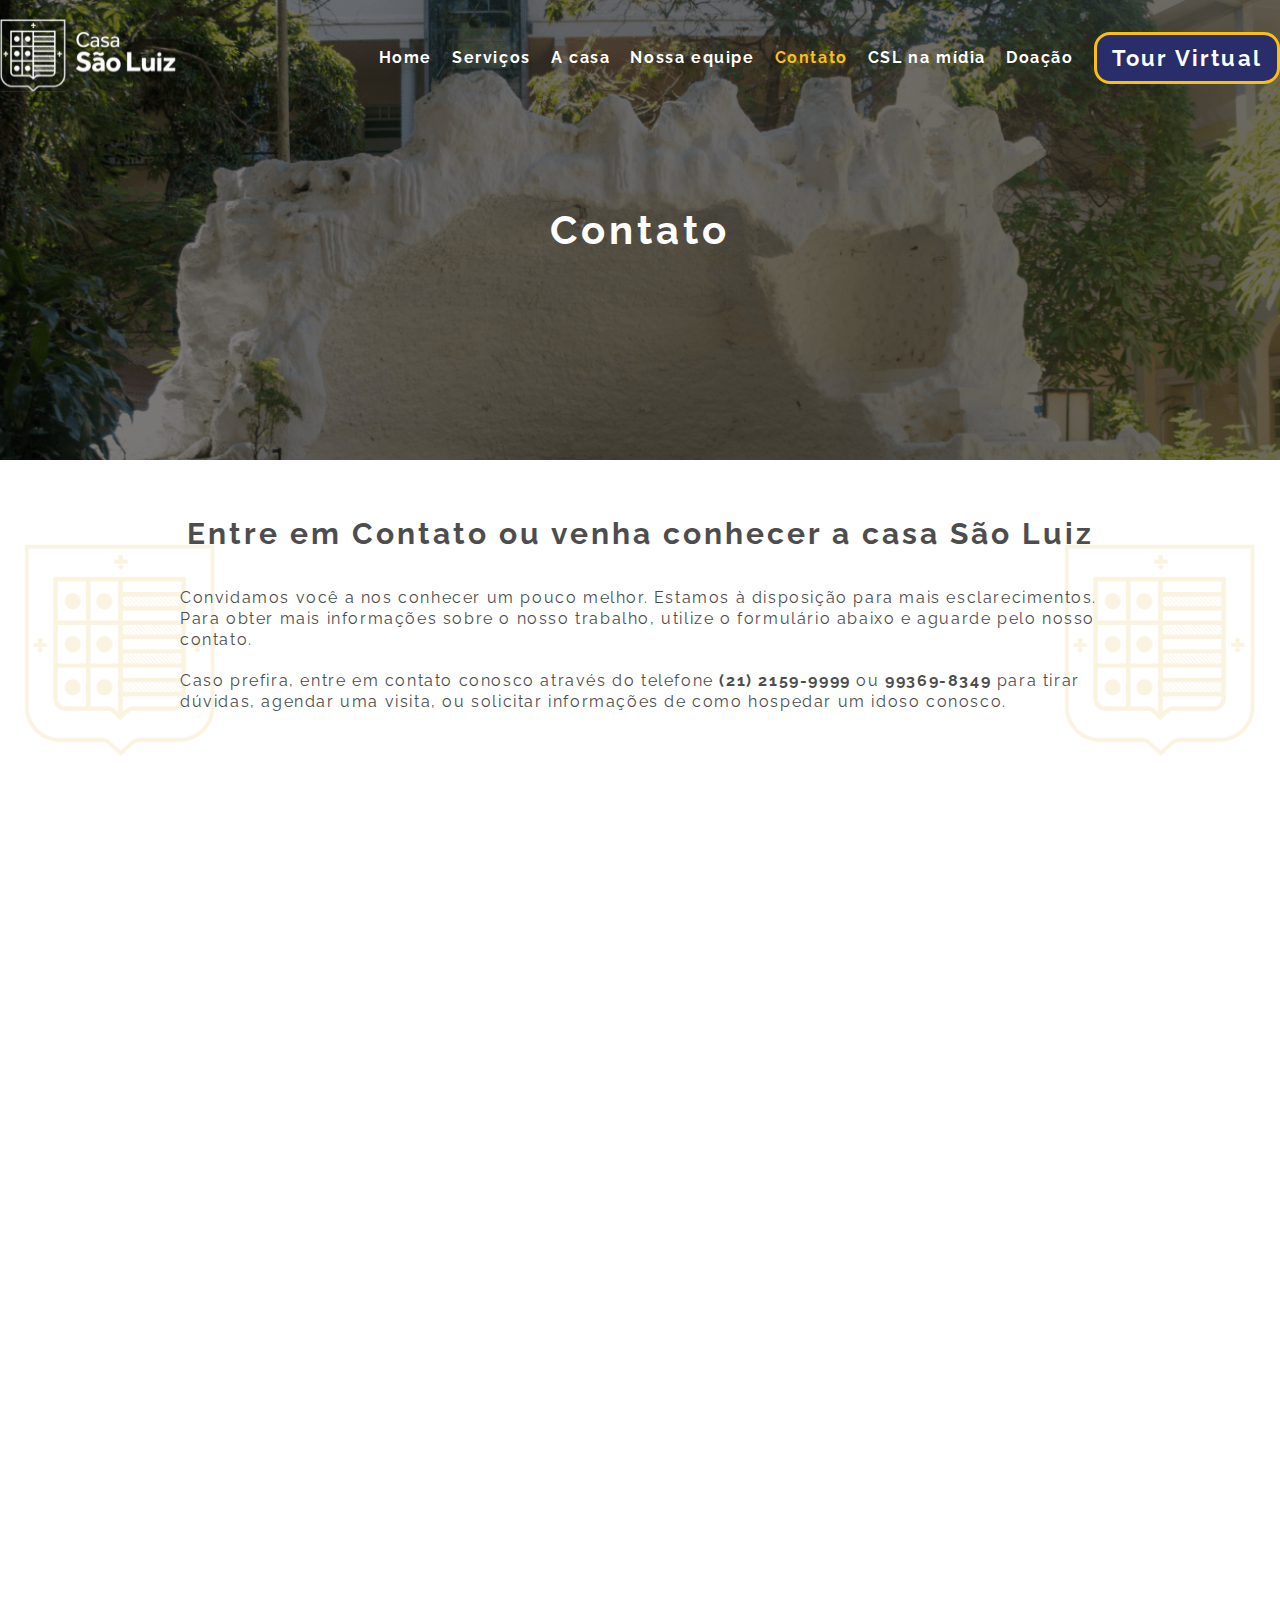
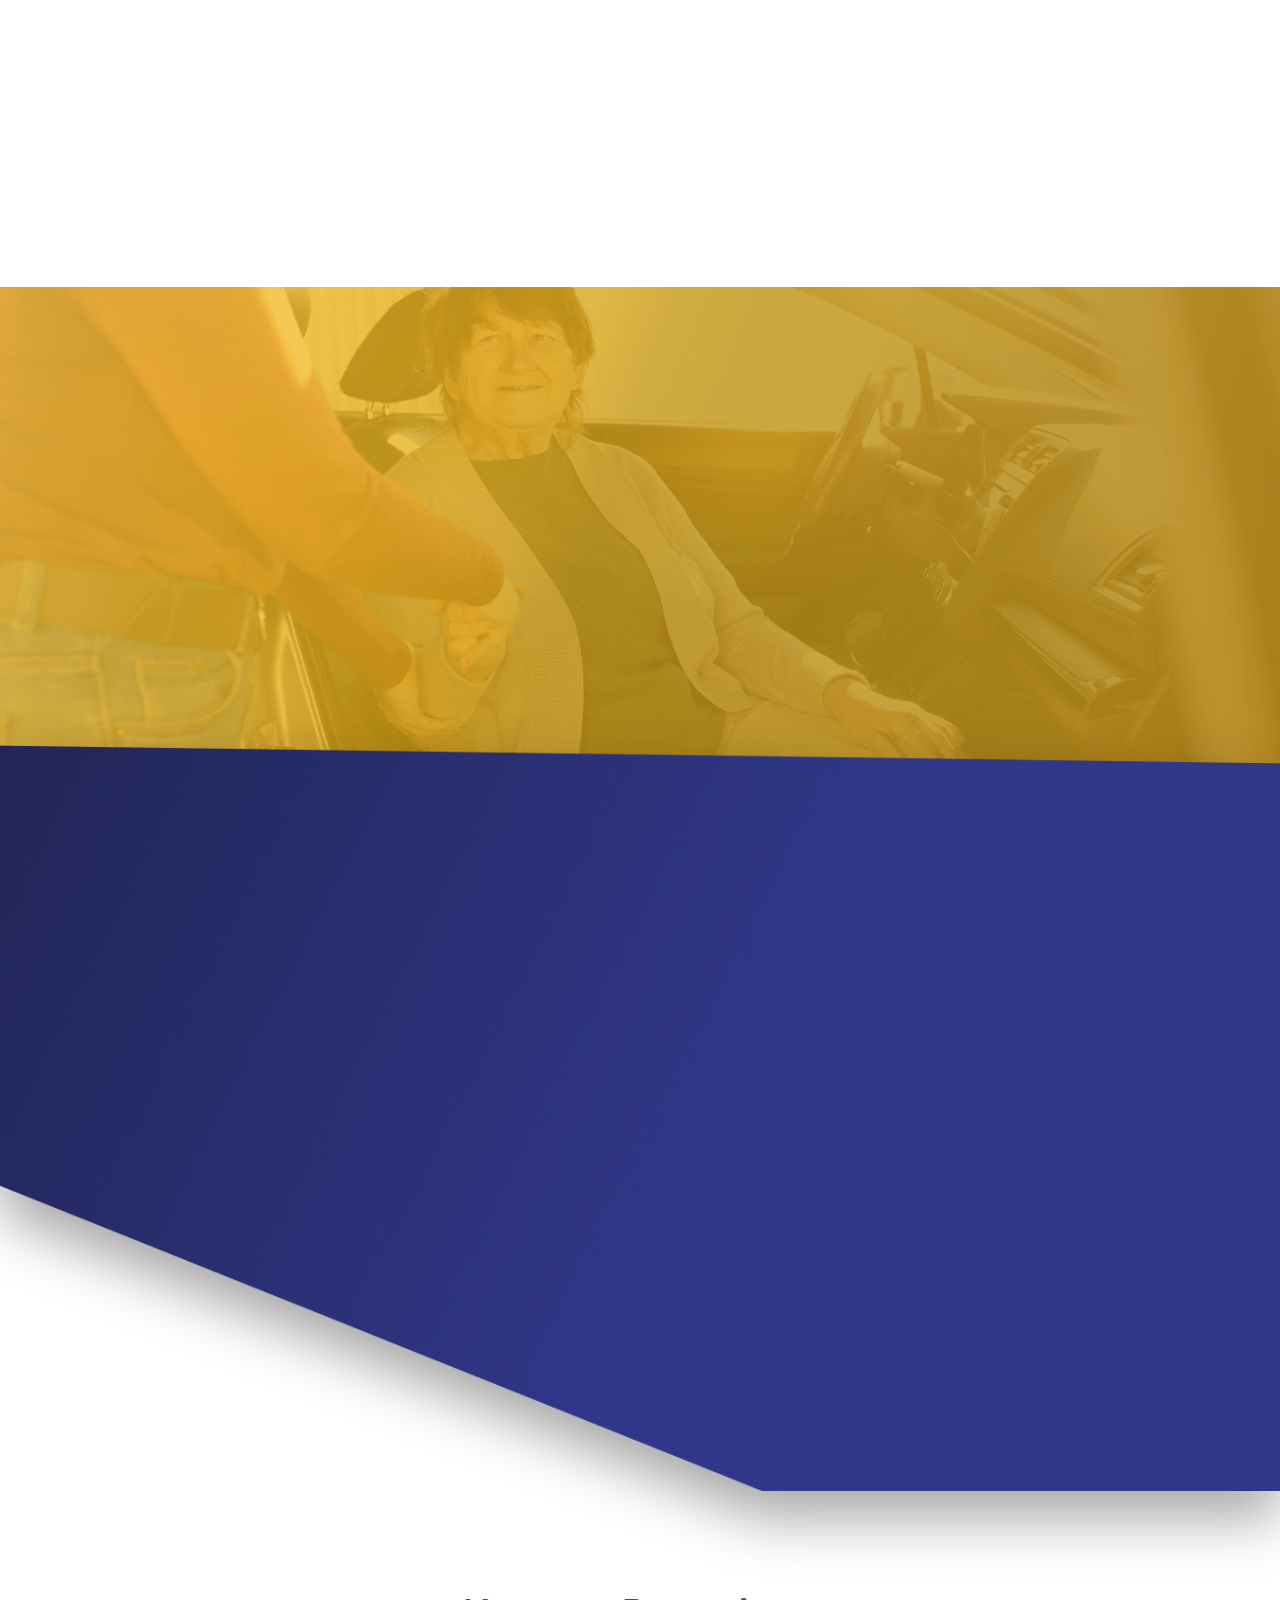
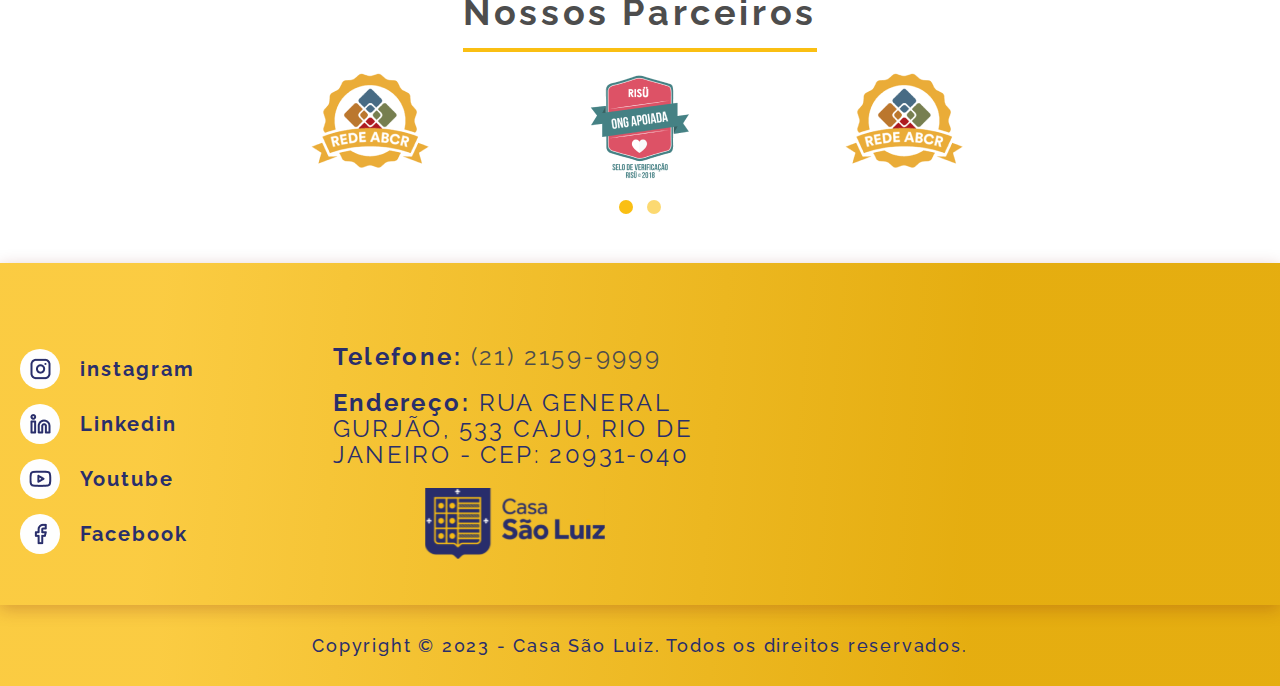
<file: contato.html>
<!DOCTYPE html>
<html lang="pt-br">

<head>
    <meta charset="UTF-8">
    <meta http-equiv="X-UA-Compatible" content="IE=edge">
    <meta name="viewport" content="width=device-width, initial-scale=1">
    <meta name="description"
        content="A Casa de repouso São Luiz é uma Instituição para Idosos sem fins lucrativos. Acolhemos idosos com carinho e respeito há 130 anos.">
    <meta property="og:locale" content="pt_BR">
    <meta property="og:type" content="website">
    <meta property="og:title" content="Serviços - Casa São Luiz">
    <meta property="og:description"
        content="A Casa de repouso São Luiz é uma Instituição para Idosos sem fins lucrativos. Acolhemos idosos com carinho e respeito há 130 anos.">
    <meta property="og:site_name" content="Casa São Luiz">
    <meta property="article:publisher" content="https://www.facebook.com/casasluiz">
    <meta property="article:modified_time" content="2022-12-30T17:38:30+00:00">
    <meta property="og:image"
        content="https://casasaoluiz.org.br/wp-content/uploads/2021/04/CSL_DSC_1509-2_-1024x683.jpg">
    <meta name="twitter:card" content="summary_large_image">
    <meta name="twitter:label1" content="Est. tempo de leitura">
    <meta name="twitter:data1" content="1 minuto">
    <link rel="icon" sizes="32x32"
        href="https://cdn-hhoal.nitrocdn.com/YfvoYztIBISLGSLaoXtynJzKBxOsfIvE/assets/images/optimized/rev-8e15d08/casasaoluiz.org.br/wp-content/uploads/2021/05/e43bed149fd777dd4f799c64f51aa067.cropped-favicon-1.png">
    <link rel="icon" sizes="192x192"
        href="https://cdn-hhoal.nitrocdn.com/YfvoYztIBISLGSLaoXtynJzKBxOsfIvE/assets/images/optimized/rev-8e15d08/casasaoluiz.org.br/wp-content/uploads/2021/05/98d83c15ada9cad750ed7e3f1832c7be.cropped-favicon-1.png">
    <link rel="apple-touch-icon"
        href="https://cdn-hhoal.nitrocdn.com/YfvoYztIBISLGSLaoXtynJzKBxOsfIvE/assets/images/optimized/rev-8e15d08/casasaoluiz.org.br/wp-content/uploads/2021/05/f9b56d14bc8db55ab7fe6b8661c7eecb.cropped-favicon-1.png">
    <title>Contato - Casa São Luiz</title>
    <link rel="stylesheet" href="css/contato.css">
    <link rel="stylesheet" href="css/owl.carousel.min.css" />
    <link rel="stylesheet" href="css/owl.theme.default.min.css" />


</head>

<body>

    <header>
        <div class="container_header">
            <div class="container_header_int">
                <div class="area_container_header">
                    <a href="index.html">
                        <div class="logo">
                            <img src="img/logo_white.svg" alt="Casa São Luiz">
                        </div>
                    </a>

                    <nav>
                        <ul>
                            <li><a href="index.html">Home</a></li>
                            <li><a href="servicos.html">Serviços</a></li>
                            <li><a href="casa.html">A casa</a></li>
                            <li><a href="equipe.html">Nossa equipe</a></li>
                            <li><a href="contato.html" class="active_menu">Contato</a></li>
                            <li><a href="csl_midia.html">CSL na mídia</a></li>
                            <li><a href="doacao.html">Doação</a></li>
                            <li class="btn_tour"><a href="https://casasaoluiz.org.br/tour" target="_blank">Tour Virtual</a></li>
                        </ul>
                    </nav>
                    <div class="menu_mobile_open">
                        <div></div>
                        <div></div>
                        <div></div>
                    </div>

                    <div class="menu_mobile_close">
                        <div class="line_1"></div>
                        <div class="line_2"></div>
                    </div>

                    <div class="menu_mobile">
                        <nav>
                            <ul>
                                <li><a href="index.html">Home</a></li>
                                <li><a href="servicos.html">Serviços</a></li>
                                <li><a href="casa.html">A casa</a></li>
                                <li><a href="equipe.html">Nossa equipe</a></li>
                                <li><a href="contato.html">Contato</a></li>
                                <li><a href="csl_midia.html">CSL na mídia</a></li>
                                <li><a href="doacao.html">Doação</a></li>
                                <li class="btn_tour"><a href="https://casasaoluiz.org.br/tour" target="_blank">Tour Virtual</a></li>
                            </ul>
                        </nav>
                    </div>

                </div>
            </div>
        </div>
    </header>


    <div class="container_bg_contato">

        <div class="area_bg_contato">
            <div class="tile_bg_contato">
                <h2>Contato</h2>
            </div>
        </div>

    </div>


    <div class="container_contato">
        <div class="bg_logo_1">
            <img src="img/bg.png" alt="">
        </div>
        <div class="container_contato_int">
            <div class="area_contato">

                <div class="title_contato">
                    <h2>
                        Entre em Contato ou venha conhecer a casa São Luiz
                    </h2>
                </div>

                <div class="sub_title_contato">
                    <p>
                        Convidamos você a nos conhecer um pouco melhor. Estamos à disposição para mais esclarecimentos.
                        Para obter mais informações sobre o nosso trabalho, utilize o formulário abaixo e aguarde pelo
                        nosso contato.<br><br>

                        Caso prefira, entre em contato conosco através do telefone <b><a href="tel:+552121599999">(21) 2159-9999</a></b> ou
                        <b>99369-8349</b> para
                        tirar dúvidas, agendar uma visita, ou solicitar informações de como hospedar um idoso conosco.
                    </p>
                </div>

            </div>
        </div>
        <div class="bg_logo_2">
            <img src="img/bg.png" alt="">
        </div>
    </div>


    <div class="container_lista">

        <div class="container_lista_int">
            <div class="title_telefone" data-animation="down" data-delay-1>
                <img src="img_contato/telefone.svg" alt="">
                <h2>Lista telefônica</h2>
            </div>
            <div class="area_lista">
                <div class="lista" data-animation="down" data-delay-2 data-animation-top>
                    <div class="info_lista">
                        <h2>Para agendar visita, tirar dúvidas e solicitar informações de como hospedar um idoso
                            conosco:</h2>
                    </div>
                    <div class="info_numbers">
                        <h2> <a href="tel:+552121599999">(21) 2159-9999</a> ou 99369-8349 </h2>
                    </div>
                    <div class="border_right"></div>
                </div>
                <div class="lista" data-animation="down" data-delay-3 data-animation-top>
                    <div class="info_lista">
                        <h2>Para falar com o setor de Comunicação e Marketing:</h2>
                    </div>
                    <div class="info_numbers">
                        <h2><a href="tel:+5521994814316">(21) 99481-4316</a> ou comunicacao@casasaoluiz.org.br</h2>
                    </div>
                    <div class="border_right"></div>
                </div>
                <div class="lista" data-animation="down" data-delay-4 data-animation-top>
                    <div class="info_lista">
                        <h2>Para falar com a Assessoria de Imprensa- LV Comunicação (Liane Varsano e Juliana Aquino):
                        </h2>
                    </div>
                    <div class="info_numbers">
                        <h2>ascom@casasaoluiz.org.br</h2>
                    </div>
                    <div class="border_right"></div>
                </div>
            </div>
        </div>

    </div>


    <div class="container_localizacao">

        <div class="container_localizacao_int">
            <div class="title_localizacao" data-animation="down">
                <img src="img_contato/localizacao.svg" alt="">
                <h2>
                    Localização
                </h2>
            </div>
            <div class="area_localizacao">
                <iframe data-animation="left"
                    src="https://www.google.com/maps/embed?pb=!1m18!1m12!1m3!1d3675.9587299520335!2d-43.21753844830483!3d-22.877982892524635!2m3!1f0!2f0!3f0!3m2!1i1024!2i768!4f13.1!3m3!1m2!1s0x997ed5b7a075b9%3A0x6ddc06ecf5441983!2sR.%20Gen.%20Gurj%C3%A3o%2C%20533%20-%20Caju%2C%20Rio%20de%20Janeiro%20-%20RJ%2C%2020931-040!5e0!3m2!1spt-BR!2sbr!4v1678509764818!5m2!1spt-BR!2sbr"
                    width="600" height="400" style="border:0;" allowfullscreen="" loading="lazy"
                    referrerpolicy="no-referrer-when-downgrade">
                </iframe>
                <div class="area_endereco" data-animation="right">
                    <div class="info_endereco">
                        <h2><b>Rua:</b> GENERAL GURJÃO</h2>
                    </div>
                    <div class="info_endereco">
                        <h2><b>Número:</b> 533 CAJU, RIO DE JANEIRO</h2>
                    </div>
                    <div class="info_endereco">
                        <h2><b>CEP:</b> 20931-040</h2>
                    </div>
                </div>
            </div>
        </div>

    </div>

    <div class="container_agenda">
        <div class="container_agenda_int">
            <div class="area_agenda">
                <div class="title_agenda" data-animation="down" data-delay-1>
                    <h2>Agende sua visita<br>
                        nós buscamos você!</h2>
                </div>
                <div class="sub_title_agenda" data-animation="down" data-delay-2>
                    <p>
                        (mediante disponibilidade da agenda)
                    </p>
                </div>
            </div>
        </div>
    </div>

    <div class="container_formulario">

        <div class="container_formulario_int">
            <div class="area_formulario">

                <div class="area_text_formulario" data-animation="left" data-delay-1>
                    <img src="img_servicos/icon_formulario.png" alt="">
                    <div class="title_contato_formulario">
                        <h2>
                            Entre em contato conosco
                        </h2>
                    </div>
                </div>

                <div class="formulario" data-animation="right" data-delay-2>
                    <div class="title_formulario">
                        <h2>
                            Escolha o tema do assunto
                        </h2>
                    </div>
                    <form action="#" method="POST">

                        <div class="area_radio">
                            <!--<div class="area_radio_int">
                                <input type="radio" id="doacao" name="tema" value="Fazer uma Doação" required>
                                <label for="doacao">Fazer uma Doação</label>
                            </div>-->
                            <div class="area_radio_int">
                                <input type="radio" id="agendar" name="tema" value="Agendar uma visita" required>
                                <label for="agendar">Agendar uma visita</label>
                            </div>
                            <div class="area_radio_int">
                                <input type="radio" id="conosco" name="tema" value="Trabalhe Conosco" required>
                                <label for="conosco">Trabalhe Conosco</label>
                            </div>

                        </div>

                        <div class="area_inputs">
                            <input type="text" name="nome" placeholder="Seu nome *" required>
                            <input type="text" name="email" placeholder="Seu E-mail *" required>
                            <div class="area_arquivo">
                                <label for="arquivo">Anexar currículo</label>
                                <input type="file" name="arquivo" id="arquivo">
                            </div>
                        
                            <textarea name="mensagem" id="descricao" placeholder="Escreva uma Mensagem *" required></textarea>
                        </div>
                        
                        <div class="area_envio">
                            <input type="submit" class="enviar" value="Enviar">
                        </div>


                    </form>


                </div>



            </div>
        </div>

    </div>

    <div class="container_parceiros">
        <div class="container_parceiros_int">
            <div class="area_parceiros">
                <div class="title_parceiros">
                    <h2>Nossos Parceiros</h2>
                    <div class="border_2"></div>
                </div>

                <div class="owl-carousel owl-theme">

                    <div class="item">
                        <img src="img/rede_abcr.png" alt="Rede abcr">
                    </div>

                    <div class="item">
                        <img src="img/selo_ong.png" alt="Ong apoiada">
                    </div>

                    <div class="item">
                        <img src="img/rede_abcr.png" alt="Rede abcr">
                    </div>

                    <div class="item">
                        <img src="img/selo_ong.png" alt="Ong apoiada">
                    </div>

                    <div class="item">
                        <img src="img/rede_abcr.png" alt="Rede abcr">
                    </div>

                    <div class="item">
                        <img src="img/selo_ong.png" alt="Ong apoiada">
                    </div>


                </div>
            </div>
        </div>
    </div>

    <!--Footer-->
    <footer>

        <div class="container_footer">
            <div class="container_footer_int">

                <div class="area_footer">

                    <div class="footer_col_1">
                        <a href="https://www.instagram.com/casasaoluizrj/" target="_blank">
                            <div class="footer_col_1_int">
                                <div class="footer_social">
                                    <img src="img/instagram.png" alt="">
                                </div>
                                <div class="footer_social_text">
                                    <p>instagram</p>
                                </div>
                            </div>
                        </a>
                        <a href="https://www.linkedin.com/company/casa-s%C3%A3o-luiz-rj/posts/?feedView=all&viewAsMember=true"
                            target="_blank">
                            <div class="footer_col_1_int">
                                <div class="footer_social">
                                    <img src="img/linkedin.png" alt="">
                                </div>
                                <div class="footer_social_text">
                                    <p>Linkedin</p>
                                </div>
                            </div>
                        </a>

                        <a href="https://www.youtube.com/channel/UCD1l0PDqXfM-GAcoWGagxQA" target="_blank">
                            <div class="footer_col_1_int">
                                <div class="footer_social">
                                    <img src="img/youtube.png" alt="">
                                </div>
                                <div class="footer_social_text">
                                    <p>Youtube</p>
                                </div>
                            </div>
                        </a>


                        <a href="https://www.facebook.com/casasaoluizrj" target="_blank">
                            <div class="footer_col_1_int">
                                <div class="footer_social">
                                    <img src="img/facebook.png" alt="">
                                </div>
                                <div class="footer_social_text">
                                    <p>Facebook</p>
                                </div>
                            </div>
                        </a>

                    </div>


                    <div class="endereco_col_2">
                        <div class="telefone">
                            <h2><b>Telefone:</b> <a href="tel:+552121599999">(21) 2159-9999</a></h2>
                        </div>
                        <div class="endereco">
                            <h2><b>Endereço:</b> RUA GENERAL GURJÃO, 533 CAJU, RIO DE JANEIRO - CEP: 20931-040</h2>
                        </div>
                        <div class="logo_footer">
                            <img src="img/logo.svg" alt="">
                        </div>

                    </div>


                    <iframe
                        src="https://www.google.com/maps/embed?pb=!1m18!1m12!1m3!1d3675.9587299520335!2d-43.21753844830483!3d-22.877982892524635!2m3!1f0!2f0!3f0!3m2!1i1024!2i768!4f13.1!3m3!1m2!1s0x997ed5b7a075b9%3A0x6ddc06ecf5441983!2sR.%20Gen.%20Gurj%C3%A3o%2C%20533%20-%20Caju%2C%20Rio%20de%20Janeiro%20-%20RJ%2C%2020931-040!5e0!3m2!1spt-BR!2sbr!4v1678509764818!5m2!1spt-BR!2sbr"
                        width="425" height="257" style="border:0;" allowfullscreen="" loading="lazy"
                        referrerpolicy="no-referrer-when-downgrade">
                    </iframe>

                </div>

            </div>
        </div>


    </footer>

    <div class="copy">
        <div class="area_copy">
            <p>Copyright © 2023 - Casa São Luiz. Todos os direitos reservados.</p>
        </div>
    </div>
    <script src="js/jquery-3.6.1.min.js"></script>
    <script src="js/owl.carousel.min.js"></script>
    <script src="js/script.js"></script>
    <script type="text/javascript">
        $(document).ready(() => {

            $(".owl-carousel").owlCarousel({

                items: 6,
                loop: true,
                nav: false,
                autoplay: true,
                autoplayTimeout: 6000,
                responsive: {
                    375: {
                        items: 2
                    },
                    1024: {
                        items: 3
                    },
                    1440: {
                        items: 4
                    }
                }

            });

        });
    </script>
</body>

</html>
</file>
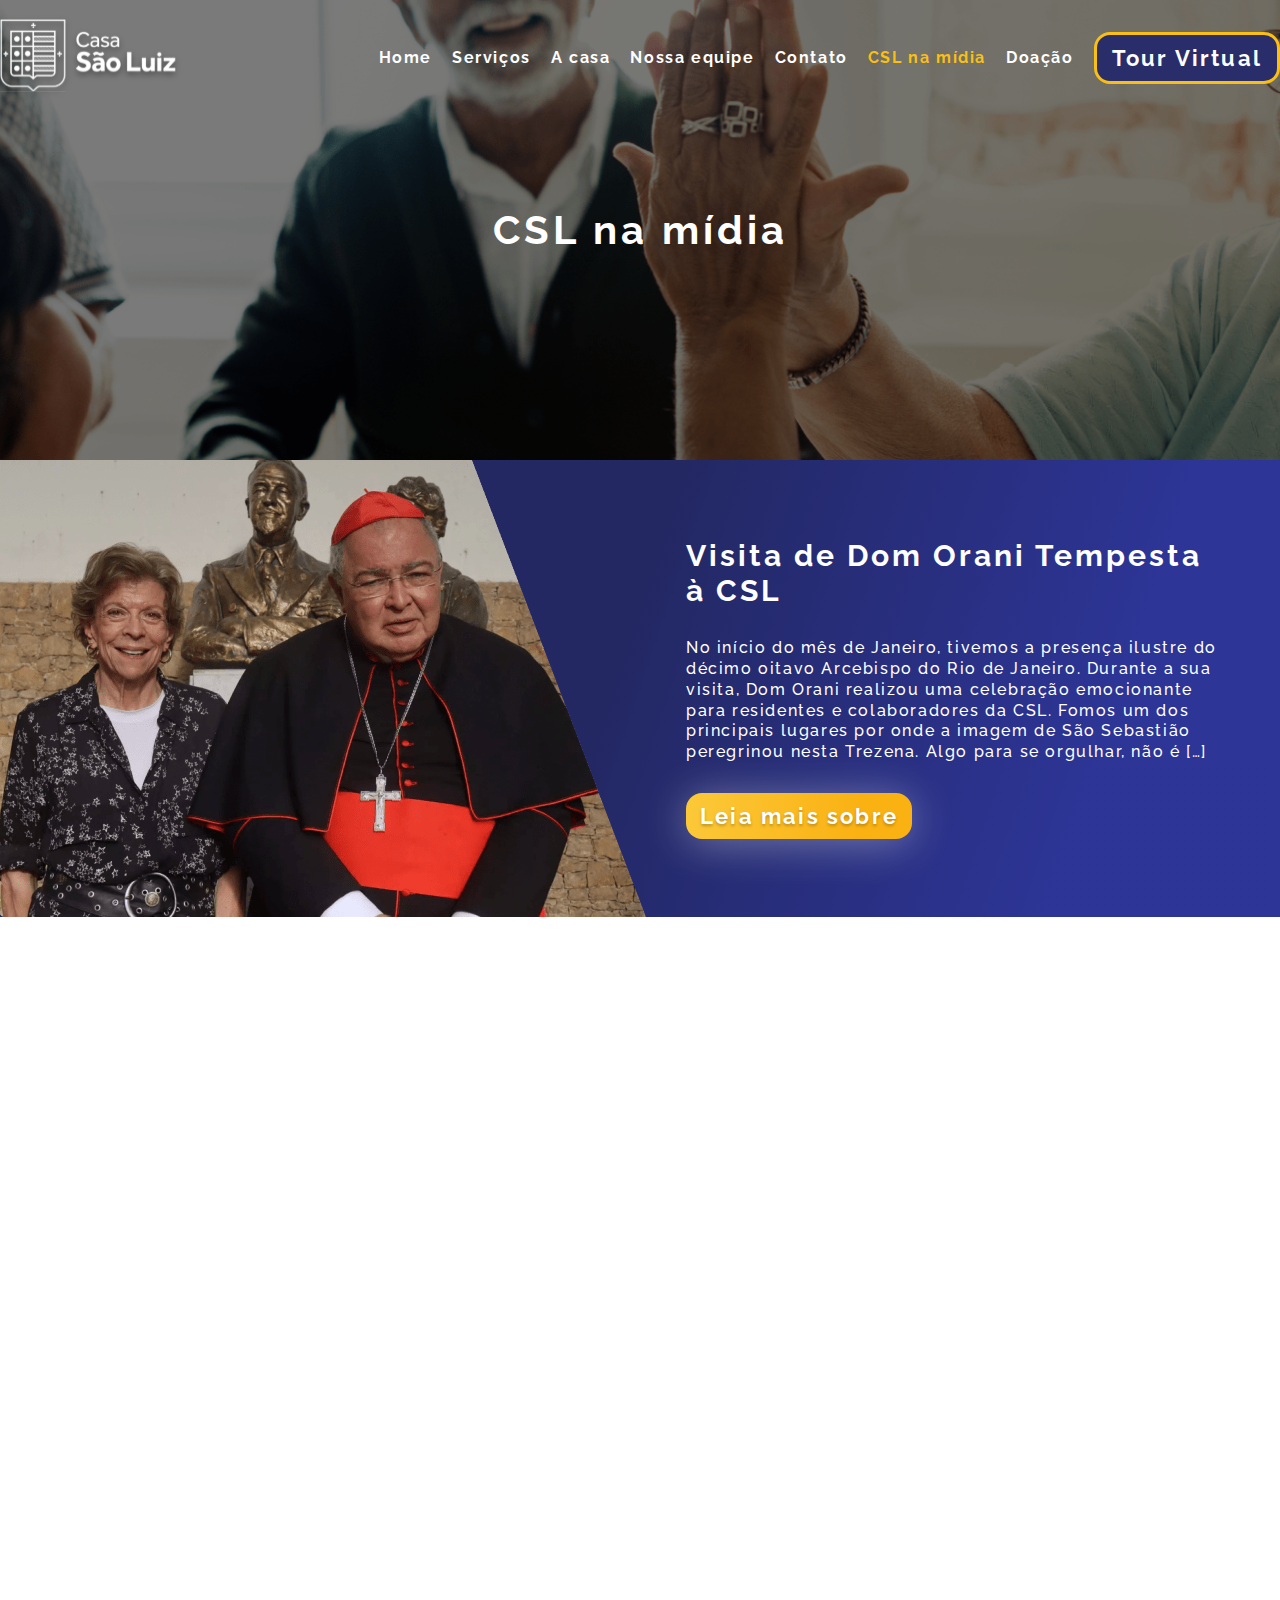
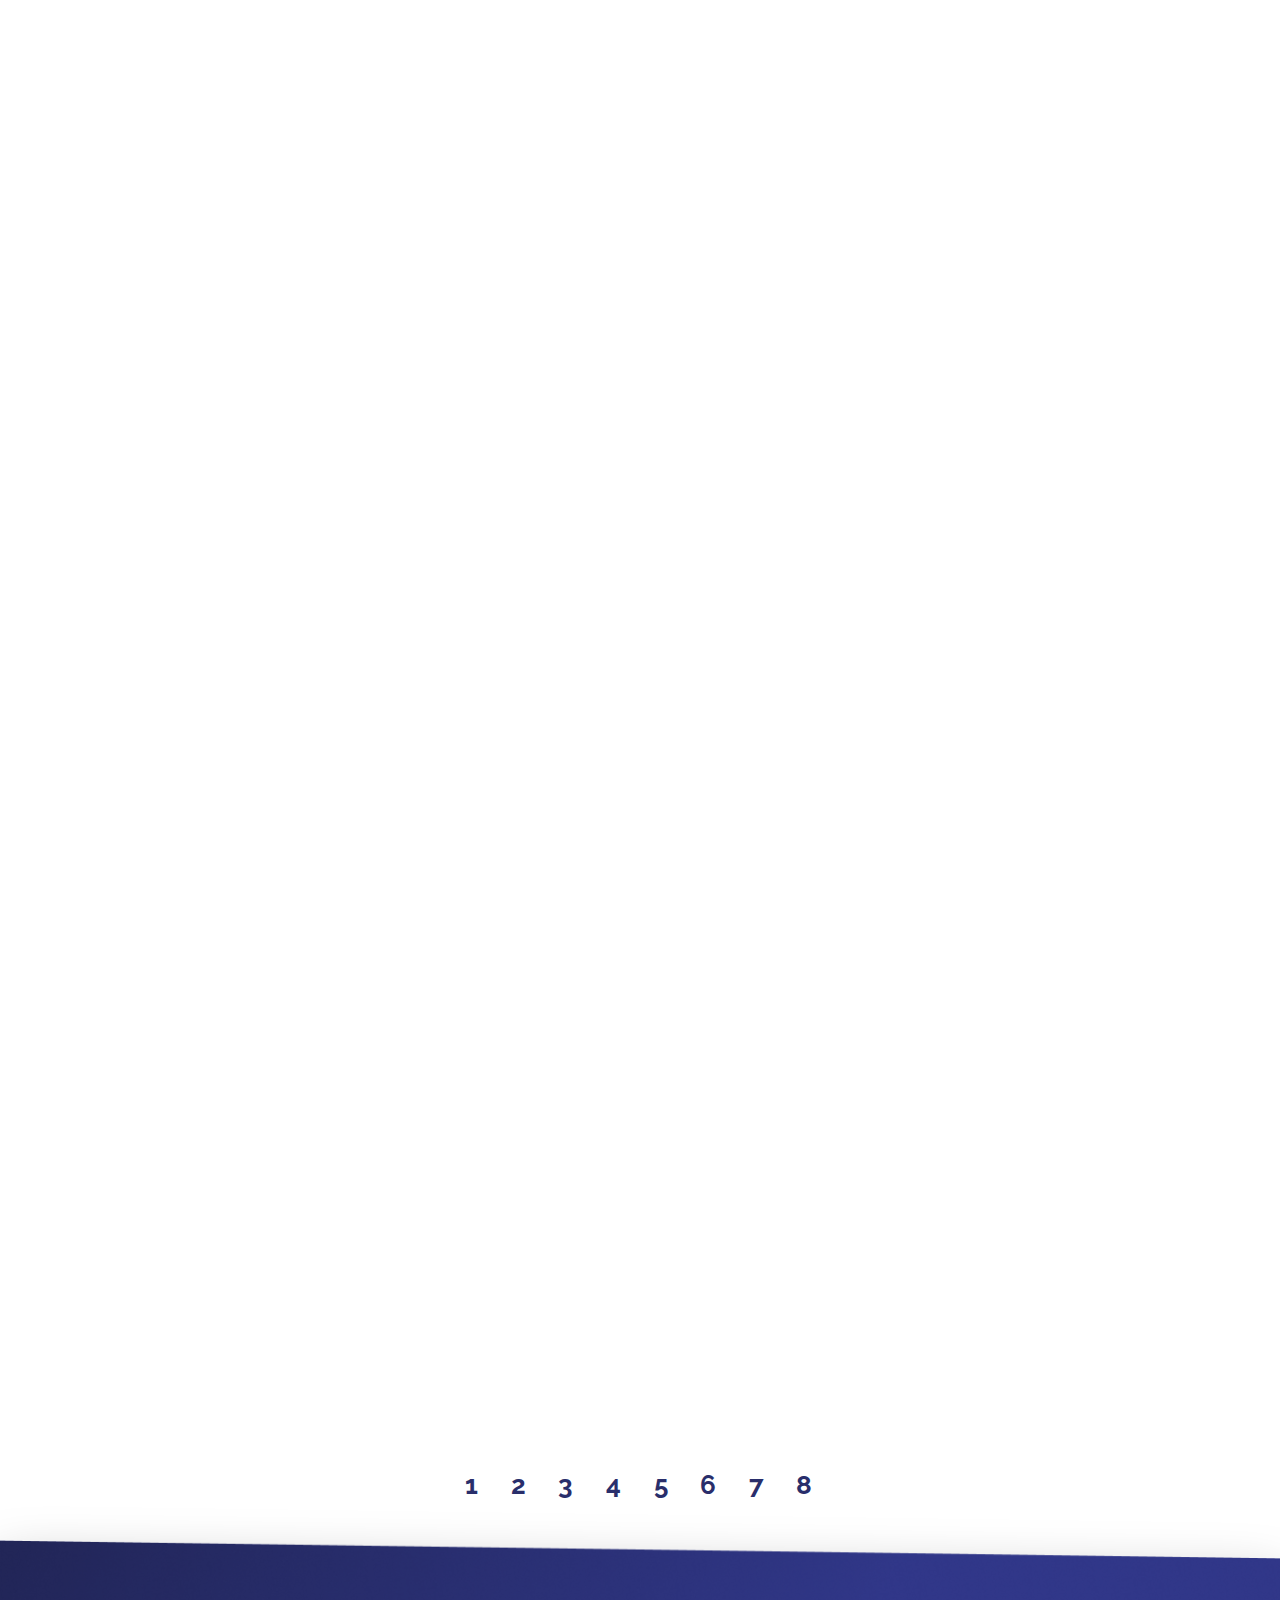
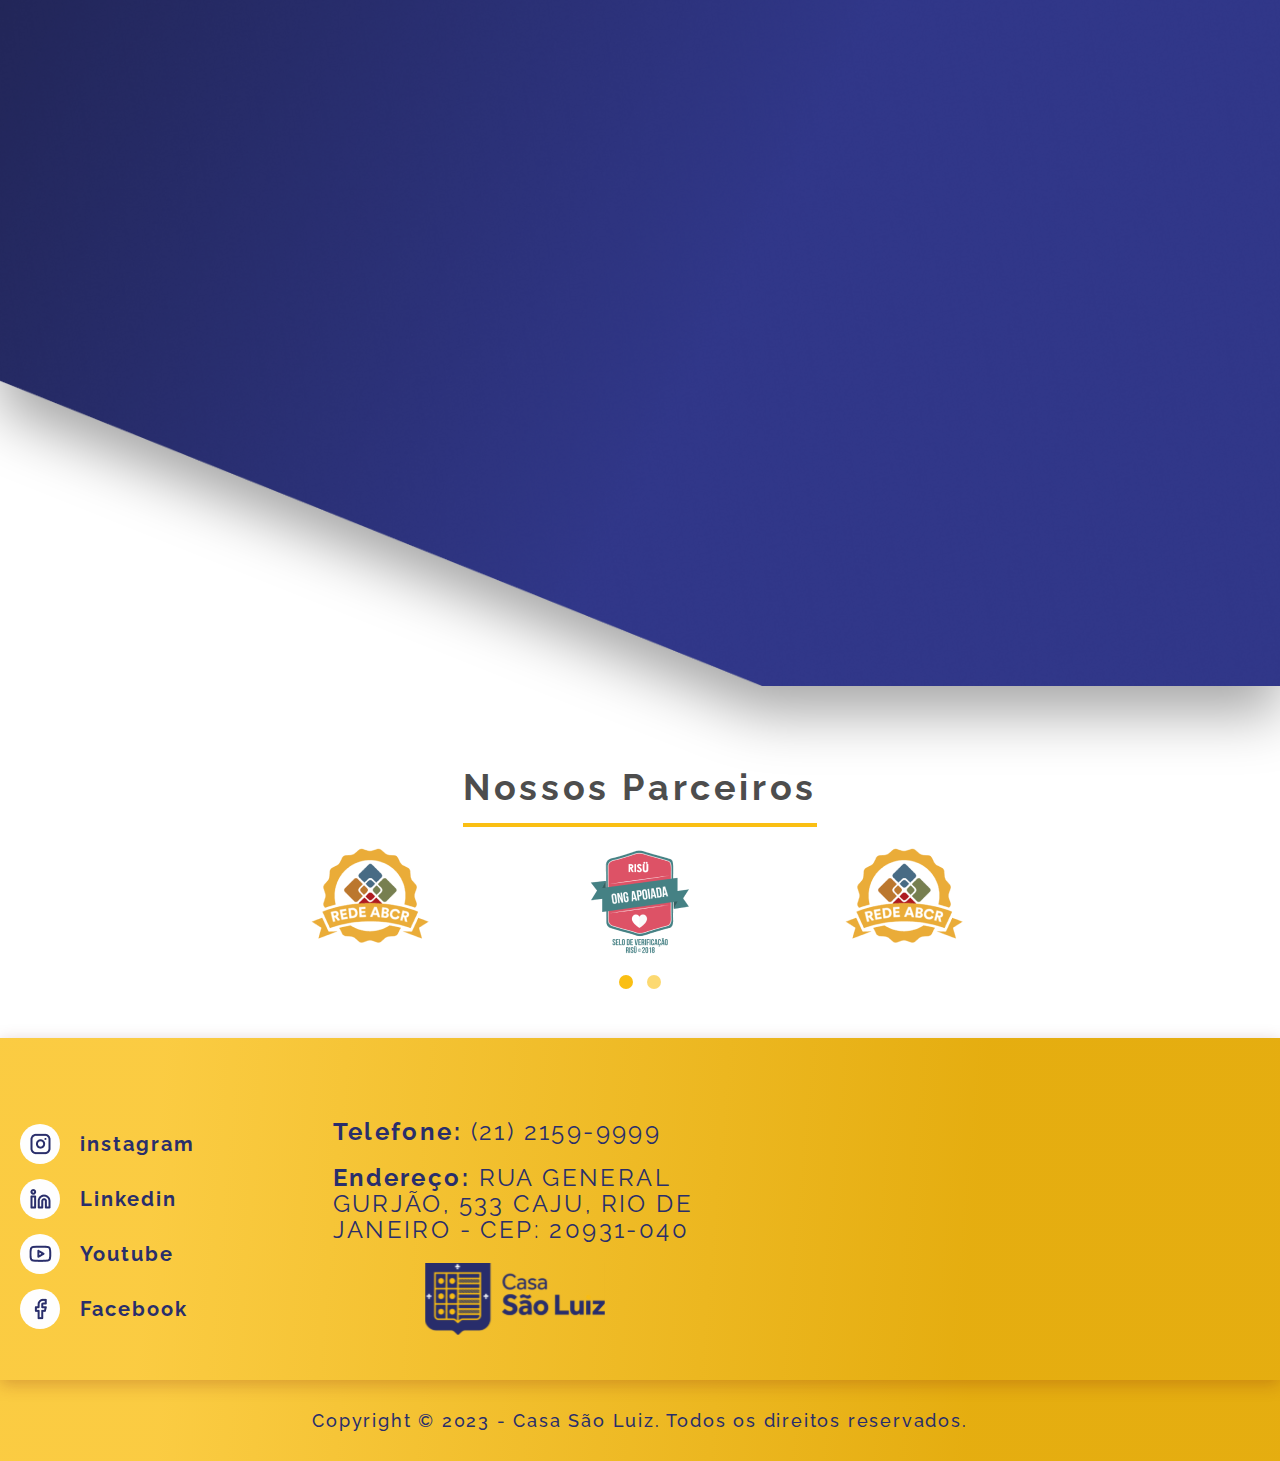
<file: csl_midia.html>
<!DOCTYPE html>
<html lang="pt-br">

<head>
    <meta charset="UTF-8">
    <meta http-equiv="X-UA-Compatible" content="IE=edge">
    <meta name="viewport" content="width=device-width, initial-scale=1">
    <meta name="description"
        content="A Casa de repouso São Luiz é uma Instituição para Idosos sem fins lucrativos. Acolhemos idosos com carinho e respeito há 130 anos.">
    <meta property="og:locale" content="pt_BR">
    <meta property="og:type" content="website">
    <meta property="og:title" content="Serviços - Casa São Luiz">
    <meta property="og:description"
        content="A Casa de repouso São Luiz é uma Instituição para Idosos sem fins lucrativos. Acolhemos idosos com carinho e respeito há 130 anos.">
    <meta property="og:site_name" content="Casa São Luiz">
    <meta property="article:publisher" content="https://www.facebook.com/casasluiz">
    <meta property="article:modified_time" content="2022-12-30T17:38:30+00:00">
    <meta property="og:image"
        content="https://casasaoluiz.org.br/wp-content/uploads/2021/04/CSL_DSC_1509-2_-1024x683.jpg">
    <meta name="twitter:card" content="summary_large_image">
    <meta name="twitter:label1" content="Est. tempo de leitura">
    <meta name="twitter:data1" content="1 minuto">
    <link rel="icon" sizes="32x32"
        href="https://cdn-hhoal.nitrocdn.com/YfvoYztIBISLGSLaoXtynJzKBxOsfIvE/assets/images/optimized/rev-8e15d08/casasaoluiz.org.br/wp-content/uploads/2021/05/e43bed149fd777dd4f799c64f51aa067.cropped-favicon-1.png">
    <link rel="icon" sizes="192x192"
        href="https://cdn-hhoal.nitrocdn.com/YfvoYztIBISLGSLaoXtynJzKBxOsfIvE/assets/images/optimized/rev-8e15d08/casasaoluiz.org.br/wp-content/uploads/2021/05/98d83c15ada9cad750ed7e3f1832c7be.cropped-favicon-1.png">
    <link rel="apple-touch-icon"
        href="https://cdn-hhoal.nitrocdn.com/YfvoYztIBISLGSLaoXtynJzKBxOsfIvE/assets/images/optimized/rev-8e15d08/casasaoluiz.org.br/wp-content/uploads/2021/05/f9b56d14bc8db55ab7fe6b8661c7eecb.cropped-favicon-1.png">
    <title>CSL na mídia - Casa São Luiz</title>
    <link rel="stylesheet" href="css/csl_midia.css">
    <link rel="stylesheet" href="css/owl.carousel.min.css" />
    <link rel="stylesheet" href="css/owl.theme.default.min.css" />

</head>

<body>

    <header>
        <div class="container_header">
            <div class="container_header_int">
                <div class="area_container_header">
                    <a href="index.html">
                        <div class="logo">
                            <img src="img/logo_white.svg" alt="Casa São Luiz">
                        </div>
                    </a>

                    <nav>
                        <ul>
                            <li><a href="index.html">Home</a></li>
                            <li><a href="servicos.html">Serviços</a></li>
                            <li><a href="casa.html">A casa</a></li>
                            <li><a href="equipe.html">Nossa equipe</a></li>
                            <li><a href="contato.html">Contato</a></li>
                            <li><a href="csl_midia.html" class="active_menu">CSL na mídia</a></li>
                            <li><a href="doacao.html">Doação</a></li>
                            <li class="btn_tour"><a href="https://casasaoluiz.org.br/tour" target="_blank">Tour Virtual</a></li>
                        </ul>
                    </nav>
                    <div class="menu_mobile_open">
                        <div></div>
                        <div></div>
                        <div></div>
                    </div>

                    <div class="menu_mobile_close">
                        <div class="line_1"></div>
                        <div class="line_2"></div>
                    </div>

                    <div class="menu_mobile">
                        <nav>
                            <ul>
                                <li><a href="index.html">Home</a></li>
                                <li><a href="servicos.html">Serviços</a></li>
                                <li><a href="casa.html">A casa</a></li>
                                <li><a href="equipe.html">Nossa equipe</a></li>
                                <li><a href="contato.html">Contato</a></li>
                                <li><a href="csl_midia.html">CSL na mídia</a></li>
                                <li><a href="doacao.html">Doação</a></li>
                                <li class="btn_tour"><a href="https://casasaoluiz.org.br/tour" target="_blank">Tour Virtual</a></li>
                            </ul>
                        </nav>
                    </div>

                </div>
            </div>
        </div>
    </header>


    <div class="container_bg_csl">

        <div class="area_bg_csl">
            <div class="tile_bg_csl">
                <h2>CSL na mídia</h2>
            </div>
        </div>

    </div>


    <div class="container_csl_midia">
        <div class="container_csl_midia_int">
            <div class="area_csl_midia">
                <img class="desktop_img" src="img_midia/midia_principal.png" alt="">
                <img class="mobile_img" src="img_midia/post.png" alt="">
                <div class="area_texts_csl_midia">
                    <div class="title_csl_midia">
                        <h2>
                            Visita de Dom Orani Tempesta à CSL
                        </h2>
                    </div>
                    <div class="sub_title_csl_midia">
                        <p>
                            No início do mês de Janeiro, tivemos a presença ilustre do décimo oitavo Arcebispo do Rio de
                            Janeiro. Durante a sua visita, Dom Orani realizou uma celebração emocionante para residentes
                            e colaboradores da CSL. Fomos um dos principais lugares por onde a imagem de São Sebastião
                            peregrinou nesta Trezena. Algo para se orgulhar, não é […]
                        </p>
                    </div>
                    <a href="midia_post.html">
                        <div class="btn_csl_midia">
                            <h2>Leia mais sobre</h2>
                        </div>
                    </a>
                </div>
            </div>
        </div>
    </div>



    <div class="container_blog_post">
        <div class="container_blog_post_int">

            <section id="filtros">
                <div class="container_ordenar">
                    <div class="ordenar" data-animation="down" >
                        <h2>Ordenar por:</h2>
                    </div>
                    <div class="container_ordernar_int" data-animation="down">

                        <div class="area_select">
                            <p>
                                Todas as Notícias
                            </p>
                            <svg width="20" height="12" viewBox="0 0 20 12" fill="none"
                                xmlns="http://www.w3.org/2000/svg">
                                <path d="M1.5 2L10 10L18.5 2" stroke="#4C4C4C" stroke-width="3" stroke-linecap="round"
                                    stroke-linejoin="round" />
                            </svg>

                        </div>

                        <div class="drop_down">
                            <div class="item select" id="item_1">Todas as Notícias</div>
                            <div class="item" id="item_2">Mais Recentes</div>
                            <div class="item" id="item_3">Mais Antigas</div>
                        </div>
                    </div>

                </div>

                <div class="container_ordenar" data-animation="down"  data-delay-2>
                    <div class="ordenar" >
                        <img src="img_midia/filtro.svg" alt="">
                        <h2>Filtro de Temas:</h2>
                    </div>
                    <div class="container_ordernar_int" data-animation="down">

                        <div class="area_select">
                            <p>
                                Todos
                            </p>
                            <svg width="20" height="12" viewBox="0 0 20 12" fill="none"
                                xmlns="http://www.w3.org/2000/svg">
                                <path d="M1.5 2L10 10L18.5 2" stroke="#4C4C4C" stroke-width="3" stroke-linecap="round"
                                    stroke-linejoin="round" />
                            </svg>

                        </div>

                        <div class="drop_down">
                            <div class="item select" id="item_1">Todas as Notícias</div>
                            <div class="item" id="item_2">Mais Recentes</div>
                            <div class="item" id="item_3">Mais Antigas</div>
                        </div>
                    </div>

                </div>

                <div class="container_ordenar" data-animation="down" data-delay-3>
                    <div class="ordenar">
                        <img src="img_midia/data.svg" alt="">
                        <h2>Data:</h2>
                    </div>
                    <div class="container_ordernar_int data">

                        <div class="area_select">
                            <p>
                                17. 01 . 2023
                            </p>
                            <svg width="20" height="12" viewBox="0 0 20 12" fill="none"
                                xmlns="http://www.w3.org/2000/svg">
                                <path d="M1.5 2L10 10L18.5 2" stroke="#4C4C4C" stroke-width="3" stroke-linecap="round"
                                    stroke-linejoin="round" />
                            </svg>

                        </div>

                        <div class="drop_down data">
                            <div class="area_mes">
                                <svg width="6" height="10" viewBox="0 0 6 10" fill="none"
                                    xmlns="http://www.w3.org/2000/svg">
                                    <path d="M5 1L1 5L5 9" stroke="#4C4C4C" stroke-linecap="round"
                                        stroke-linejoin="round" />
                                </svg>


                                <div class="mes">Janeiro</div>
                                <svg width="6" height="10" viewBox="0 0 6 10" fill="none"
                                    xmlns="http://www.w3.org/2000/svg">
                                    <path d="M1 9L5 5L1 1" stroke="#4C4C4C" stroke-linecap="round"
                                        stroke-linejoin="round" />
                                </svg>

                            </div>


                            <div class="area_dias">
                                <div class="dias_semana">D</div>
                                <div class="dias_semana">S</div>
                                <div class="dias_semana active">T</div>
                                <div class="dias_semana">Q</div>
                                <div class="dias_semana">Q</div>
                                <div class="dias_semana">S</div>
                                <div class="dias_semana">S</div>
                            </div>

                            <div class="dias">
                                <p>1</p>
                                <p>2</p>
                                <p>3</p>
                                <p>4</p>
                                <p>5</p>
                                <p>6</p>
                                <p>7</p>
                                <p>8</p>
                                <p>9</p>
                                <p>10</p>
                                <p>11</p>
                                <p>12</p>
                                <p>13</p>
                                <p>14</p>
                                <p>15</p>
                                <p>16</p>
                                <h2>17</h2>
                                <p>18</p>
                                <p>19</p>
                                <p>20</p>
                                <p>21</p>
                                <p>22</p>
                                <p>23</p>
                                <p>24</p>
                                <p>25</p>
                                <p>26</p>
                                <p>27</p>
                                <p>28</p>
                                <p>29</p>
                                <p>30</p>
                                <p>31</p>
                            </div>
                            <div class="area_ano">
                                <svg width="6" height="10" viewBox="0 0 6 10" fill="none"
                                    xmlns="http://www.w3.org/2000/svg">
                                    <path d="M5 1L1 5L5 9" stroke="#4C4C4C" stroke-linecap="round"
                                        stroke-linejoin="round" />
                                </svg>

                                <div class="ano">
                                    <h2>2023</h2>
                                </div>

                                <svg width="6" height="10" viewBox="0 0 6 10" fill="none"
                                    xmlns="http://www.w3.org/2000/svg">
                                    <path d="M1 9L5 5L1 1" stroke="#4C4C4C" stroke-linecap="round"
                                        stroke-linejoin="round" />
                                </svg>
                            </div>

                        </div>
                    </div>

                </div>
            </section>
            <div class="area_blog_post">

                <div class="img_blog_1" data-animation="down" data-delay-1>
                    <div class="area_text_blog_post">

                        <div class="title_blog_post">
                            <h2>
                                Como combater o alcoolismo na terceira idade?
                            </h2>
                        </div>

                        <div class="sub_title_blog_post">
                            <p>
                                Alcoolismo na terceira idade - Muito se fala em abuso de álcool e outras droga...
                            </p>
                        </div>
                        <a href="#">
                            <div class="btn_blog_post">
                                <h2>
                                    Veja mais
                                </h2>
                            </div>
                        </a>

                    </div>
                </div>
                <div class="img_blog_2" data-animation="down" data-delay-2>
                    <div class="area_text_blog_post">

                        <div class="title_blog_post">
                            <h2>
                                Roxo e laranja são as cores do mês de fevereiro
                            </h2>
                        </div>

                        <div class="sub_title_blog_post">
                            <p>
                                Durante o período de fevereiro, as cores roxa e laranja são utilizadas em diversos...
                            </p>
                        </div>
                        <a href="#">
                            <div class="btn_blog_post">
                                <h2>
                                    Veja mais
                                </h2>
                            </div>
                        </a>

                    </div>
                </div>
                <div class="img_blog_3" data-animation="down" data-delay-3>
                    <div class="area_text_blog_post">

                        <div class="title_blog_post">
                            <h2>
                                A importância da higiene na terceira idade
                            </h2>
                        </div>

                        <div class="sub_title_blog_post">
                            <p>
                                Higiene na terceira idade - O envelhecimento é marcado por muitas mudanças físicas ...
                            </p>
                        </div>
                        <a href="#">
                            <div class="btn_blog_post">
                                <h2>
                                    Veja mais
                                </h2>
                            </div>
                        </a>

                    </div>
                </div>

                <div class="img_blog_1" data-animation="down" data-delay-4>
                    <div class="area_text_blog_post">

                        <div class="title_blog_post">
                            <h2>
                                Como combater o alcoolismo na terceira idade?
                            </h2>
                        </div>

                        <div class="sub_title_blog_post">
                            <p>
                                Alcoolismo na terceira idade - Muito se fala em abuso de álcool e outras droga...
                            </p>
                        </div>
                        <a href="#">
                            <div class="btn_blog_post">
                                <h2>
                                    Veja mais
                                </h2>
                            </div>
                        </a>

                    </div>
                </div>

                <div class="img_blog_1" data-animation="down" data-delay-1>
                    <div class="area_text_blog_post">

                        <div class="title_blog_post">
                            <h2>
                                Como combater o alcoolismo na terceira idade?
                            </h2>
                        </div>

                        <div class="sub_title_blog_post">
                            <p>
                                Alcoolismo na terceira idade - Muito se fala em abuso de álcool e outras droga...
                            </p>
                        </div>
                        <a href="#">
                            <div class="btn_blog_post">
                                <h2>
                                    Veja mais
                                </h2>
                            </div>
                        </a>

                    </div>
                </div>
                <div class="img_blog_2" data-animation="down" data-delay-2>
                    <div class="area_text_blog_post">

                        <div class="title_blog_post">
                            <h2>
                                Roxo e laranja são as cores do mês de fevereiro
                            </h2>
                        </div>

                        <div class="sub_title_blog_post">
                            <p>
                                Durante o período de fevereiro, as cores roxa e laranja são utilizadas em diversos...
                            </p>
                        </div>
                        <a href="#">
                            <div class="btn_blog_post">
                                <h2>
                                    Veja mais
                                </h2>
                            </div>
                        </a>

                    </div>
                </div>
                <div class="img_blog_3" data-animation="down" data-delay-3>
                    <div class="area_text_blog_post">

                        <div class="title_blog_post">
                            <h2>
                                A importância da higiene na terceira idade
                            </h2>
                        </div>

                        <div class="sub_title_blog_post">
                            <p>
                                Higiene na terceira idade - O envelhecimento é marcado por muitas mudanças físicas ...
                            </p>
                        </div>
                        <a href="#">
                            <div class="btn_blog_post">
                                <h2>
                                    Veja mais
                                </h2>
                            </div>
                        </a>

                    </div>
                </div>

                <div class="img_blog_1" data-animation="down" data-delay-4>
                    <div class="area_text_blog_post">

                        <div class="title_blog_post">
                            <h2>
                                Como combater o alcoolismo na terceira idade?
                            </h2>
                        </div>

                        <div class="sub_title_blog_post">
                            <p>
                                Alcoolismo na terceira idade - Muito se fala em abuso de álcool e outras droga...
                            </p>
                        </div>
                        <a href="#">
                            <div class="btn_blog_post">
                                <h2>
                                    Veja mais
                                </h2>
                            </div>
                        </a>

                    </div>
                </div>

                <div class="img_blog_1" data-animation="down" data-delay-1>
                    <div class="area_text_blog_post">

                        <div class="title_blog_post">
                            <h2>
                                Como combater o alcoolismo na terceira idade?
                            </h2>
                        </div>

                        <div class="sub_title_blog_post">
                            <p>
                                Alcoolismo na terceira idade - Muito se fala em abuso de álcool e outras droga...
                            </p>
                        </div>
                        <a href="#">
                            <div class="btn_blog_post">
                                <h2>
                                    Veja mais
                                </h2>
                            </div>
                        </a>

                    </div>
                </div>
                <div class="img_blog_2" data-animation="down" data-delay-2>
                    <div class="area_text_blog_post">

                        <div class="title_blog_post">
                            <h2>
                                Roxo e laranja são as cores do mês de fevereiro
                            </h2>
                        </div>

                        <div class="sub_title_blog_post">
                            <p>
                                Durante o período de fevereiro, as cores roxa e laranja são utilizadas em diversos...
                            </p>
                        </div>
                        <a href="#">
                            <div class="btn_blog_post">
                                <h2>
                                    Veja mais
                                </h2>
                            </div>
                        </a>

                    </div>
                </div>
                <div class="img_blog_3" data-animation="down" data-delay-3>
                    <div class="area_text_blog_post">

                        <div class="title_blog_post">
                            <h2>
                                A importância da higiene na terceira idade
                            </h2>
                        </div>

                        <div class="sub_title_blog_post">
                            <p>
                                Higiene na terceira idade - O envelhecimento é marcado por muitas mudanças físicas ...
                            </p>
                        </div>
                        <a href="#">
                            <div class="btn_blog_post">
                                <h2>
                                    Veja mais
                                </h2>
                            </div>
                        </a>

                    </div>
                </div>

                <div class="img_blog_1" data-animation="down" data-delay-4>
                    <div class="area_text_blog_post">

                        <div class="title_blog_post">
                            <h2>
                                Como combater o alcoolismo na terceira idade?
                            </h2>
                        </div>

                        <div class="sub_title_blog_post">
                            <p>
                                Alcoolismo na terceira idade - Muito se fala em abuso de álcool e outras droga...
                            </p>
                        </div>
                        <a href="#">
                            <div class="btn_blog_post">
                                <h2>
                                    Veja mais
                                </h2>
                            </div>
                        </a>

                    </div>
                </div>

            </div>
            <div class="numbers">
                <div class="select">1</div>
                <div class="select">2</div>
                <div class="select">3</div>
                <div class="select">4</div>
                <div class="select">5</div>
                <div class="select">6</div>
                <div class="select">7</div>
                <div class="select">8</div>
            </div>
        </div>
    </div>


    <div class="container_formulario">

        <div class="container_formulario_int">
            <div class="area_formulario">

                <div class="area_text_formulario" data-animation="left" data-delay-1>
                    <img src="img_servicos/icon_formulario.png" alt="">
                    <div class="title_contato_formulario">
                        <h2>
                            Entre em contato conosco
                        </h2>
                    </div>
                </div>

                <div class="formulario" data-animation="right" data-delay-2>
                    <div class="title_formulario">
                        <h2>
                            Escolha o tema do assunto
                        </h2>
                    </div>
                    <form action="#" method="POST">

                        <div class="area_radio">
                           <!--<div class="area_radio_int">
                                <input type="radio" id="doacao" name="tema" value="Fazer uma Doação" required>
                                <label for="doacao">Fazer uma Doação</label>
                            </div>-->
                            <div class="area_radio_int">
                                <input type="radio" id="agendar" name="tema" value="Agendar uma visita" required>
                                <label for="agendar">Agendar uma visita</label>
                            </div>
                            <div class="area_radio_int">
                                <input type="radio" id="conosco" name="tema" value="Trabalhe Conosco" required>
                                <label for="conosco">Trabalhe Conosco</label>
                            </div>

                        </div>

                        <div class="area_inputs">
                            <input type="text" name="nome" placeholder="Seu nome *" required>
                            <input type="text" name="email" placeholder="Seu E-mail *" required>
                            <div class="area_arquivo">
                                <label for="arquivo">Anexar currículo</label>
                                <input type="file" name="arquivo" id="arquivo">
                            </div>

                            <textarea name="mensagem" id="descricao" placeholder="Escreva uma Mensagem *"
                                required></textarea>
                        </div>

                        <div class="area_envio">
                            <input type="submit" class="enviar" value="Enviar">
                        </div>


                    </form>


                </div>



            </div>
        </div>

    </div>

    <div class="container_parceiros">
        <div class="container_parceiros_int">
            <div class="area_parceiros">
                <div class="title_parceiros">
                    <h2>Nossos Parceiros</h2>
                    <div class="border_2"></div>
                </div>

                <div class="owl-carousel owl-theme">

                    <div class="item">
                        <img src="img/rede_abcr.png" alt="Rede abcr">
                    </div>

                    <div class="item">
                        <img src="img/selo_ong.png" alt="Ong apoiada">
                    </div>

                    <div class="item">
                        <img src="img/rede_abcr.png" alt="Rede abcr">
                    </div>

                    <div class="item">
                        <img src="img/selo_ong.png" alt="Ong apoiada">
                    </div>

                    <div class="item">
                        <img src="img/rede_abcr.png" alt="Rede abcr">
                    </div>

                    <div class="item">
                        <img src="img/selo_ong.png" alt="Ong apoiada">
                    </div>


                </div>
            </div>
        </div>
    </div>

    <!--Footer-->
    <footer>

        <div class="container_footer">
            <div class="container_footer_int">

                <div class="area_footer">

                    <div class="footer_col_1">
                        <a href="https://www.instagram.com/casasaoluizrj/" target="_blank">
                            <div class="footer_col_1_int">
                                <div class="footer_social">
                                    <img src="img/instagram.png" alt="">
                                </div>
                                <div class="footer_social_text">
                                    <p>instagram</p>
                                </div>
                            </div>
                        </a>
                        <a href="https://www.linkedin.com/company/casa-s%C3%A3o-luiz-rj/posts/?feedView=all&viewAsMember=true"
                            target="_blank">
                            <div class="footer_col_1_int">
                                <div class="footer_social">
                                    <img src="img/linkedin.png" alt="">
                                </div>
                                <div class="footer_social_text">
                                    <p>Linkedin</p>
                                </div>
                            </div>
                        </a>

                        <a href="https://www.youtube.com/channel/UCD1l0PDqXfM-GAcoWGagxQA" target="_blank">
                            <div class="footer_col_1_int">
                                <div class="footer_social">
                                    <img src="img/youtube.png" alt="">
                                </div>
                                <div class="footer_social_text">
                                    <p>Youtube</p>
                                </div>
                            </div>
                        </a>


                        <a href="https://www.facebook.com/casasaoluizrj" target="_blank">
                            <div class="footer_col_1_int">
                                <div class="footer_social">
                                    <img src="img/facebook.png" alt="">
                                </div>
                                <div class="footer_social_text">
                                    <p>Facebook</p>
                                </div>
                            </div>
                        </a>

                    </div>


                    <div class="endereco_col_2">
                        <div class="telefone">
                            <h2><b>Telefone:</b> (21) 2159-9999</h2>
                        </div>
                        <div class="endereco">
                            <h2><b>Endereço:</b> RUA GENERAL GURJÃO, 533 CAJU, RIO DE JANEIRO - CEP: 20931-040</h2>
                        </div>
                        <div class="logo_footer">
                            <img src="img/logo.svg" alt="">
                        </div>

                    </div>


                    <iframe
                        src="https://www.google.com/maps/embed?pb=!1m18!1m12!1m3!1d3675.9587299520335!2d-43.21753844830483!3d-22.877982892524635!2m3!1f0!2f0!3f0!3m2!1i1024!2i768!4f13.1!3m3!1m2!1s0x997ed5b7a075b9%3A0x6ddc06ecf5441983!2sR.%20Gen.%20Gurj%C3%A3o%2C%20533%20-%20Caju%2C%20Rio%20de%20Janeiro%20-%20RJ%2C%2020931-040!5e0!3m2!1spt-BR!2sbr!4v1678509764818!5m2!1spt-BR!2sbr"
                        width="425" height="257" style="border:0;" allowfullscreen="" loading="lazy"
                        referrerpolicy="no-referrer-when-downgrade">
                    </iframe>

                </div>

            </div>
        </div>


    </footer>

    <div class="copy">
        <div class="area_copy">
            <p>Copyright © 2023 - Casa São Luiz. Todos os direitos reservados.</p>
        </div>
    </div>
    <script src="js/jquery-3.6.1.min.js"></script>
    <script src="js/owl.carousel.min.js"></script>
    <script src="js/script.js"></script>
    <script type="text/javascript">
        $(document).ready(() => {

            $(".owl-carousel").owlCarousel({

                items: 6,
                loop: true,
                nav: false,
                autoplay: true,
                autoplayTimeout: 6000,
                responsive: {
                    375: {
                        items: 2
                    },
                    1024: {
                        items: 3
                    },
                    1440: {
                        items: 4
                    }
                }

            });

        });
    </script>
</body>

</html>
</file>
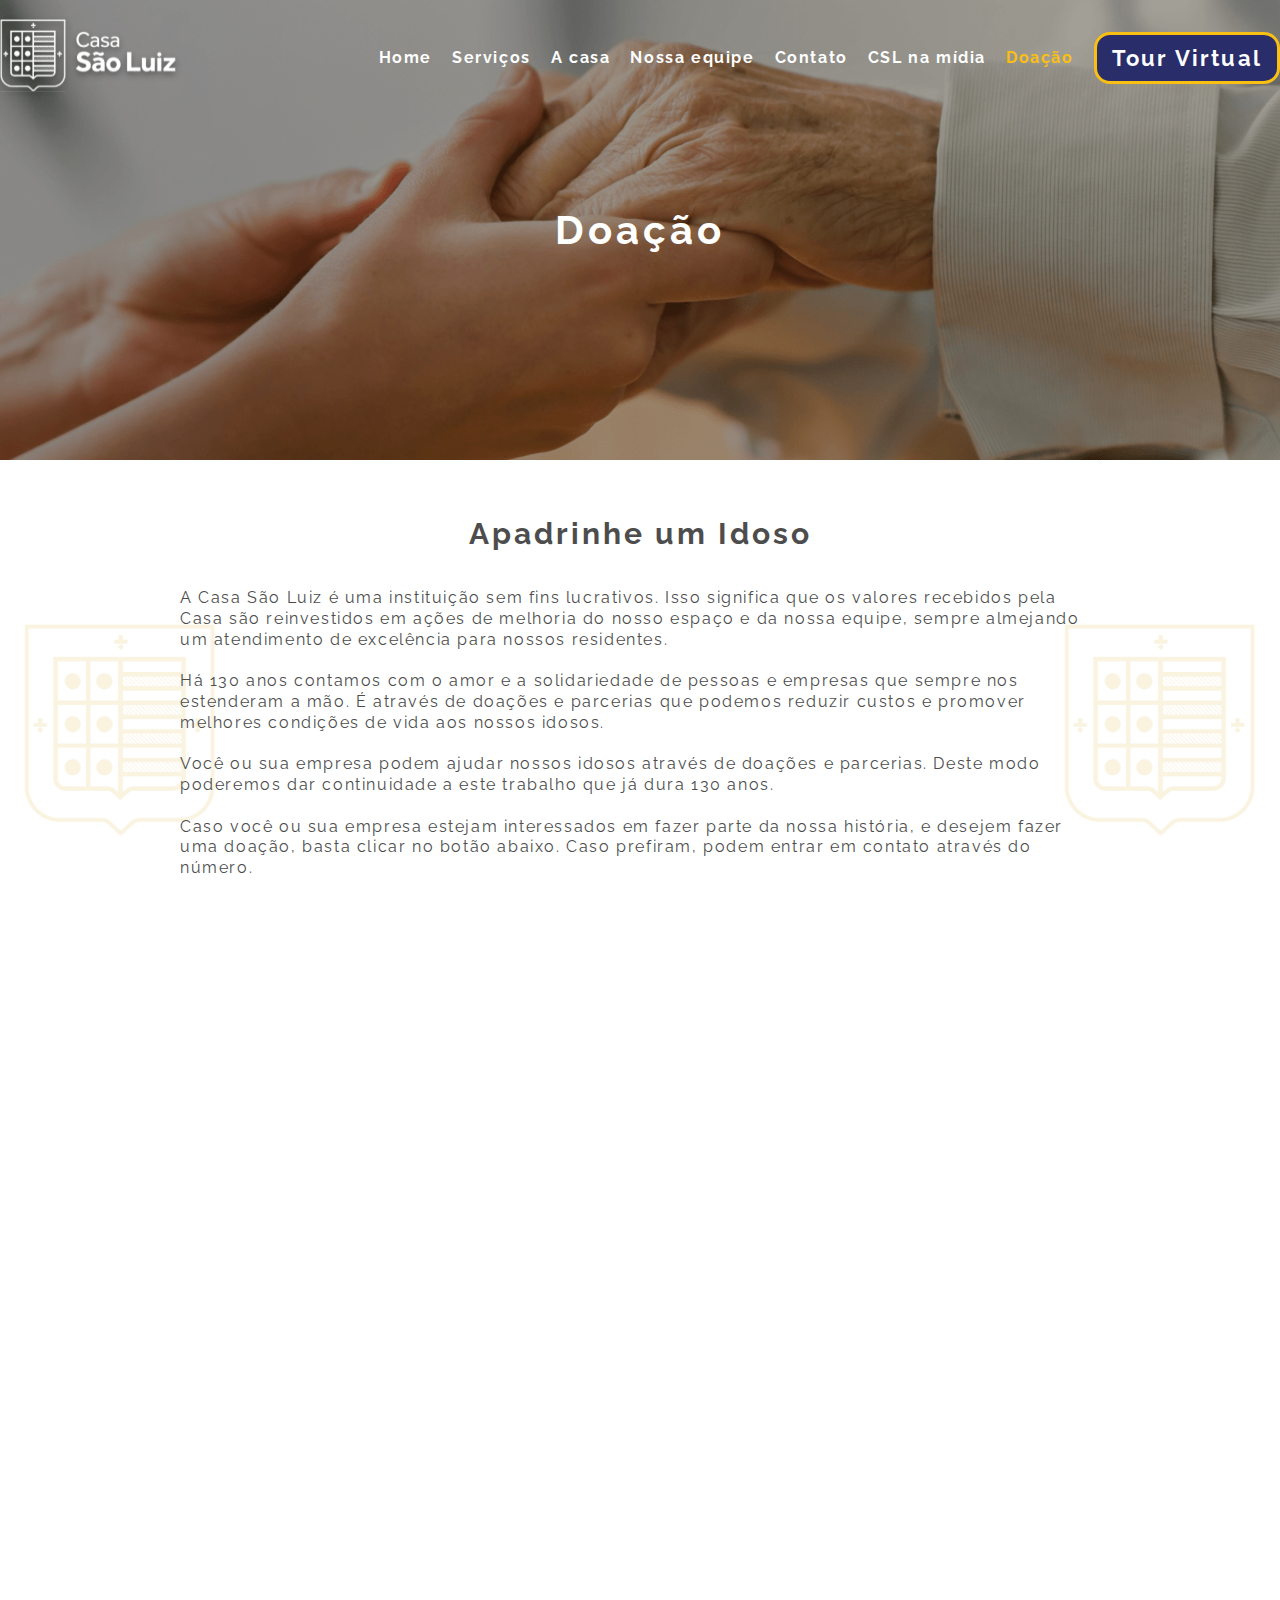
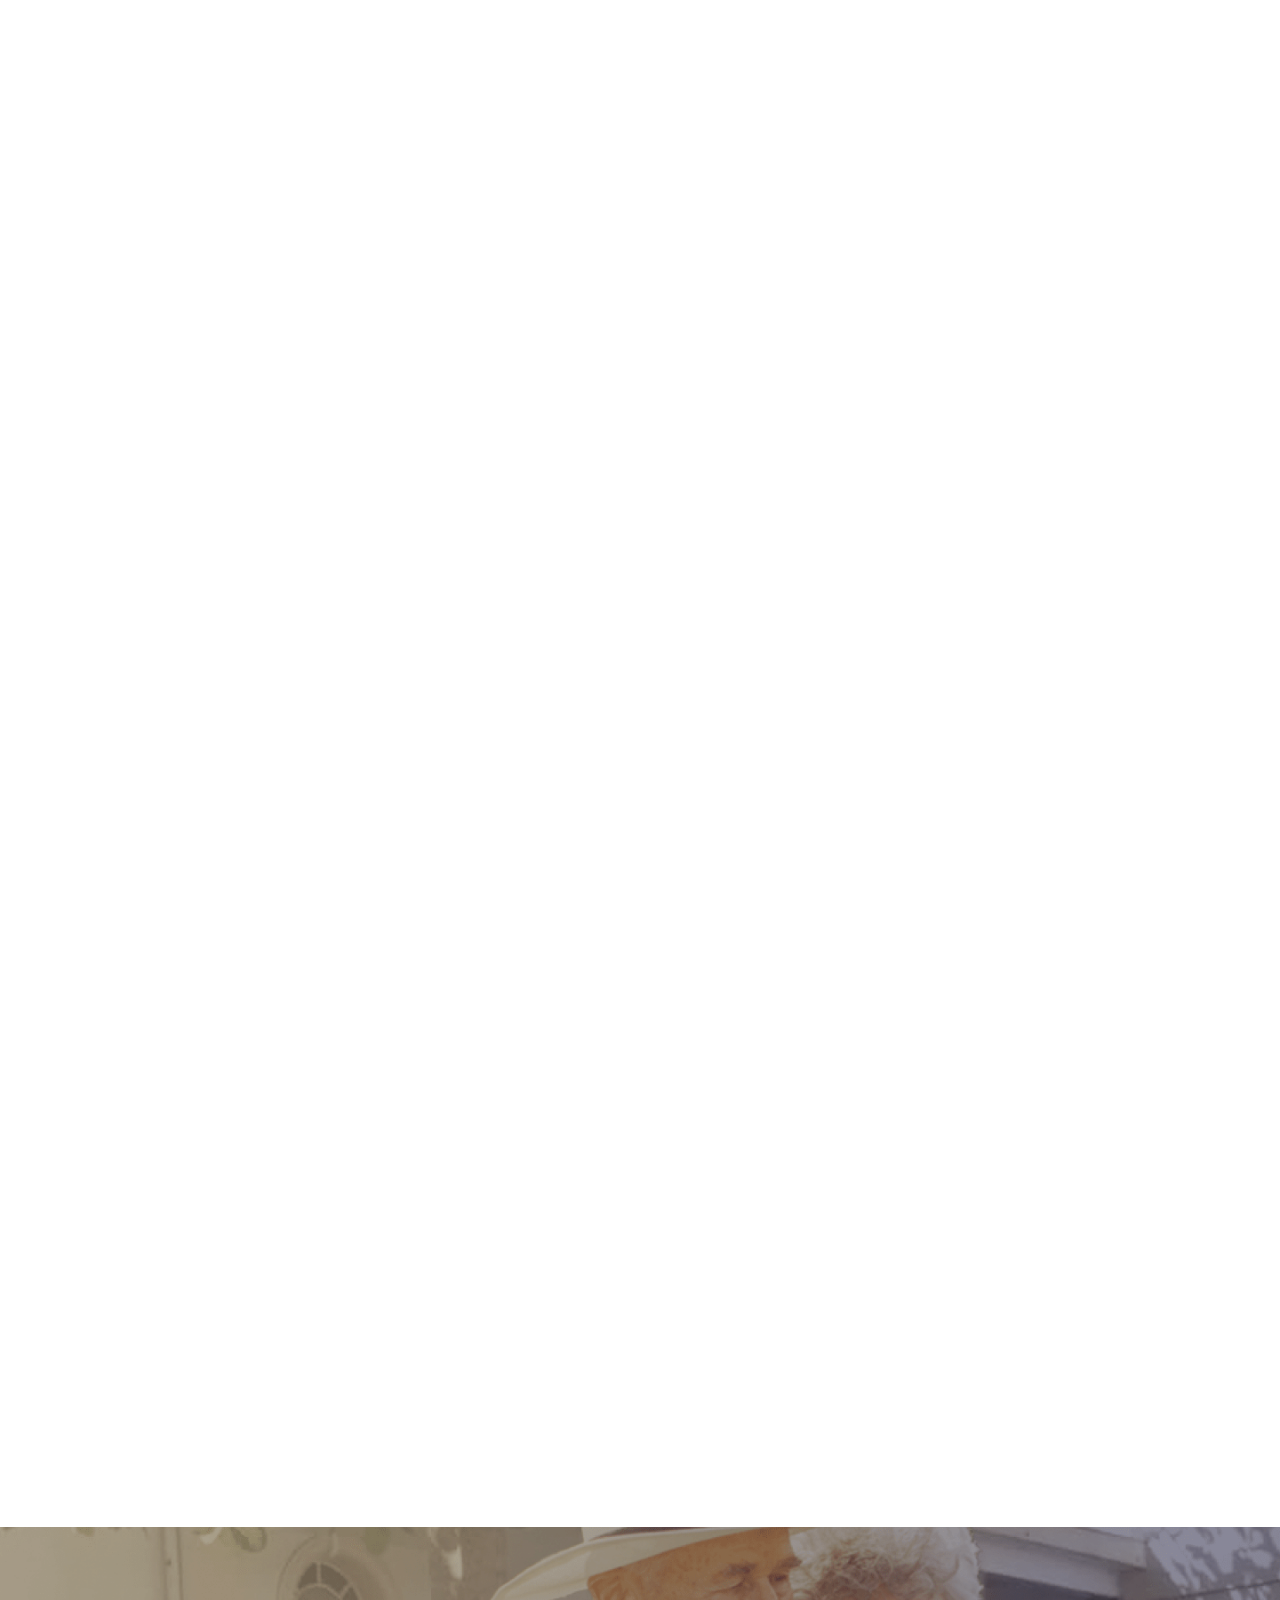
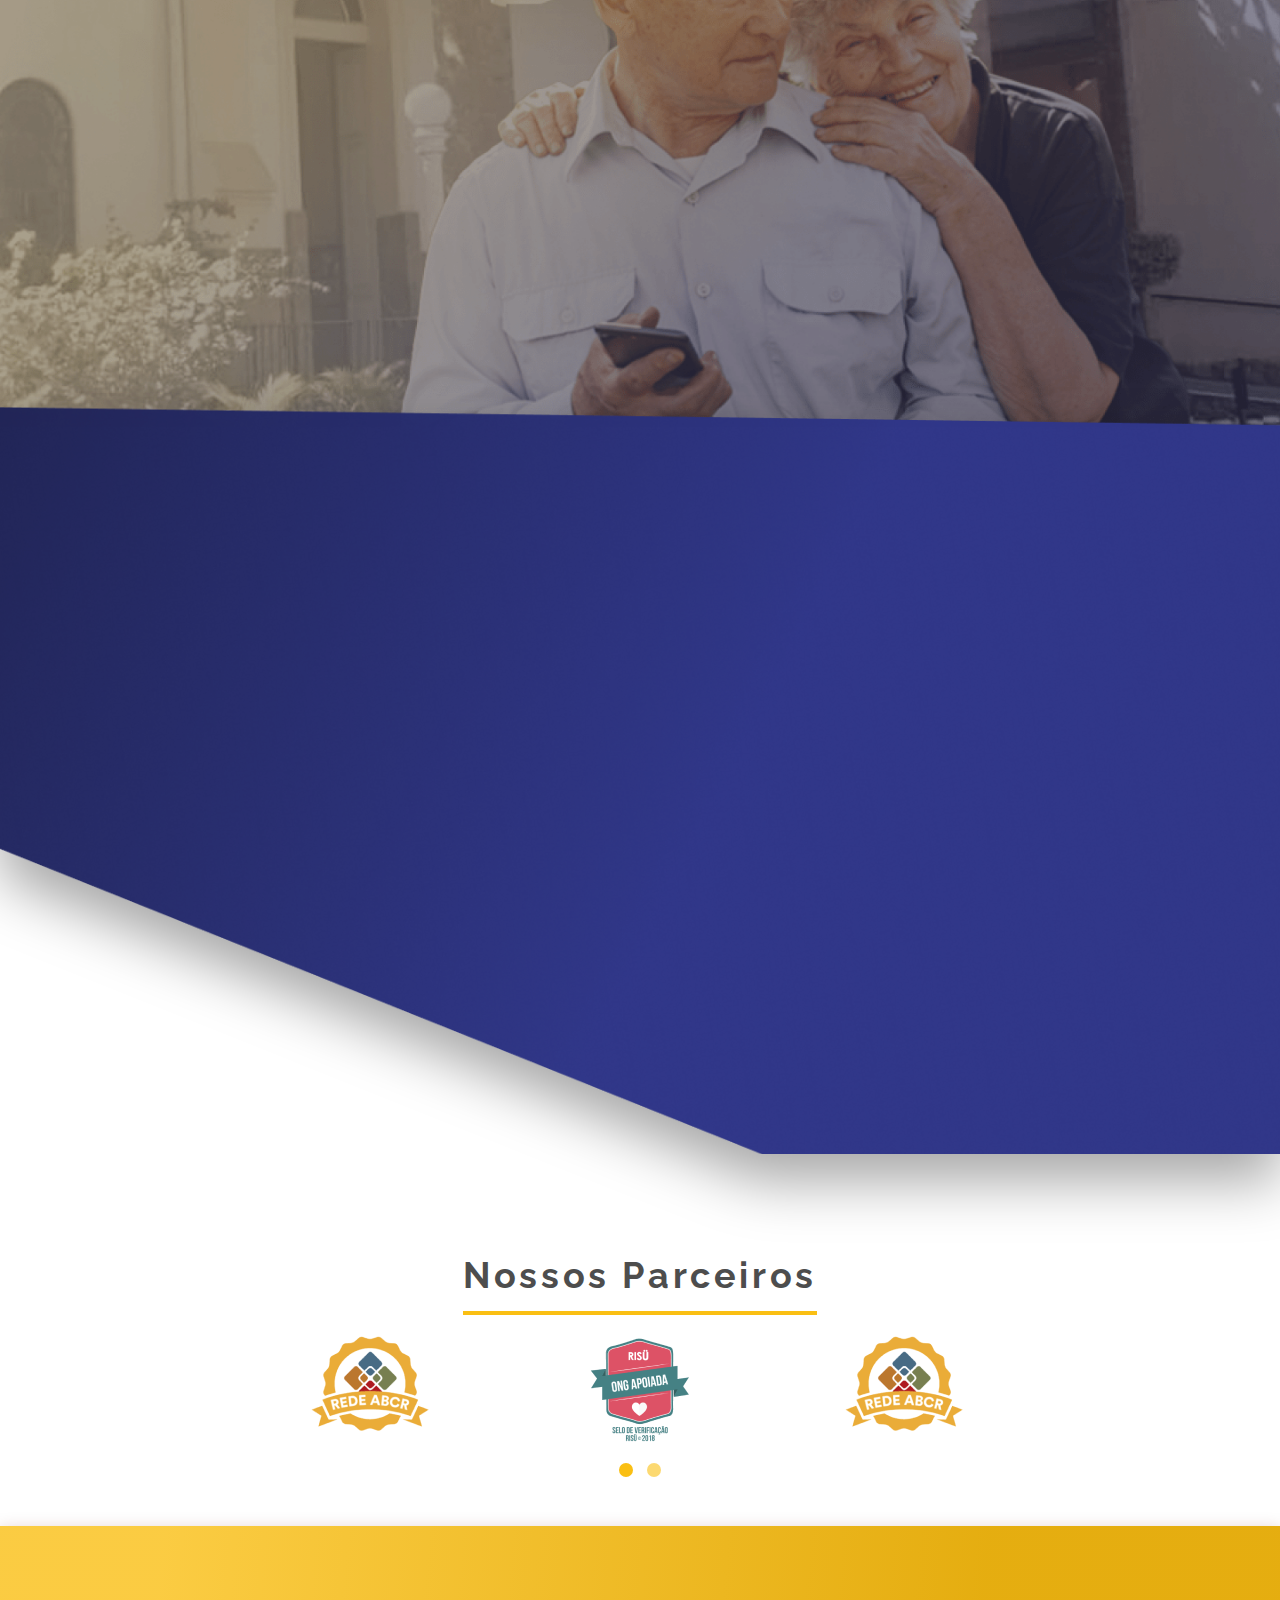
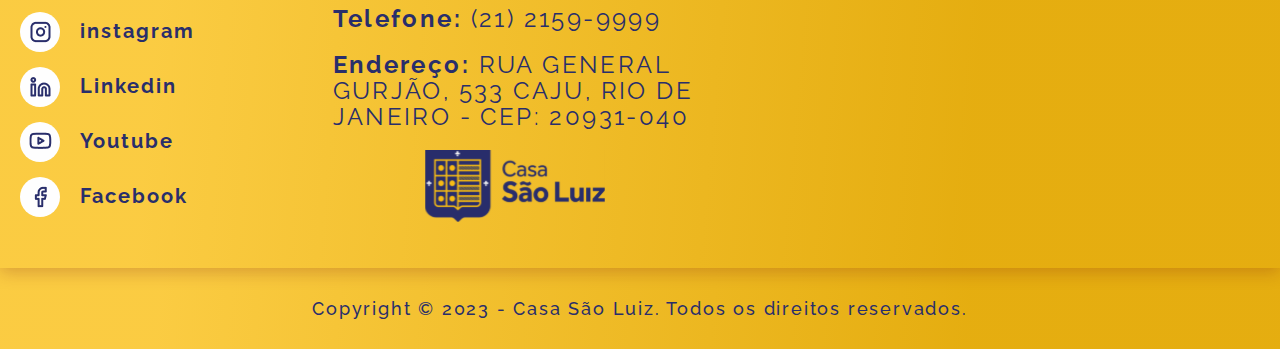
<file: doacao.html>
<!DOCTYPE html>
<html lang="pt-br">

<head>
    <meta charset="UTF-8">
    <meta http-equiv="X-UA-Compatible" content="IE=edge">
    <meta name="viewport" content="width=device-width, initial-scale=1">
    <meta name="description"
        content="A Casa de repouso São Luiz é uma Instituição para Idosos sem fins lucrativos. Acolhemos idosos com carinho e respeito há 130 anos.">
    <meta property="og:locale" content="pt_BR">
    <meta property="og:type" content="website">
    <meta property="og:title" content="Serviços - Casa São Luiz">
    <meta property="og:description"
        content="A Casa de repouso São Luiz é uma Instituição para Idosos sem fins lucrativos. Acolhemos idosos com carinho e respeito há 130 anos.">
    <meta property="og:site_name" content="Casa São Luiz">
    <meta property="article:publisher" content="https://www.facebook.com/casasluiz">
    <meta property="article:modified_time" content="2022-12-30T17:38:30+00:00">
    <meta property="og:image"
        content="https://casasaoluiz.org.br/wp-content/uploads/2021/04/CSL_DSC_1509-2_-1024x683.jpg">
    <meta name="twitter:card" content="summary_large_image">
    <meta name="twitter:label1" content="Est. tempo de leitura">
    <meta name="twitter:data1" content="1 minuto">
    <link rel="icon" sizes="32x32"
        href="https://cdn-hhoal.nitrocdn.com/YfvoYztIBISLGSLaoXtynJzKBxOsfIvE/assets/images/optimized/rev-8e15d08/casasaoluiz.org.br/wp-content/uploads/2021/05/e43bed149fd777dd4f799c64f51aa067.cropped-favicon-1.png">
    <link rel="icon" sizes="192x192"
        href="https://cdn-hhoal.nitrocdn.com/YfvoYztIBISLGSLaoXtynJzKBxOsfIvE/assets/images/optimized/rev-8e15d08/casasaoluiz.org.br/wp-content/uploads/2021/05/98d83c15ada9cad750ed7e3f1832c7be.cropped-favicon-1.png">
    <link rel="apple-touch-icon"
        href="https://cdn-hhoal.nitrocdn.com/YfvoYztIBISLGSLaoXtynJzKBxOsfIvE/assets/images/optimized/rev-8e15d08/casasaoluiz.org.br/wp-content/uploads/2021/05/f9b56d14bc8db55ab7fe6b8661c7eecb.cropped-favicon-1.png">
    <title>Doação - Casa São Luiz</title>
    <link rel="stylesheet" href="css/doacao.css">
    <link rel="stylesheet" href="css/owl.carousel.min.css" />
    <link rel="stylesheet" href="css/owl.theme.default.min.css" />
</head>

<body>

    <header>
        <div class="container_header">
            <div class="container_header_int">
                <div class="area_container_header">
                    <a href="index.html">
                        <div class="logo">
                            <img src="img/logo_white.svg" alt="Casa São Luiz">
                        </div>
                    </a>

                    <nav>
                        <ul>
                            <li><a href="index.html">Home</a></li>
                            <li><a href="servicos.html">Serviços</a></li>
                            <li><a href="casa.html">A casa</a></li>
                            <li><a href="equipe.html">Nossa equipe</a></li>
                            <li><a href="contato.html">Contato</a></li>
                            <li><a href="csl_midia.html">CSL na mídia</a></li>
                            <li><a href="doacao.html" class="active_menu">Doação</a></li>
                            <li class="btn_tour"><a href="https://casasaoluiz.org.br/tour" target="_blank">Tour Virtual</a></li>
                        </ul>
                    </nav>
                    <div class="menu_mobile_open">
                        <div></div>
                        <div></div>
                        <div></div>
                    </div>

                    <div class="menu_mobile_close">
                        <div class="line_1"></div>
                        <div class="line_2"></div>
                    </div>

                    <div class="menu_mobile">
                        <nav>
                            <ul>
                                <li><a href="index.html">Home</a></li>
                                <li><a href="servicos.html">Serviços</a></li>
                                <li><a href="casa.html">A casa</a></li>
                                <li><a href="equipe.html">Nossa equipe</a></li>
                                <li><a href="contato.html">Contato</a></li>
                                <li><a href="csl_midia.html">CSL na mídia</a></li>
                                <li><a href="doacao.html">Doação</a></li>
                                <li class="btn_tour"><a href="https://casasaoluiz.org.br/tour" target="_blank">Tour Virtual</a></li>
                            </ul>
                        </nav>
                    </div>


                </div>
            </div>
        </div>
    </header>

    <div class="container_bg_doacao">

        <div class="area_bg_doacao">
            <div class="tile_bg_doacao">
                <h2>Doação</h2>
            </div>
        </div>

    </div>


    <div class="container_apadrinhe">
        <div class="bg_logo_1">
            <img src="img/bg.png" alt="">
        </div>
        <div class="container_apadrinhe_int">
            <div class="area_apadrinhe">
                <div class="title_apadrinhe">
                    <h2>
                        Apadrinhe um Idoso
                    </h2>
                </div>
                <div class="sub_title_apadrinhe">
                    <p>
                        A Casa São Luiz é uma instituição sem fins lucrativos. Isso significa que os valores recebidos
                        pela Casa são reinvestidos em ações de melhoria do nosso espaço e da nossa equipe, sempre
                        almejando um atendimento de excelência para nossos residentes.<br><br>

                        Há 130 anos contamos com o amor e a solidariedade de pessoas e empresas que sempre nos
                        estenderam a mão. É através de doações e parcerias que podemos reduzir custos e promover
                        melhores condições de vida aos nossos idosos.<br><br>

                        Você ou sua empresa podem ajudar nossos idosos através de doações e parcerias. Deste modo
                        poderemos dar continuidade a este trabalho que já dura 130 anos.<br><br>

                        Caso você ou sua empresa estejam interessados em fazer parte da nossa história, e desejem fazer
                        uma doação, basta clicar no botão abaixo. Caso prefiram, podem entrar em contato através do
                        número.
                    </p>
                </div>

                <div class="area_doacao_card">
                    <div class="doacao_card" data-animation="down" data-delay-1 data-animation-top>
                        <div class="area_texts_doacao">

                            <div class="title_doacao">
                                <h2>Medicamentos</h2>
                            </div>
                            <div class="sub_title_doacao">
                                <p>
                                    A Casa São Luiz cuida da saúde de muitos idosos e eles utilizam medicamentos,
                                    fraldas
                                    geriátricas e curativos que não podem faltar. Sua doação nos ajuda a mantê-los
                                    saudáveis
                                    e bem cuidados.
                                </p>
                            </div>

                        </div>
                        <div class="border_right"></div>
                    </div>

                    <div class="doacao_card" data-animation="down" data-delay-2 data-animation-top>
                        <div class="area_texts_doacao">

                            <div class="title_doacao">
                                <h2>Higiene pessoal</h2>
                            </div>
                            <div class="sub_title_doacao">
                                <p>
                                    A higiene pessoal é um item essencial em nossa rotina e por isso uma parte das
                                    doações
                                    que recebemos são destinadas para a compra de sabonetes, escova, pasta de dente,
                                    shampoo, condicionador, creme, lamina de barbear e entre outros.
                                </p>
                            </div>

                        </div>
                        <div class="border_right"></div>
                    </div>

                    <div class="doacao_card" data-animation="down" data-delay-3 data-animation-top>
                        <div class="area_texts_doacao">

                            <div class="title_doacao">
                                <h2>Itens de Acessibilidade</h2>
                            </div>
                            <div class="sub_title_doacao">
                                <p>
                                    Alguns dos nossos idosos possuem dificuldade de locomoção e precisam de andadores,
                                    cadeiras de rodas, cadeira de banho ou bengala. Parte do nosso dinheiro doado é para
                                    compra e manutenção desses itens.
                                </p>
                            </div>

                        </div>
                        <div class="border_right"></div>
                    </div>

                    <div class="doacao_card" data-animation="down" data-delay-4 data-animation-top>
                        <div class="area_texts_doacao">

                            <div class="title_doacao">
                                <h2>Ações Comemorativas</h2>
                            </div>
                            <div class="sub_title_doacao">
                                <p>
                                    Em datas festivas a CSL organiza eventos para alegrar o dia dos nossos idosos. Além
                                    de organizarmos mensalmente uma festa para os aniversariantes. Sua doação vai ser
                                    utilizada também para fazer nossos idosos felizes em momentos tão importantes.
                                </p>
                            </div>

                        </div>
                        <div class="border_right"></div>
                    </div>


                </div>

            </div>
        </div>
        <div class="bg_logo_2">
            <img src="img/bg.png" alt="">
        </div>
    </div>

    <div class="container_valores">
        <div class="container_valores_int">
            <div class="area_valores">
                <div class="valor" data-animation="down">
                    <div class="area_valor_int">
                        <img src="img_doacao/ajuda.png" alt="">

                        <div class="area_texts_valor">
                            <div class="title_valor">
                                <h2>
                                    Com este valor compramos fraldas geriátricas
                                </h2>
                            </div>
                            <div class="sub_title_valor">
                                <p>
                                    A Casa São Luiz, em média, utiliza 35 pacotes de fraldas por mês, entre G e XG. Com
                                    a doação de R$50,00 você ajuda na compra de 01 pacote de fralda. Nos ajudando a
                                    manter os residentes confortáveis!
                                </p>
                            </div>

                            <div class="area_doe">
                                <div class="title_doe">
                                    <h2>R$ 50,00</h2>
                                    <p>1,67 Reais por dia</p>
                                </div>

                                <a href="#">
                                    <div class="btn_doe">
                                        <h2>Doar esse valor</h2>
                                    </div>
                                </a>

                            </div>



                        </div>

                    </div>
                </div>

                <div class="valor" data-animation="down">
                    <div class="area_valor_int">
                        <img src="img_doacao/alimentacao.png" alt="">

                        <div class="area_texts_valor">
                            <div class="title_valor">
                                <h2>
                                    Garanta a alimentação dos idosos com esta ajuda
                                </h2>
                            </div>
                            <div class="sub_title_valor">
                                <p>
                                    A Casa oferece 06 refeições diárias para os residentes, sempre com acompanhamento
                                    nutricional, pensando nas necessidades de cada idoso. Com a doação de R$75,00 você
                                    apoia uma média de 03 dias de refeições!
                                </p>
                            </div>

                            <div class="area_doe">
                                <div class="title_doe">
                                    <h2>R$ 75,00</h2>
                                    <p>2,50 Reais por dia</p>
                                </div>

                                <a href="#">
                                    <div class="btn_doe">
                                        <h2>Doar esse valor</h2>
                                    </div>
                                </a>

                            </div>



                        </div>

                    </div>
                </div>

                <div class="valor" data-animation="down">
                    <div class="area_valor_int">
                        <img src="img_doacao/luvas.png" alt="">

                        <div class="area_texts_valor">
                            <div class="title_valor">
                                <h2>
                                    Ajude na compra das luvas para procedimentos
                                </h2>
                            </div>
                            <div class="sub_title_valor">
                                <p>
                                    Com esta doação você ajuda, principalmente, na compra de luvas de procedimento, que
                                    garantem a proteção dos nossos residentes. Com a doação de R $100,00, você ajuda na
                                    obtenção de 05 caixas dessas luvas!
                                </p>
                            </div>

                            <div class="area_doe">
                                <div class="title_doe">
                                    <h2>R$ 100,00</h2>
                                    <p>3,33 Reais por dia</p>
                                </div>

                                <a href="#">
                                    <div class="btn_doe">
                                        <h2>Doar esse valor</h2>
                                    </div>
                                </a>
                            </div>

                        </div>

                    </div>
                </div>


            </div>
        </div>
    </div>

    <div class="container_doar">
        <div class="container_doar_int">
            <div class="area_doar">
                <div class="title_doar" data-animation="down" data-delay-1>
                    <h2>
                        Deseja doar outro valor?
                    </h2>
                </div>
                <div class="sub_title_doar" data-animation="down" data-delay-2>
                    <p>
                        (Digite abaixo um valor mínimo de<br> R$: 10,00)
                    </p>
                </div>
                <form class="form_valor" action="#" method="POST" data-animation="down" data-delay-3>
                    <input type="text" class="btn_doar" placeholder="R$:" required>
                    <input type="submit" class="enviar_valor" value="Doar esse valor">
                </form>
              
            </div>
        </div>
    </div>


    <div class="container_formulario">

        <div class="container_formulario_int">
            <div class="area_formulario">

                <div class="area_text_formulario" data-animation="left" data-delay-1>
                    <img src="img_servicos/icon_formulario.png" alt="">
                    <div class="title_contato_formulario">
                        <h2>
                            Entre em contato conosco
                        </h2>
                    </div>
                </div>

                <div class="formulario" data-animation="right" data-delay-2>
                    <div class="title_formulario">
                        <h2>
                            Escolha o tema do assunto
                        </h2>
                    </div>
                    <form action="#" method="POST">

                        <div class="area_radio">
                           <!--<div class="area_radio_int">
                                <input type="radio" id="doacao" name="tema" value="Fazer uma Doação" required>
                                <label for="doacao">Fazer uma Doação</label>
                            </div>-->
                            <div class="area_radio_int">
                                <input type="radio" id="agendar" name="tema" value="Agendar uma visita" required>
                                <label for="agendar">Agendar uma visita</label>
                            </div>
                            <div class="area_radio_int">
                                <input type="radio" id="conosco" name="tema" value="Trabalhe Conosco" required>
                                <label for="conosco">Trabalhe Conosco</label>
                            </div>

                        </div>

                        <div class="area_inputs">
                            <input type="text" name="nome" placeholder="Seu nome *" required>
                            <input type="text" name="email" placeholder="Seu E-mail *" required>
                            <div class="area_arquivo">
                                <label for="arquivo">Anexar currículo</label>
                                <input type="file" name="arquivo" id="arquivo">
                            </div>
                        
                            <textarea name="mensagem" id="descricao" placeholder="Escreva uma Mensagem *" required></textarea>
                        </div>
                        
                        <div class="area_envio">
                            <input type="submit" class="enviar" value="Enviar">
                        </div>


                    </form>


                </div>



            </div>
        </div>

    </div>

    <div class="container_parceiros">
        <div class="container_parceiros_int">
            <div class="area_parceiros">
                <div class="title_parceiros">
                    <h2>Nossos Parceiros</h2>
                    <div class="border_2"></div>
                </div>

                <div class="owl-carousel owl-theme">

                    <div class="item">
                        <img src="img/rede_abcr.png" alt="Rede abcr">
                    </div>

                    <div class="item">
                        <img src="img/selo_ong.png" alt="Ong apoiada">
                    </div>

                    <div class="item">
                        <img src="img/rede_abcr.png" alt="Rede abcr">
                    </div>

                    <div class="item">
                        <img src="img/selo_ong.png" alt="Ong apoiada">
                    </div>

                    <div class="item">
                        <img src="img/rede_abcr.png" alt="Rede abcr">
                    </div>

                    <div class="item">
                        <img src="img/selo_ong.png" alt="Ong apoiada">
                    </div>


                </div>
            </div>
        </div>
    </div>

    <!--Footer-->
    <footer>

        <div class="container_footer">
            <div class="container_footer_int">

                <div class="area_footer">

                    <div class="footer_col_1">
                        <a href="https://www.instagram.com/casasaoluizrj/" target="_blank">
                            <div class="footer_col_1_int">
                                <div class="footer_social">
                                    <img src="img/instagram.png" alt="">
                                </div>
                                <div class="footer_social_text">
                                    <p>instagram</p>
                                </div>
                            </div>
                        </a>
                        <a href="https://www.linkedin.com/company/casa-s%C3%A3o-luiz-rj/posts/?feedView=all&viewAsMember=true"
                            target="_blank">
                            <div class="footer_col_1_int">
                                <div class="footer_social">
                                    <img src="img/linkedin.png" alt="">
                                </div>
                                <div class="footer_social_text">
                                    <p>Linkedin</p>
                                </div>
                            </div>
                        </a>

                        <a href="https://www.youtube.com/channel/UCD1l0PDqXfM-GAcoWGagxQA" target="_blank">
                            <div class="footer_col_1_int">
                                <div class="footer_social">
                                    <img src="img/youtube.png" alt="">
                                </div>
                                <div class="footer_social_text">
                                    <p>Youtube</p>
                                </div>
                            </div>
                        </a>


                        <a href="https://www.facebook.com/casasaoluizrj" target="_blank">
                            <div class="footer_col_1_int">
                                <div class="footer_social">
                                    <img src="img/facebook.png" alt="">
                                </div>
                                <div class="footer_social_text">
                                    <p>Facebook</p>
                                </div>
                            </div>
                        </a>

                    </div>


                    <div class="endereco_col_2">
                        <div class="telefone">
                            <h2><b>Telefone:</b> (21) 2159-9999</h2>
                        </div>
                        <div class="endereco">
                            <h2><b>Endereço:</b> RUA GENERAL GURJÃO, 533 CAJU, RIO DE JANEIRO - CEP: 20931-040</h2>
                        </div>
                        <div class="logo_footer">
                            <img src="img/logo.svg" alt="">
                        </div>

                    </div>


                    <iframe
                        src="https://www.google.com/maps/embed?pb=!1m18!1m12!1m3!1d3675.9587299520335!2d-43.21753844830483!3d-22.877982892524635!2m3!1f0!2f0!3f0!3m2!1i1024!2i768!4f13.1!3m3!1m2!1s0x997ed5b7a075b9%3A0x6ddc06ecf5441983!2sR.%20Gen.%20Gurj%C3%A3o%2C%20533%20-%20Caju%2C%20Rio%20de%20Janeiro%20-%20RJ%2C%2020931-040!5e0!3m2!1spt-BR!2sbr!4v1678509764818!5m2!1spt-BR!2sbr"
                        width="425" height="257" style="border:0;" allowfullscreen="" loading="lazy"
                        referrerpolicy="no-referrer-when-downgrade">
                    </iframe>

                </div>

            </div>
        </div>


    </footer>

    <div class="copy">
        <div class="area_copy">
            <p>Copyright © 2023 - Casa São Luiz. Todos os direitos reservados.</p>
        </div>
    </div>
    <script src="js/jquery-3.6.1.min.js"></script>
    <script src="js/owl.carousel.min.js"></script>
    <script src="js/script.js"></script>
    <script type="text/javascript">
        $(document).ready(() => {

            $(".owl-carousel").owlCarousel({

                items: 6,
                loop: true,
                nav: false,
                autoplay: true,
                autoplayTimeout: 6000,
                responsive: {
                    375: {
                        items: 2
                    },
                    1024: {
                        items: 3
                    },
                    1440: {
                        items: 4
                    }
                }

            });

        });
    </script>
</body>

</html>
</file>
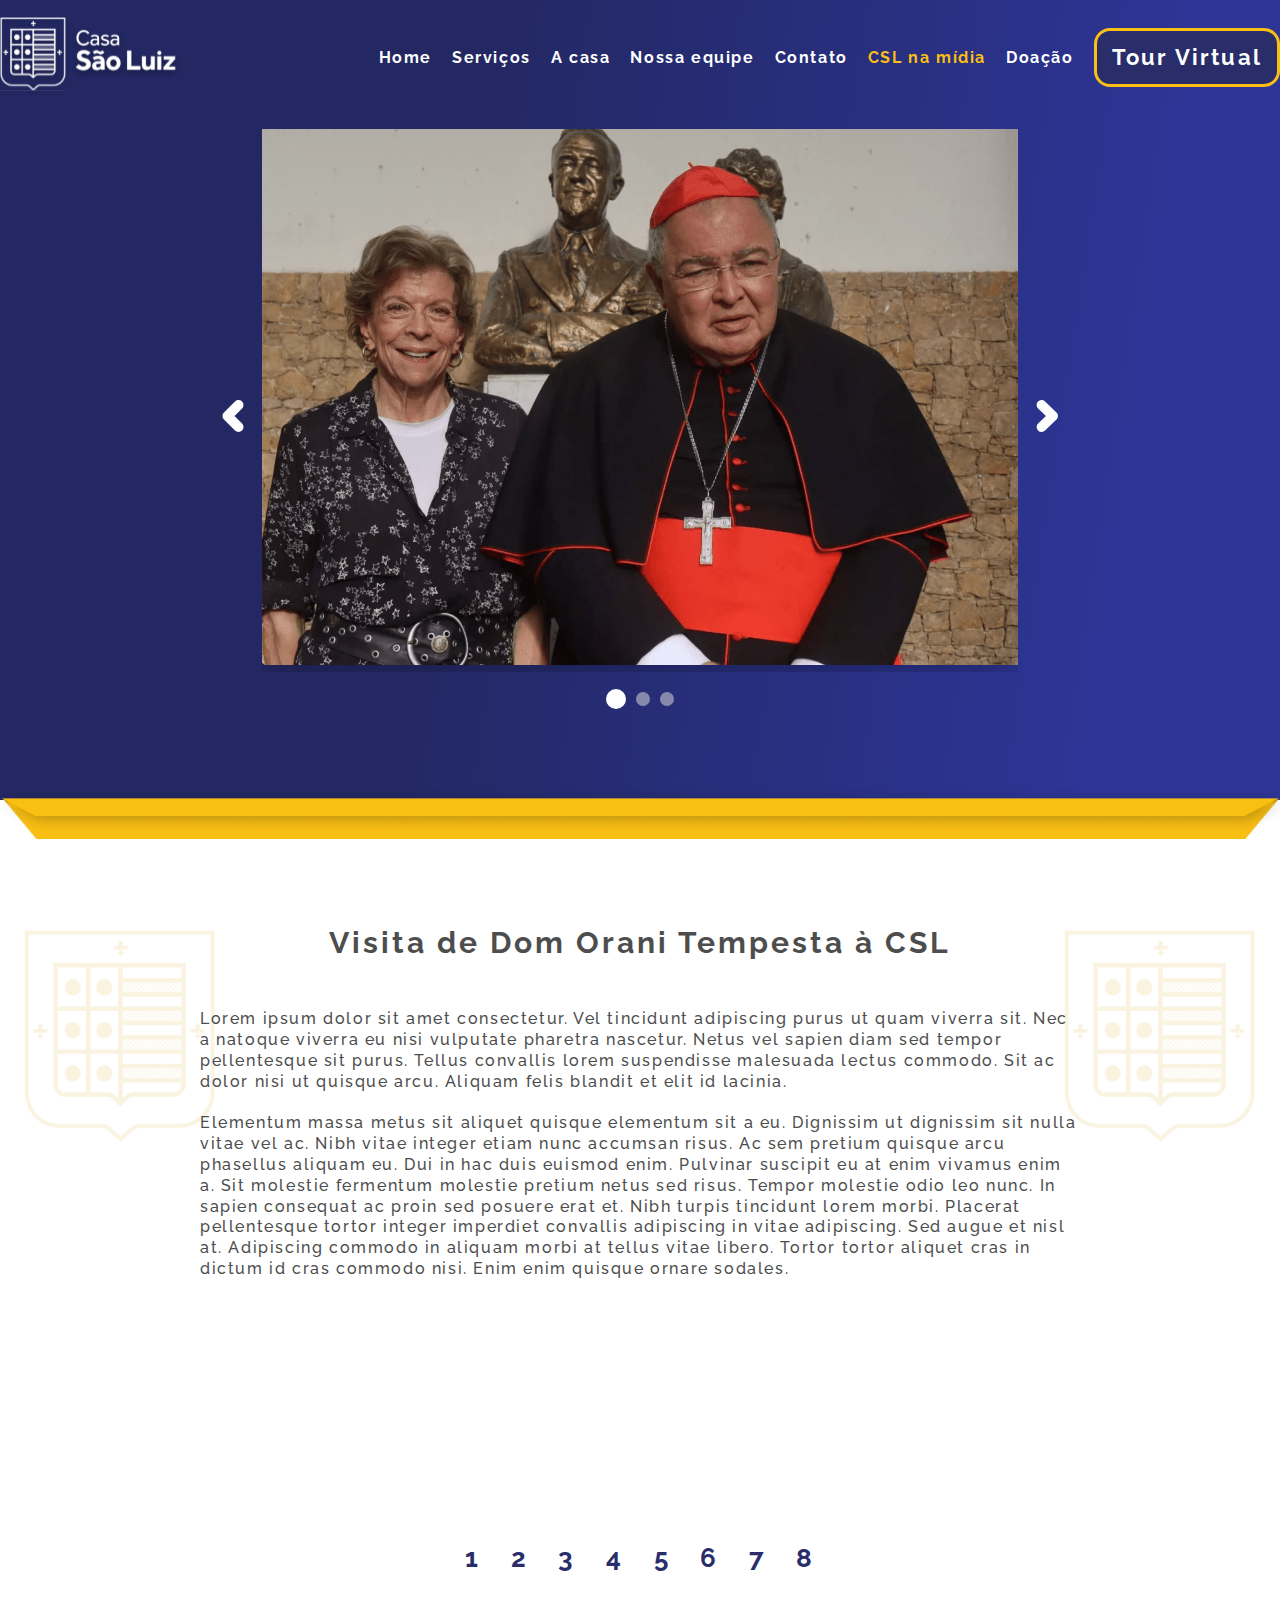
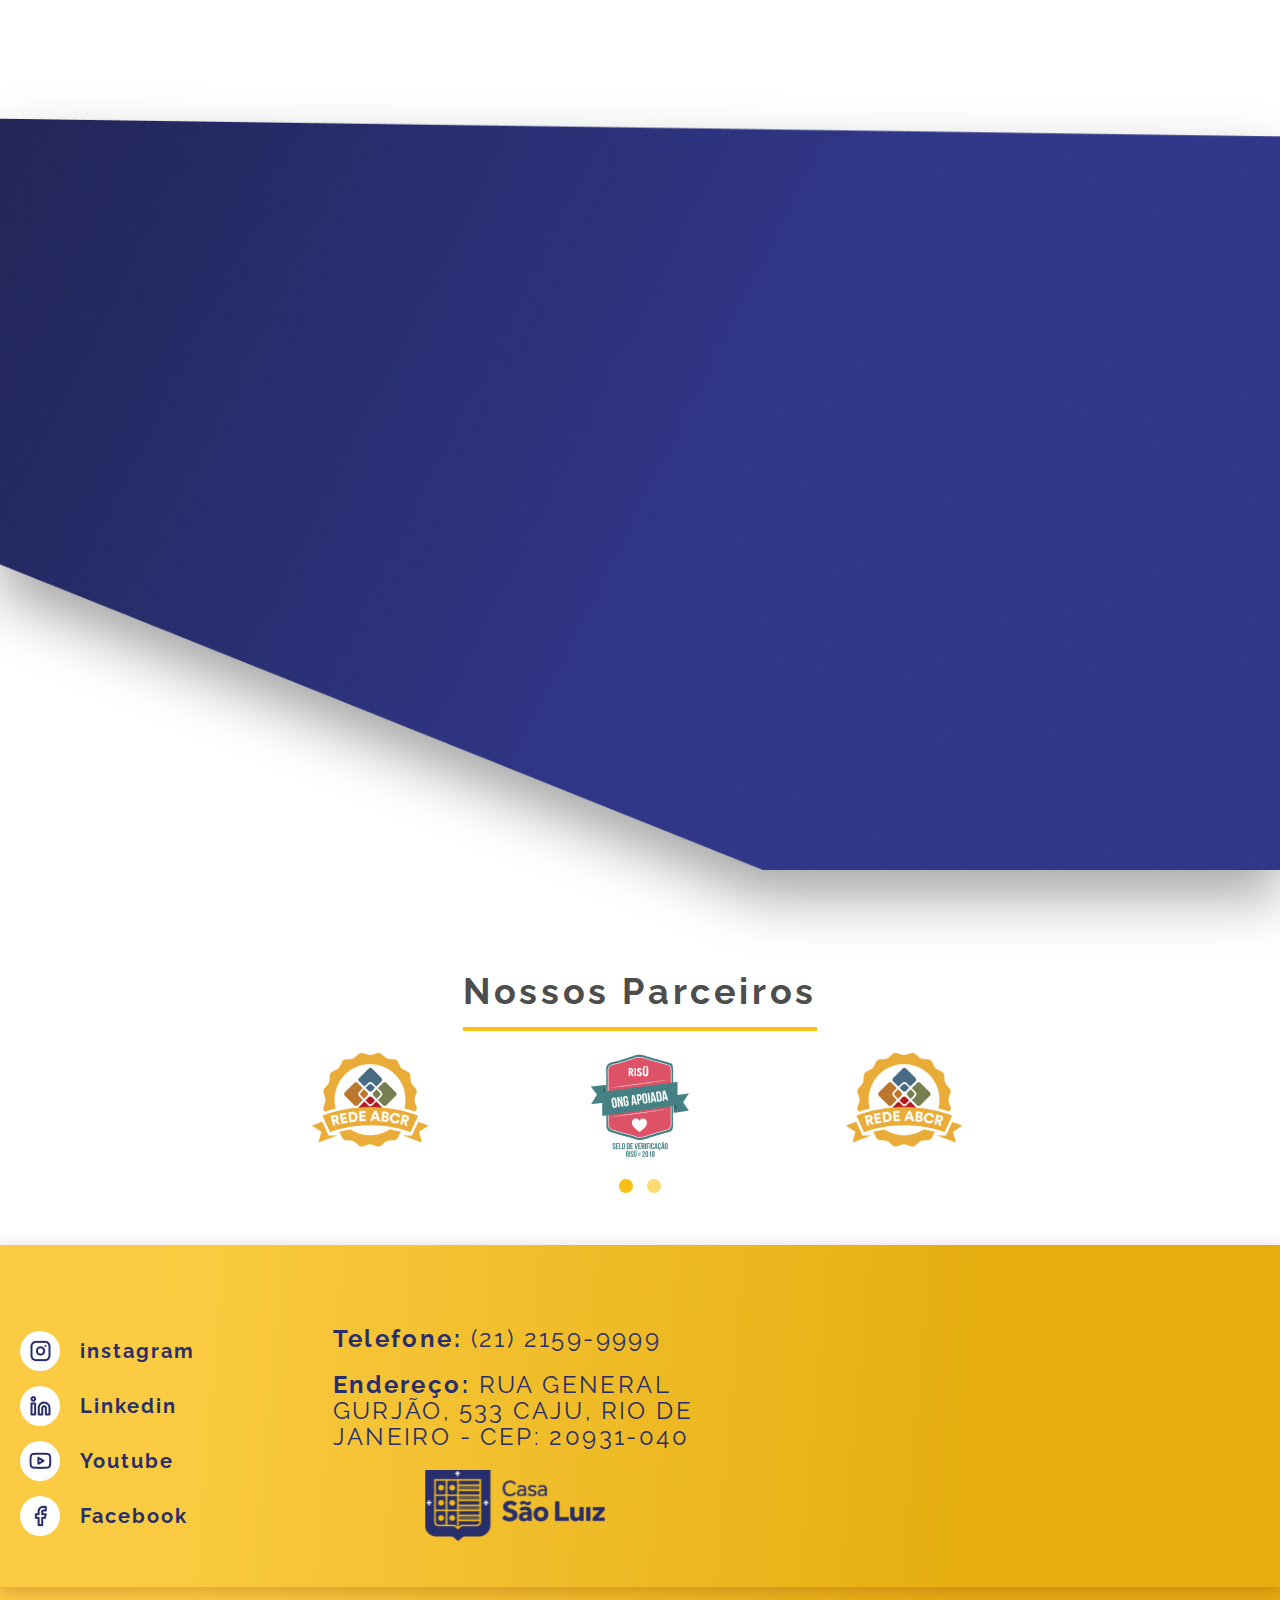
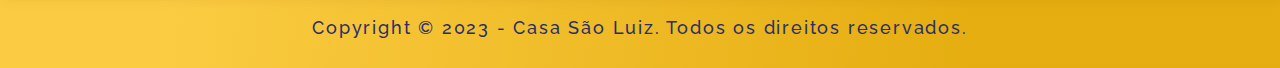
<file: midia_post.html>
<!DOCTYPE html>
<html lang="pt-br">

<head>
    <meta charset="UTF-8">
    <meta http-equiv="X-UA-Compatible" content="IE=edge">
    <meta name="viewport" content="width=device-width, initial-scale=1">
    <meta name="description"
        content="A Casa de repouso São Luiz é uma Instituição para Idosos sem fins lucrativos. Acolhemos idosos com carinho e respeito há 130 anos.">
    <meta property="og:locale" content="pt_BR">
    <meta property="og:type" content="website">
    <meta property="og:title" content="Serviços - Casa São Luiz">
    <meta property="og:description"
        content="A Casa de repouso São Luiz é uma Instituição para Idosos sem fins lucrativos. Acolhemos idosos com carinho e respeito há 130 anos.">
    <meta property="og:site_name" content="Casa São Luiz">
    <meta property="article:publisher" content="https://www.facebook.com/casasluiz">
    <meta property="article:modified_time" content="2022-12-30T17:38:30+00:00">
    <meta property="og:image"
        content="https://casasaoluiz.org.br/wp-content/uploads/2021/04/CSL_DSC_1509-2_-1024x683.jpg">
    <meta name="twitter:card" content="summary_large_image">
    <meta name="twitter:label1" content="Est. tempo de leitura">
    <meta name="twitter:data1" content="1 minuto">
    <link rel="icon" sizes="32x32"
        href="https://cdn-hhoal.nitrocdn.com/YfvoYztIBISLGSLaoXtynJzKBxOsfIvE/assets/images/optimized/rev-8e15d08/casasaoluiz.org.br/wp-content/uploads/2021/05/e43bed149fd777dd4f799c64f51aa067.cropped-favicon-1.png">
    <link rel="icon" sizes="192x192"
        href="https://cdn-hhoal.nitrocdn.com/YfvoYztIBISLGSLaoXtynJzKBxOsfIvE/assets/images/optimized/rev-8e15d08/casasaoluiz.org.br/wp-content/uploads/2021/05/98d83c15ada9cad750ed7e3f1832c7be.cropped-favicon-1.png">
    <link rel="apple-touch-icon"
        href="https://cdn-hhoal.nitrocdn.com/YfvoYztIBISLGSLaoXtynJzKBxOsfIvE/assets/images/optimized/rev-8e15d08/casasaoluiz.org.br/wp-content/uploads/2021/05/f9b56d14bc8db55ab7fe6b8661c7eecb.cropped-favicon-1.png">
    <title>Post - Casa São Luiz</title>
    <link rel="stylesheet" href="css/midia_post.css">
    <link rel="stylesheet" href="css/bootstrap.min.css">
    <link rel="stylesheet" href="css/owl.carousel.min.css" />
    <link rel="stylesheet" href="css/owl.theme.default.min.css" />

</head>

<body>

    <header>
        <div class="container_header">
            <div class="container_header_int">
                <div class="area_container_header">
                    <a href="index.html">
                        <div class="logo">
                            <img src="img/logo_white.svg" alt="Casa São Luiz">
                        </div>
                    </a>

                    <nav>
                        <ul>
                            <li><a href="index.html">Home</a></li>
                            <li><a href="servicos.html">Serviços</a></li>
                            <li><a href="casa.html">A casa</a></li>
                            <li><a href="equipe.html">Nossa equipe</a></li>
                            <li><a href="contato.html">Contato</a></li>
                            <li><a href="csl_midia.html" class="active_menu">CSL na mídia</a></li>
                            <li><a href="doacao.html">Doação</a></li>
                            <li class="btn_tour"><a href="https://casasaoluiz.org.br/tour" target="_blank">Tour
                                    Virtual</a></li>
                        </ul>
                    </nav>
                    <div class="menu_mobile_open">
                        <div></div>
                        <div></div>
                        <div></div>
                    </div>

                    <div class="menu_mobile_close">
                        <div class="line_1"></div>
                        <div class="line_2"></div>
                    </div>

                    <div class="menu_mobile">
                        <nav>
                            <ul>
                                <li><a href="index.html">Home</a></li>
                                <li><a href="servicos.html">Serviços</a></li>
                                <li><a href="casa.html">A casa</a></li>
                                <li><a href="equipe.html">Nossa equipe</a></li>
                                <li><a href="contato.html">Contato</a></li>
                                <li><a href="csl_midia.html">CSL na mídia</a></li>
                                <li><a href="doacao.html">Doação</a></li>
                                <li class="btn_tour"><a href="https://casasaoluiz.org.br/tour" target="_blank">Tour
                                        Virtual</a></li>
                            </ul>
                        </nav>
                    </div>


                </div>
            </div>
        </div>
    </header>



    <div class="container_midia_post">
        <div class="container_midia_post_int">
            <div class="area_midia_post">
                <div id="carouselExampleControls" class="carousel slide" data-ride="carousel">

                    <ol class="carousel-indicators principal">
                        <div data-target="#carouselExampleControls" data-slide-to="0" class="active"></div>
                        <div data-target="#carouselExampleControls" data-slide-to="1"></div>
                        <div data-target="#carouselExampleControls" data-slide-to="2"></div>
                    </ol>

                    <div class="carousel-inner">

                        <div class="carousel-item active">
                            <div class="row">

                                <div class="post_img">
                                    <img src="img_midia/post.png" alt="">
                                </div>

                            </div>
                        </div>

                        <div class="carousel-item">
                            <div class="row">

                                <div class="post_img">
                                    <img src="img_midia/post.png" alt="">
                                </div>

                            </div>
                        </div>

                        <div class="carousel-item">
                            <div class="row">
                                <div class="post_img">
                                    <img src="img_midia/post.png" alt="">
                                </div>
                            </div>
                        </div>





                    </div>

                    <a class="carousel-control-prev" href="#carouselExampleControls" role="button" data-slide="prev">
                        <div class="img_prev">
                            <svg width="22" height="32" viewBox="0 0 21 32" fill="none"
                                xmlns="http://www.w3.org/2000/svg">
                                <path d="M16 27L5 16L16 5" stroke="#FEFEFE" stroke-width="10" stroke-linecap="round"
                                    stroke-linejoin="round" />
                            </svg>
                        </div>
                        <!--<span class="carousel-control-prev-icon" aria-hidden="true"></span>-->
                        <span class="sr-only">Previous</span>
                    </a>
                    <a class="carousel-control-next" href="#carouselExampleControls" role="button" data-slide="next">
                        <div class="img_next">
                            <svg width="22" height="32" viewBox="0 0 22 32" fill="none"
                                xmlns="http://www.w3.org/2000/svg">
                                <path d="M5.61187 5L17 16L5.61187 27" stroke="#FEFEFE" stroke-width="10"
                                    stroke-linecap="round" stroke-linejoin="round" />
                            </svg>
                        </div>
                        <!--<span class="carousel-control-next-icon" aria-hidden="true"></span>-->
                        <span class="sr-only">Next</span>
                    </a>

                </div>

            </div>
        </div>
    </div>
    <div class="bg_post">
        <img src="img_midia/bg_post.png" alt="">
    </div>


    <div class="container_post_text">
        <div class="bg_logo_1">
            <img src="img/bg.png" alt="">
        </div>
        <div class="container_post_text_int">
            <div class="area_post_text">
                <div class="title_post_text">
                    <h2>Visita de Dom Orani Tempesta à CSL</h2>
                </div>
                <div class="sub_title_post_text">
                    <p>
                        Lorem ipsum dolor sit amet consectetur. Vel tincidunt adipiscing purus ut quam viverra sit. Nec
                        a natoque viverra eu nisi vulputate pharetra nascetur. Netus vel sapien diam sed tempor
                        pellentesque sit purus. Tellus convallis lorem suspendisse malesuada lectus commodo. Sit ac
                        dolor nisi ut quisque arcu. Aliquam felis blandit et elit id lacinia.<br><br>

                        Elementum massa metus sit aliquet quisque elementum sit a eu. Dignissim ut dignissim sit nulla
                        vitae vel ac. Nibh vitae integer etiam nunc accumsan risus. Ac sem pretium quisque arcu
                        phasellus aliquam eu. Dui in hac duis euismod enim. Pulvinar suscipit eu at enim vivamus enim a.
                        Sit molestie fermentum molestie pretium netus sed risus. Tempor molestie odio leo nunc. In
                        sapien consequat ac proin sed posuere erat et. Nibh turpis tincidunt lorem morbi. Placerat
                        pellentesque tortor integer imperdiet convallis adipiscing in vitae adipiscing. Sed augue et
                        nisl at. Adipiscing commodo in aliquam morbi at tellus vitae libero. Tortor tortor aliquet cras
                        in dictum id cras commodo nisi. Enim enim quisque ornare sodales.
                    </p>
                </div>

                <div class="area_redes_total">
                    <div class="redes_sociais" data-animation="down" data-delay-3 data-animation-top>
                        <h2>Deseja postar essa notícia em suas redes sociais? Basta clicar</h2>
                    </div>

                    <div class="area_redes">
                        <div class="redes" data-animation="down" data-delay-1 data-animation-top>
                            <img src="img_midia/whats.png" alt="whats">
                        </div>
                        <div class="redes" data-animation="down" data-delay-2 data-animation-top>
                            <img src="img_midia/twitter.png" alt="twitter">
                        </div>
                        <div class="redes" data-animation="down" data-delay-3 data-animation-top>
                            <img src="img_midia/telegram.png" alt="telegram">
                        </div>
                        <div class="redes" data-animation="down" data-delay-4 data-animation-top>
                            <img src="img_midia/facebook.png" alt="facebook">
                        </div>
                    </div>
                </div>
                <div class="numbers">
                    <div class="select">1</div>
                    <div class="select">2</div>
                    <div class="select">3</div>
                    <div class="select">4</div>
                    <div class="select">5</div>
                    <div class="select">6</div>
                    <div class="select">7</div>
                    <div class="select">8</div>
                </div>


            </div>
        </div>
        <div class="bg_logo_2">
            <img src="img/bg.png" alt="">
        </div>
    </div>

    <div class="container_formulario">

        <div class="container_formulario_int">
            <div class="area_formulario">

                <div class="area_text_formulario" data-animation="left" data-delay-1>
                    <img src="img_servicos/icon_formulario.png" alt="">
                    <div class="title_contato_formulario">
                        <h2>
                            Entre em contato conosco
                        </h2>
                    </div>
                </div>

                <div class="formulario" data-animation="right" data-delay-2>
                    <div class="title_formulario">
                        <h2>
                            Escolha o tema do assunto
                        </h2>
                    </div>
                    <form action="#" method="POST">

                        <div class="area_radio">
                          <!--<div class="area_radio_int">
                                <input type="radio" id="doacao" name="tema" value="Fazer uma Doação" required>
                                <label for="doacao">Fazer uma Doação</label>
                            </div>-->
                            <div class="area_radio_int">
                                <input type="radio" id="agendar" name="tema" value="Agendar uma visita" required>
                                <label for="agendar">Agendar uma visita</label>
                            </div>
                            <div class="area_radio_int">
                                <input type="radio" id="conosco" name="tema" value="Trabalhe Conosco" required>
                                <label for="conosco">Trabalhe Conosco</label>
                            </div>

                        </div>

                        <div class="area_inputs">
                            <input type="text" name="nome" placeholder="Seu nome *" required>
                            <input type="text" name="email" placeholder="Seu E-mail *" required>
                            <div class="area_arquivo">
                                <label for="arquivo">Anexar currículo</label>
                                <input type="file" name="arquivo" id="arquivo">
                            </div>

                            <textarea name="mensagem" id="descricao" placeholder="Escreva uma Mensagem *"
                                required></textarea>
                        </div>

                        <div class="area_envio">
                            <input type="submit" class="enviar" value="Enviar">
                        </div>


                    </form>


                </div>



            </div>
        </div>

    </div>

    <div class="container_parceiros">
        <div class="container_parceiros_int">
            <div class="area_parceiros">
                <div class="title_parceiros">
                    <h2>Nossos Parceiros</h2>
                    <div class="border_2"></div>
                </div>

                <div class="owl-carousel owl-theme">

                    <div class="item">
                        <img src="img/rede_abcr.png" alt="Rede abcr">
                    </div>

                    <div class="item">
                        <img src="img/selo_ong.png" alt="Ong apoiada">
                    </div>

                    <div class="item">
                        <img src="img/rede_abcr.png" alt="Rede abcr">
                    </div>

                    <div class="item">
                        <img src="img/selo_ong.png" alt="Ong apoiada">
                    </div>

                    <div class="item">
                        <img src="img/rede_abcr.png" alt="Rede abcr">
                    </div>

                    <div class="item">
                        <img src="img/selo_ong.png" alt="Ong apoiada">
                    </div>


                </div>
            </div>
        </div>
    </div>

    <!--Footer-->
    <footer>

        <div class="container_footer">
            <div class="container_footer_int">

                <div class="area_footer">

                    <div class="footer_col_1">
                        <a href="https://www.instagram.com/casasaoluizrj/" target="_blank">
                            <div class="footer_col_1_int">
                                <div class="footer_social">
                                    <img src="img/instagram.png" alt="">
                                </div>
                                <div class="footer_social_text">
                                    <p>instagram</p>
                                </div>
                            </div>
                        </a>
                        <a href="https://www.linkedin.com/company/casa-s%C3%A3o-luiz-rj/posts/?feedView=all&viewAsMember=true"
                            target="_blank">
                            <div class="footer_col_1_int">
                                <div class="footer_social">
                                    <img src="img/linkedin.png" alt="">
                                </div>
                                <div class="footer_social_text">
                                    <p>Linkedin</p>
                                </div>
                            </div>
                        </a>

                        <a href="https://www.youtube.com/channel/UCD1l0PDqXfM-GAcoWGagxQA" target="_blank">
                            <div class="footer_col_1_int">
                                <div class="footer_social">
                                    <img src="img/youtube.png" alt="">
                                </div>
                                <div class="footer_social_text">
                                    <p>Youtube</p>
                                </div>
                            </div>
                        </a>


                        <a href="https://www.facebook.com/casasaoluizrj" target="_blank">
                            <div class="footer_col_1_int">
                                <div class="footer_social">
                                    <img src="img/facebook.png" alt="">
                                </div>
                                <div class="footer_social_text">
                                    <p>Facebook</p>
                                </div>
                            </div>
                        </a>

                    </div>


                    <div class="endereco_col_2">
                        <div class="telefone">
                            <h2><b>Telefone:</b> (21) 2159-9999</h2>
                        </div>
                        <div class="endereco">
                            <h2><b>Endereço:</b> RUA GENERAL GURJÃO, 533 CAJU, RIO DE JANEIRO - CEP: 20931-040</h2>
                        </div>
                        <div class="logo_footer">
                            <img src="img/logo.svg" alt="">
                        </div>

                    </div>


                    <iframe
                        src="https://www.google.com/maps/embed?pb=!1m18!1m12!1m3!1d3675.9587299520335!2d-43.21753844830483!3d-22.877982892524635!2m3!1f0!2f0!3f0!3m2!1i1024!2i768!4f13.1!3m3!1m2!1s0x997ed5b7a075b9%3A0x6ddc06ecf5441983!2sR.%20Gen.%20Gurj%C3%A3o%2C%20533%20-%20Caju%2C%20Rio%20de%20Janeiro%20-%20RJ%2C%2020931-040!5e0!3m2!1spt-BR!2sbr!4v1678509764818!5m2!1spt-BR!2sbr"
                        width="425" height="257" style="border:0;" allowfullscreen="" loading="lazy"
                        referrerpolicy="no-referrer-when-downgrade">
                    </iframe>

                </div>

            </div>
        </div>


    </footer>

    <div class="copy">
        <div class="area_copy">
            <p>Copyright © 2023 - Casa São Luiz. Todos os direitos reservados.</p>
        </div>
    </div>
    <script src="js/jquery-3.6.1.min.js"></script>
    <script src="js/owl.carousel.min.js"></script>
    <script src="js/bootstrap.min.js"></script>
    <script src="js/script.js"></script>

    <script type="text/javascript">


        $(".owl-carousel").owlCarousel({

            items: 6,
            loop: true,
            nav: false,
            autoplay: true,
            autoplayTimeout: 6000,
            responsive: {
                375: {
                    items: 2
                },
                1024: {
                    items: 3
                },
                1440: {
                    items: 4
                }
            }

        });
        $('.carousel').carousel({
            interval: 10000

        });
    </script>

</body>

</html>
</file>
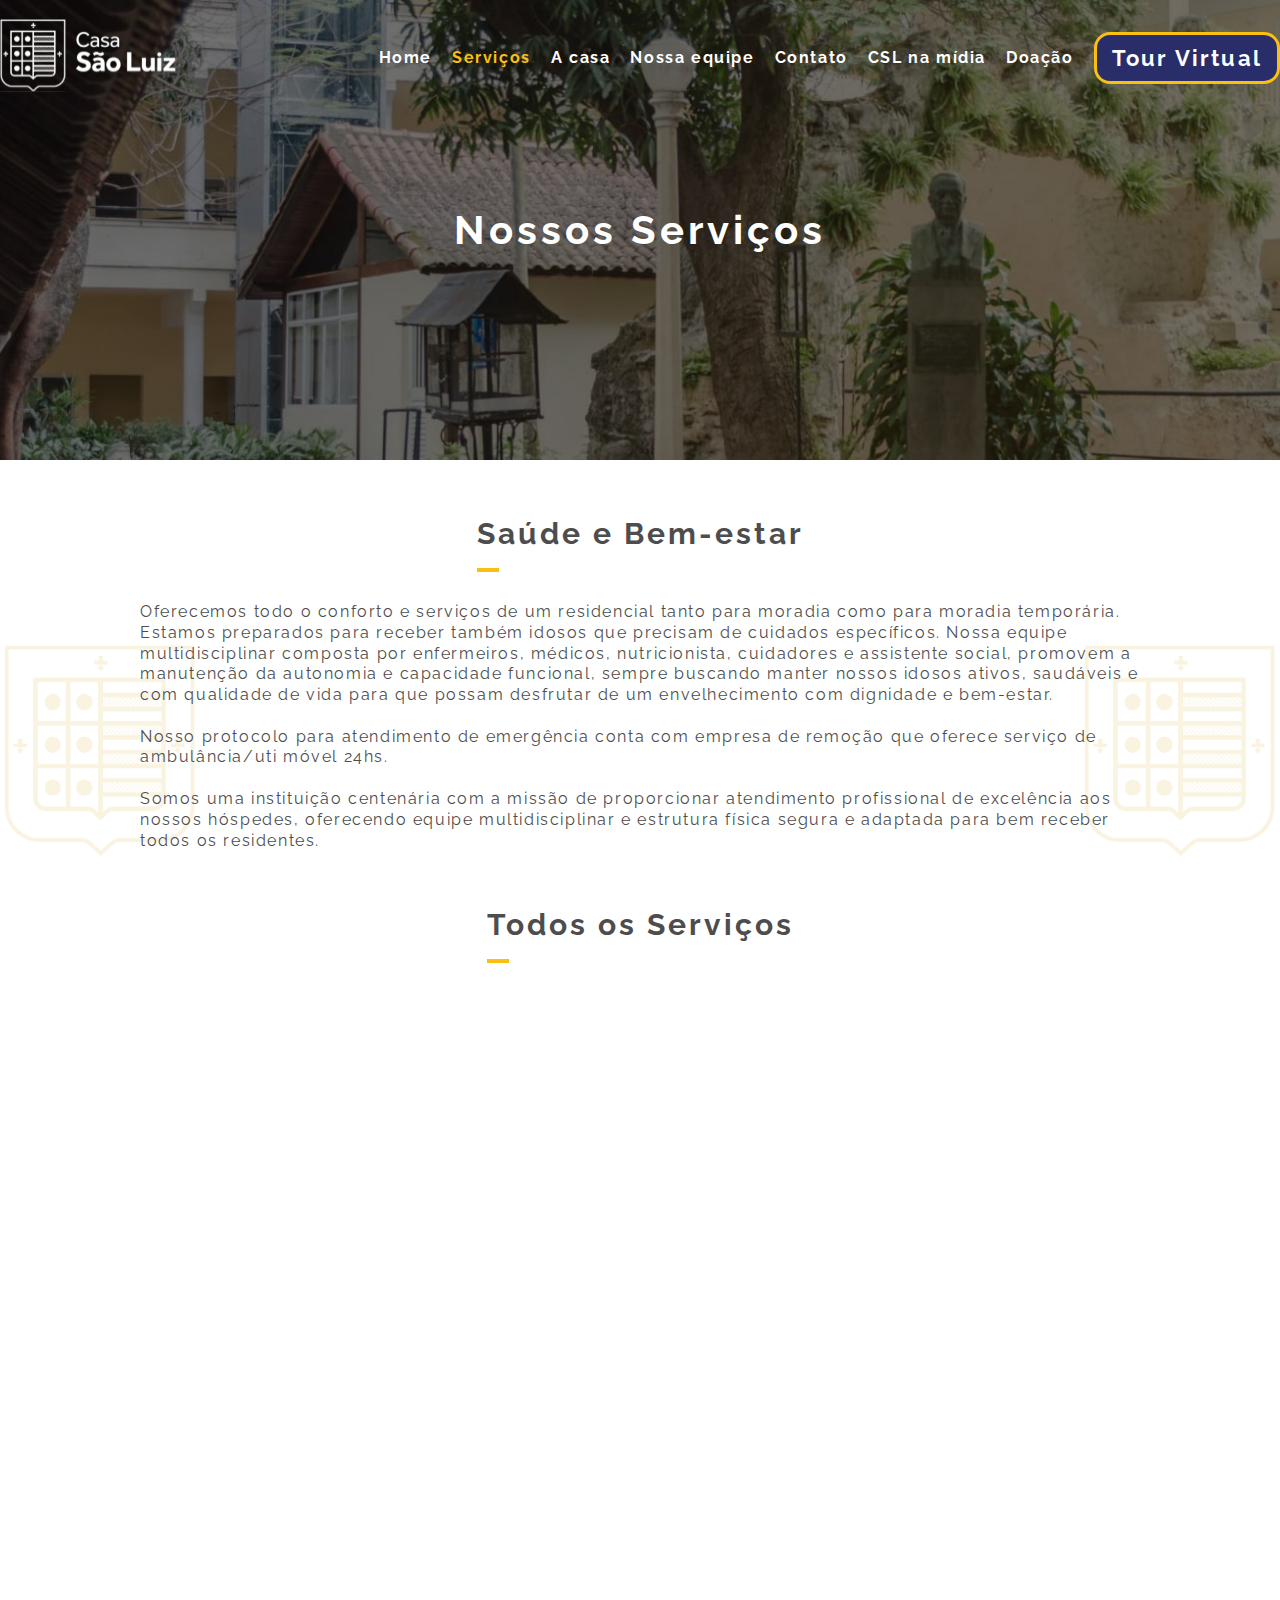
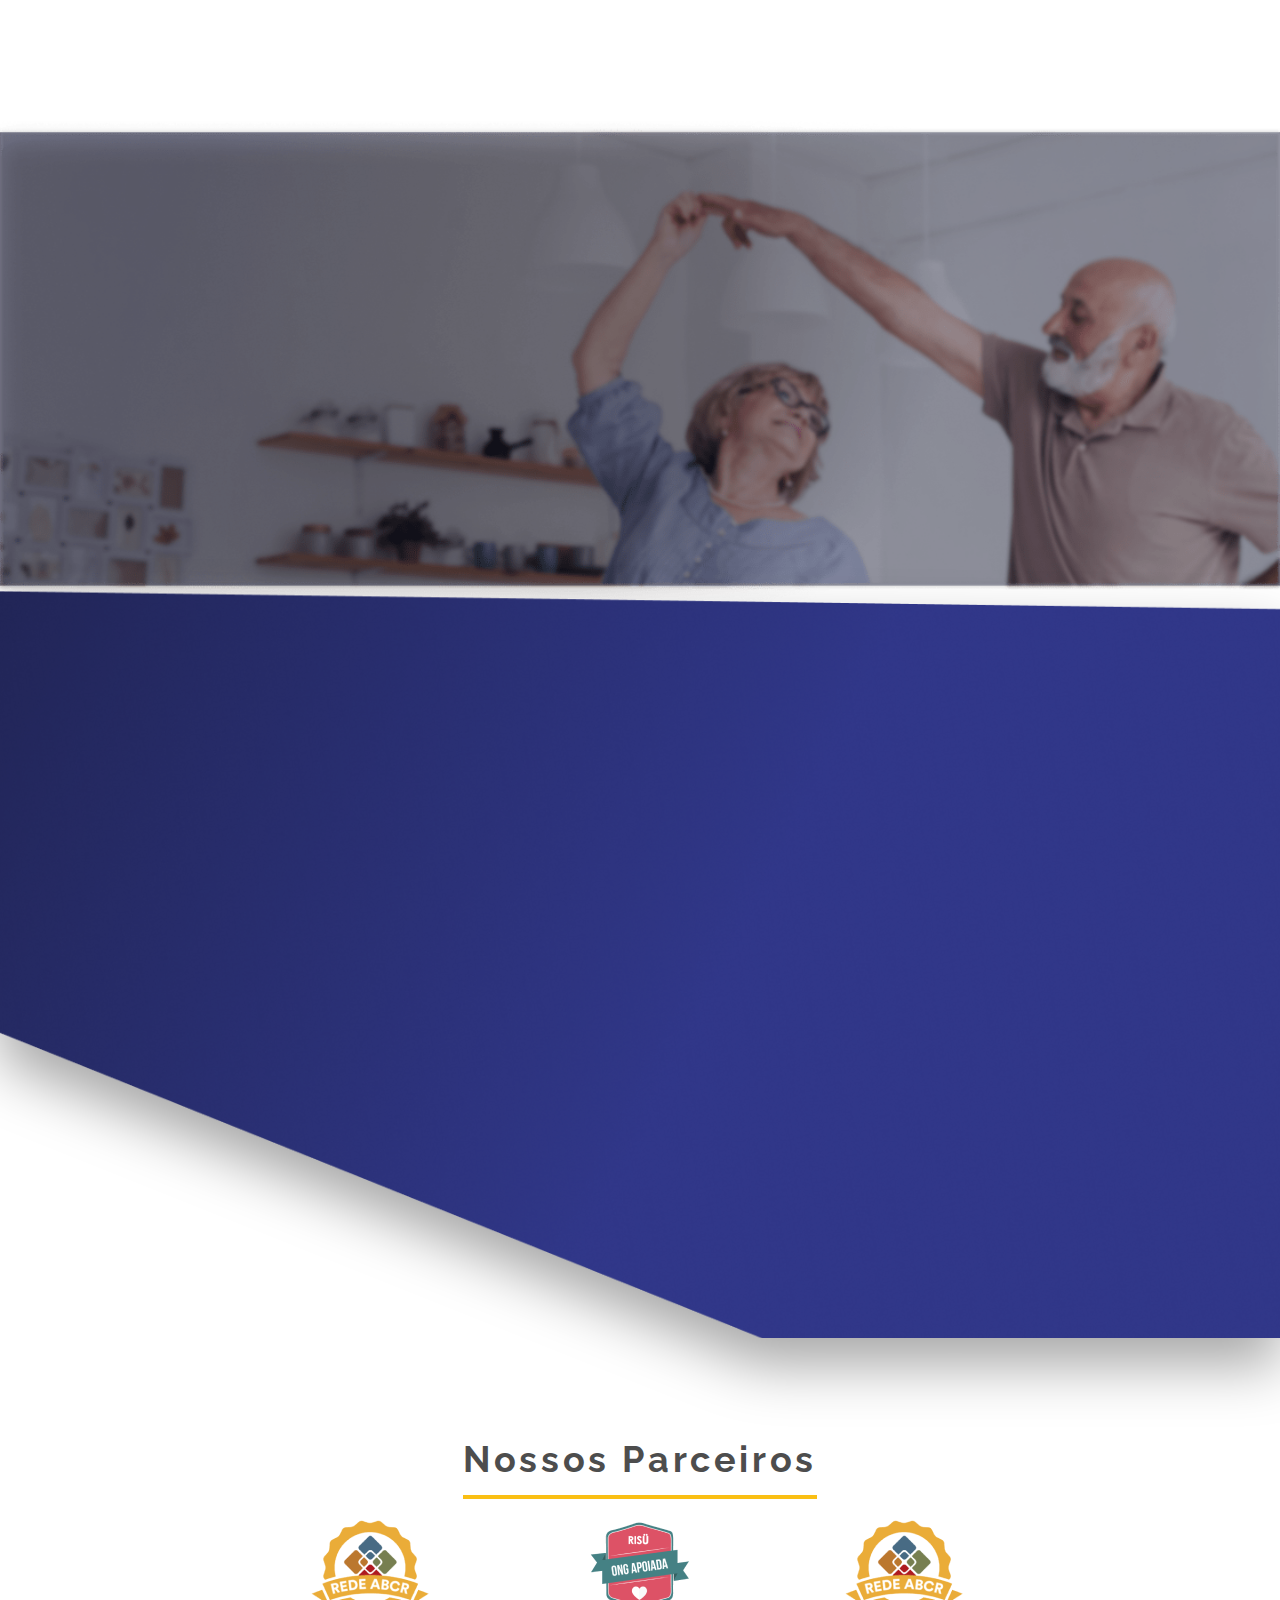
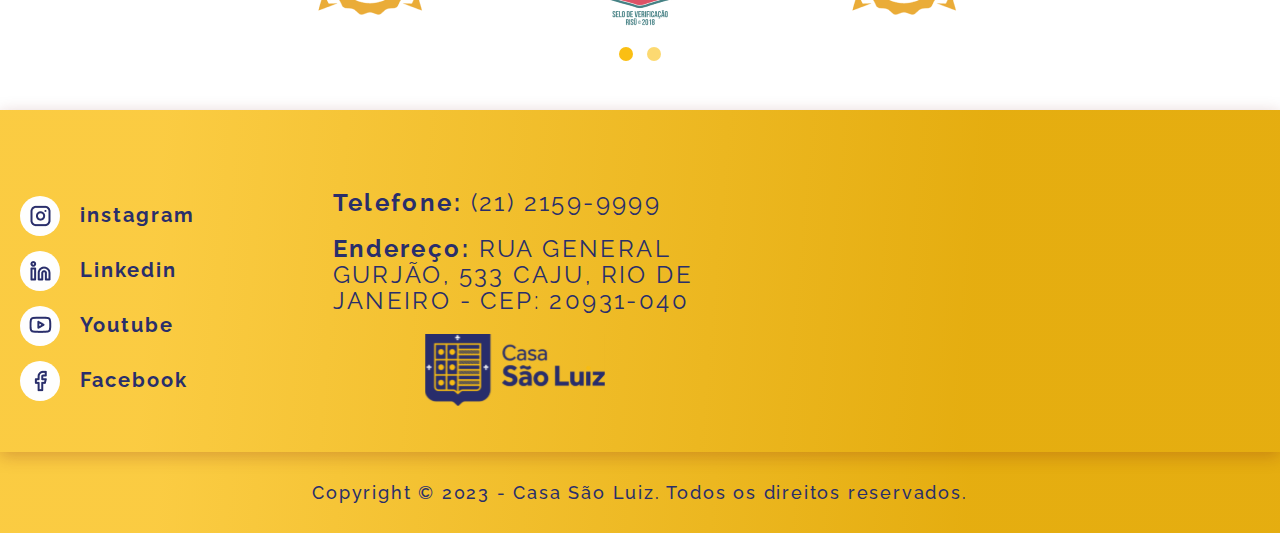
<file: servicos.html>
<!DOCTYPE html>
<html lang="pt-br">

<head>
    <meta charset="UTF-8">
    <meta http-equiv="X-UA-Compatible" content="IE=edge">
    <meta name="viewport" content="width=device-width, initial-scale=1">
    <meta name="description"
        content="A Casa de repouso São Luiz é uma Instituição para Idosos sem fins lucrativos. Acolhemos idosos com carinho e respeito há 130 anos.">
    <meta property="og:locale" content="pt_BR">
    <meta property="og:type" content="website">
    <meta property="og:title" content="Serviços - Casa São Luiz">
    <meta property="og:description"
        content="A Casa de repouso São Luiz é uma Instituição para Idosos sem fins lucrativos. Acolhemos idosos com carinho e respeito há 130 anos.">
    <meta property="og:site_name" content="Casa São Luiz">
    <meta property="article:publisher" content="https://www.facebook.com/casasluiz">
    <meta property="article:modified_time" content="2022-12-30T17:38:30+00:00">
    <meta property="og:image"
        content="https://casasaoluiz.org.br/wp-content/uploads/2021/04/CSL_DSC_1509-2_-1024x683.jpg">
    <meta name="twitter:card" content="summary_large_image">
    <meta name="twitter:label1" content="Est. tempo de leitura">
    <meta name="twitter:data1" content="1 minuto">
    <link rel="icon" sizes="32x32"
        href="https://cdn-hhoal.nitrocdn.com/YfvoYztIBISLGSLaoXtynJzKBxOsfIvE/assets/images/optimized/rev-8e15d08/casasaoluiz.org.br/wp-content/uploads/2021/05/e43bed149fd777dd4f799c64f51aa067.cropped-favicon-1.png">
    <link rel="icon" sizes="192x192"
        href="https://cdn-hhoal.nitrocdn.com/YfvoYztIBISLGSLaoXtynJzKBxOsfIvE/assets/images/optimized/rev-8e15d08/casasaoluiz.org.br/wp-content/uploads/2021/05/98d83c15ada9cad750ed7e3f1832c7be.cropped-favicon-1.png">
    <link rel="apple-touch-icon"
        href="https://cdn-hhoal.nitrocdn.com/YfvoYztIBISLGSLaoXtynJzKBxOsfIvE/assets/images/optimized/rev-8e15d08/casasaoluiz.org.br/wp-content/uploads/2021/05/f9b56d14bc8db55ab7fe6b8661c7eecb.cropped-favicon-1.png">
    <title>Serviços - Casa São Luiz</title>
    <link rel="stylesheet" href="css/servicos.css">
    <link rel="stylesheet" href="css/owl.carousel.min.css" />
    <link rel="stylesheet" href="css/owl.theme.default.min.css" />


</head>

<body>

    <header>
        <div class="container_header">
            <div class="container_header_int">
                <div class="area_container_header">
                    <a href="index.html">
                        <div class="logo">
                            <img src="img/logo_white.svg" alt="Casa São Luiz">
                        </div>
                    </a>

                    <nav>
                        <ul>
                            <li><a href="index.html">Home</a></li>
                            <li><a href="servicos.html" class="active_menu">Serviços</a></li>
                            <li><a href="casa.html">A casa</a></li>
                            <li><a href="equipe.html">Nossa equipe</a></li>
                            <li><a href="contato.html">Contato</a></li>
                            <li><a href="csl_midia.html">CSL na mídia</a></li>
                            <li><a href="doacao.html">Doação</a></li>
                            <li class="btn_tour"><a href="https://casasaoluiz.org.br/tour" target="_blank">Tour
                                    Virtual</a></li>
                        </ul>
                    </nav>
                    <div class="menu_mobile_open">
                        <div></div>
                        <div></div>
                        <div></div>
                    </div>

                    <div class="menu_mobile_close">
                        <div class="line_1"></div>
                        <div class="line_2"></div>
                    </div>

                    <div class="menu_mobile">
                        <nav>
                            <ul>
                                <li><a href="index.html">Home</a></li>
                                <li><a href="servicos.html">Serviços</a></li>
                                <li><a href="casa.html">A casa</a></li>
                                <li><a href="equipe.html">Nossa equipe</a></li>
                                <li><a href="contato.html">Contato</a></li>
                                <li><a href="csl_midia.html">CSL na mídia</a></li>
                                <li><a href="doacao.html">Doação</a></li>
                                <li class="btn_tour"><a href="https://casasaoluiz.org.br/tour" target="_blank">Tour
                                        Virtual</a></li>
                            </ul>
                        </nav>
                    </div>


                </div>
            </div>
        </div>
    </header>

    <div class="container_bg_servicos">

        <div class="area_bg_servicos">
            <div class="tile_bg_servicos">
                <h2>Nossos Serviços</h2>
            </div>
        </div>

    </div>


    <div class="container_bem_estar">
        <div class="bg_logo_1">
            <img src="img/bg.png" alt="">
        </div>
        <div class="container_bem_estar_int">
            <div class="area_bem_estar">

                <div class="title_bem_estar">
                    <h2>
                        Saúde e Bem-estar
                    </h2>
                    <div class="border"></div>
                </div>

                <div class="sub_title_bem_estar">
                    <p>
                        Oferecemos todo o conforto e serviços de um residencial tanto para moradia como para moradia
                        temporária. Estamos preparados para receber também idosos que precisam de cuidados específicos.
                        Nossa equipe multidisciplinar composta por enfermeiros, médicos, nutricionista, cuidadores e
                        assistente social, promovem a manutenção da autonomia e capacidade funcional, sempre buscando
                        manter nossos idosos ativos, saudáveis e com qualidade de vida para que possam desfrutar de um
                        envelhecimento com dignidade e bem-estar.<br><br>

                        Nosso protocolo para atendimento de emergência conta com empresa de remoção que oferece serviço
                        de ambulância/uti móvel 24hs.<br><br>

                        Somos uma instituição centenária com a missão de proporcionar atendimento profissional de
                        excelência aos nossos hóspedes, oferecendo equipe multidisciplinar e estrutura física segura e
                        adaptada para bem receber todos os residentes.

                    </p>
                </div>

            </div>
        </div>
        <div class="bg_logo_2">
            <img src="img/bg.png" alt="">
        </div>
    </div>

    <div class="container_servicos_total">

        <div class="container_servicos_total_int">
            <div class="title_servicos_total">
                <h2>Todos os Serviços</h2>
                <div class="border"></div>
            </div>
            <div class="area_servicos_total">

                <div class="servico_card" data-animation="down" data-delay-1 data-animation-top>
                    <div class="servico_card_int">
                        <img src="img_servicos/card_1.png" alt="Psicologia">
                        <div class="title_card">
                            <h2>Psicologia</h2>
                        </div>
                    </div>
                    <div class="border_right"></div>
                </div>

                <div class="servico_card" data-animation="down" data-delay-2 data-animation-top>
                    <div class="servico_card_int">
                        <img src="img_servicos/card_2.png" alt="Fonoaudiologia">
                        <div class="title_card">
                            <h2>Fonoaudiologia</h2>
                        </div>
                    </div>
                    <div class="border_right"></div>
                </div>

                <div class="servico_card" data-animation="down" data-delay-3 data-animation-top>
                    <div class="servico_card_int">
                        <img src="img_servicos/card_3.png" alt="Fisioterapia">
                        <div class="title_card">
                            <h2>Fisioterapia</h2>
                        </div>
                    </div>
                    <div class="border_right"></div>
                </div>

                <div class="servico_card" data-animation="down" data-delay-1 data-animation-top>
                    <div class="servico_card_int">
                        <img src="img_servicos/card_4.png" alt="Acompanhamento nutricional">
                        <div class="title_card">
                            <h2>Acompanhamento nutricional</h2>
                        </div>
                    </div>
                    <div class="border_right"></div>
                </div>

                <div class="servico_card" data-animation="down" data-delay-2 data-animation-top>
                    <div class="servico_card_int">
                        <img src="img_servicos/card_5.png" alt="Assistência social">
                        <div class="title_card">
                            <h2>Assistência social</h2>
                        </div>
                    </div>
                    <div class="border_right"></div>
                </div>


                <div class="servico_card" data-animation="down" data-delay-3 data-animation-top>
                    <div class="servico_card_int">
                        <img src="img_servicos/card_6.png" alt="Serviço de lavanderia">
                        <div class="title_card">
                            <h2>Serviço de lavanderia</h2>
                        </div>
                    </div>
                    <div class="border_right"></div>
                </div>

                <div class="servico_card" data-animation="down" data-delay-1 data-animation-top>
                    <div class="servico_card_int">
                        <img src="img_servicos/card_7.png" alt="Estacionamento privativo">
                        <div class="title_card">
                            <h2>Estacionamento privativo p/visitantes e familiares</h2>
                        </div>
                    </div>
                    <div class="border_right"></div>
                </div>

                <div class="servico_card" data-animation="down" data-delay-2 data-animation-top>
                    <div class="servico_card_int">
                        <img src="img_servicos/card_8.png" alt="Dispensário para gerenciamento">
                        <div class="title_card">
                            <h2>Dispensário para gerenciamento de medicações</h2>
                        </div>
                    </div>
                    <div class="border_right"></div>
                </div>

                <div class="servico_card" data-animation="down" data-delay-3 data-animation-top>
                    <div class="servico_card_int">
                        <img src="img_servicos/card_9.png" alt="Segurança 24 Horas">
                        <div class="title_card">
                            <h2>Segurança 24 Horas</h2>
                        </div>
                    </div>
                    <div class="border_right"></div>
                </div>

                <div class="servico_card" data-animation="down" data-delay-1 data-animation-top>
                    <div class="servico_card_int">
                        <img src="img_servicos/card_10.png" alt="Análises Clínicas">
                        <div class="title_card">
                            <h2>Convênios com laboratório de análises Clínicas</h2>
                        </div>
                    </div>
                    <div class="border_right"></div>
                </div>

                <div class="servico_card" data-animation="down" data-delay-2 data-animation-top>
                    <div class="servico_card_int">
                        <img src="img_servicos/card_11.png" alt="Multidisciplinar">
                        <div class="title_card">
                            <h2>Equipe de cuidados multidisciplinar</h2>
                        </div>
                    </div>
                    <div class="border_right"></div>
                </div>

                <div class="servico_card" data-animation="down" data-delay-3 data-animation-top>
                    <div class="servico_card_int">
                        <img src="img_servicos/card_12.png" alt="Socialização com atividades">
                        <div class="title_card">
                            <h2>Socialização com atividades para a rotina</h2>
                        </div>
                    </div>
                    <div class="border_right"></div>
                </div>

                <div class="servico_card" data-animation="down" data-delay-1 data-animation-top>
                    <div class="servico_card_int">
                        <img src="img_servicos/card_13.png" alt="Médico integral">
                        <div class="title_card">
                            <h2>Acompanhamento médico integral</h2>
                        </div>
                    </div>
                    <div class="border_right"></div>
                </div>

                <div class="servico_card" data-animation="down" data-delay-2 data-animation-top>
                    <div class="servico_card_int">
                        <img src="img_servicos/card_14.png" alt="Enfermagem e Cuidadores 24h">
                        <div class="title_card">
                            <h2>Enfermagem e Cuidadores 24h </h2>
                        </div>
                    </div>
                    <div class="border_right"></div>
                </div>

            </div>
        </div>

    </div>


    <div class="container_doador">
        <div class="area_doador">
            <div class="title_doador" data-animation="down" data-delay-1 data-animation-top>
                <h2>Seja um Doador</h2>
            </div>
            <div class="sub_title_doador" data-animation="down" data-delay-2 data-animation-top>
                <p>
                    A casa São Luiz acredita que fazer o bem gera um impacto positivo na sociedade e na vida das
                    pessoas.
                </p>
            </div>
            <a href="#" data-animation="down" data-delay-3 data-animation-top>
                <div class="btn_doador">
                    <h2>Faça uma Doção</h2>
                </div>
            </a>

        </div>
    </div>


    <div class="container_formulario">

        <div class="container_formulario_int">
            <div class="area_formulario">

                <div class="area_text_formulario" data-animation="left" data-delay-1>
                    <img src="img_servicos/icon_formulario.png" alt="">
                    <div class="title_contato">
                        <h2>
                            Entre em contato conosco
                        </h2>
                    </div>
                </div>


                <div class="formulario" data-animation="right" data-delay-2>
                    <div class="title_formulario">
                        <h2>
                            Escolha o tema do assunto
                        </h2>
                    </div>
                    <form action="#" method="POST">

                        <div class="area_radio">
                          <!--<div class="area_radio_int">
                                <input type="radio" id="doacao" name="tema" value="Fazer uma Doação" required>
                                <label for="doacao">Fazer uma Doação</label>
                            </div>-->
                            <div class="area_radio_int">
                                <input type="radio" id="agendar" name="tema" value="Agendar uma visita" required>
                                <label for="agendar">Agendar uma visita</label>
                            </div>
                            <div class="area_radio_int">
                                <input type="radio" id="conosco" name="tema" value="Trabalhe Conosco" required>
                                <label for="conosco">Trabalhe Conosco</label>
                            </div>

                        </div>

                        <div class="area_inputs">
                            <input type="text" name="nome" placeholder="Seu nome *" required>
                            <input type="text" name="email" placeholder="Seu E-mail *" required>
                            <div class="area_arquivo">
                                <label for="arquivo">Anexar currículo</label>
                                <input type="file" name="arquivo" id="arquivo">
                            </div>

                            <textarea name="mensagem" id="descricao" placeholder="Escreva uma Mensagem *"
                                required></textarea>
                        </div>

                        <div class="area_envio">
                            <input type="submit" class="enviar" value="Enviar">
                        </div>


                    </form>


                </div>



            </div>
        </div>

    </div>

    <div class="container_parceiros">
        <div class="container_parceiros_int">
            <div class="area_parceiros">
                <div class="title_parceiros">
                    <h2>Nossos Parceiros</h2>
                    <div class="border_2"></div>
                </div>

                <div class="owl-carousel owl-theme">

                    <div class="item">
                        <img src="img/rede_abcr.png" alt="Rede abcr">
                    </div>

                    <div class="item">
                        <img src="img/selo_ong.png" alt="Ong apoiada">
                    </div>

                    <div class="item">
                        <img src="img/rede_abcr.png" alt="Rede abcr">
                    </div>

                    <div class="item">
                        <img src="img/selo_ong.png" alt="Ong apoiada">
                    </div>

                    <div class="item">
                        <img src="img/rede_abcr.png" alt="Rede abcr">
                    </div>

                    <div class="item">
                        <img src="img/selo_ong.png" alt="Ong apoiada">
                    </div>


                </div>
            </div>
        </div>
    </div>

    <!--Footer-->
    <footer>

        <div class="container_footer">
            <div class="container_footer_int">

                <div class="area_footer">

                    <div class="footer_col_1">
                        <a href="https://www.instagram.com/casasaoluizrj/" target="_blank">
                            <div class="footer_col_1_int">
                                <div class="footer_social">
                                    <img src="img/instagram.png" alt="">
                                </div>
                                <div class="footer_social_text">
                                    <p>instagram</p>
                                </div>
                            </div>
                        </a>
                        <a href="https://www.linkedin.com/company/casa-s%C3%A3o-luiz-rj/posts/?feedView=all&viewAsMember=true"
                            target="_blank">
                            <div class="footer_col_1_int">
                                <div class="footer_social">
                                    <img src="img/linkedin.png" alt="">
                                </div>
                                <div class="footer_social_text">
                                    <p>Linkedin</p>
                                </div>
                            </div>
                        </a>

                        <a href="https://www.youtube.com/channel/UCD1l0PDqXfM-GAcoWGagxQA" target="_blank">
                            <div class="footer_col_1_int">
                                <div class="footer_social">
                                    <img src="img/youtube.png" alt="">
                                </div>
                                <div class="footer_social_text">
                                    <p>Youtube</p>
                                </div>
                            </div>
                        </a>


                        <a href="https://www.facebook.com/casasaoluizrj" target="_blank">
                            <div class="footer_col_1_int">
                                <div class="footer_social">
                                    <img src="img/facebook.png" alt="">
                                </div>
                                <div class="footer_social_text">
                                    <p>Facebook</p>
                                </div>
                            </div>
                        </a>

                    </div>


                    <div class="endereco_col_2">
                        <div class="telefone">
                            <h2><b>Telefone:</b> (21) 2159-9999</h2>
                        </div>
                        <div class="endereco">
                            <h2><b>Endereço:</b> RUA GENERAL GURJÃO, 533 CAJU, RIO DE JANEIRO - CEP: 20931-040</h2>
                        </div>
                        <div class="logo_footer">
                            <img src="img/logo.svg" alt="">
                        </div>

                    </div>


                    <iframe
                        src="https://www.google.com/maps/embed?pb=!1m18!1m12!1m3!1d3675.9587299520335!2d-43.21753844830483!3d-22.877982892524635!2m3!1f0!2f0!3f0!3m2!1i1024!2i768!4f13.1!3m3!1m2!1s0x997ed5b7a075b9%3A0x6ddc06ecf5441983!2sR.%20Gen.%20Gurj%C3%A3o%2C%20533%20-%20Caju%2C%20Rio%20de%20Janeiro%20-%20RJ%2C%2020931-040!5e0!3m2!1spt-BR!2sbr!4v1678509764818!5m2!1spt-BR!2sbr"
                        width="425" height="257" style="border:0;" allowfullscreen="" loading="lazy"
                        referrerpolicy="no-referrer-when-downgrade">
                    </iframe>

                </div>

            </div>
        </div>


    </footer>

    <div class="copy">
        <div class="area_copy">
            <p>Copyright © 2023 - Casa São Luiz. Todos os direitos reservados.</p>
        </div>
    </div>
    <script src="js/jquery-3.6.1.min.js"></script>
    <script src="js/owl.carousel.min.js"></script>
    <script src="js/script.js"></script>
    <script type="text/javascript">
        $(document).ready(() => {

            $(".owl-carousel").owlCarousel({

                items: 6,
                loop: true,
                nav: false,
                autoplay: true,
                autoplayTimeout: 6000,
                responsive: {
                    375: {
                        items: 2
                    },
                    1024: {
                        items: 3
                    },
                    1440: {
                        items: 4
                    }
                }

            });

        });
    </script>
</body>

</html>
</file>
<file: css/contato.css>
@import url('https://fonts.googleapis.com/css2?family=Raleway:wght@400;500;600;700&display=swap');

* {
    font-family: 'Raleway';
}

*,
::after,
::before {
    box-sizing: border-box;
}

:root {
    --font-color-principal: #FEFEFE;
    --font-color-info: #4D4D4D;
    --font-weight-400: 400;
    --font-weight-500: 500;
    --font-weight-600: 600;
    --font-weight-700: 700;
    --letter-spacing: 0.1em;
}

body {
    margin: 0px;
    padding: 0px;
}

a {
    text-decoration: none;
    max-width: max-content;
    color: var(--font-color-info);
}

img {
    vertical-align: unset !important;
}


[data-animation] {
    opacity: 0;
    transition: all 400ms ease-in !important;
}

[data-animation-top] {
    -webkit-transform: translateY(20px) scaleY(1.2) !important;
    -ms-transform: translateY(20px) scaleY(1.2) !important;
    transform: translateY(20px) scaleY(1.2) !important;
    opacity: 0;
    -webkit-transition-property: opacity, -webkit-transform;
    transition-property: opacity, -webkit-transform;
    -o-transition-property: transform, opacity;
    transition-property: transform, opacity;
    transition-property: transform, opacity, -webkit-transform;
}

[data-delay-1] {
    transition-delay: 200ms !important;
}

[data-delay-2] {
    transition-delay: 400ms !important;
}

[data-delay-3] {
    transition-delay: 600ms !important;
}

[data-delay-4] {
    transition-delay: 800ms !important;
}

[data-delay-5] {
    transition-delay: 1000ms !important;
}

[data-animation="down"] {
    transform: translate3d(0, 20px, 0);
}

[data-animation="left"] {
    transform: translate3d(-20px, 0, 0);
}

[data-animation="right"] {
    transform: translate3d(20px, 0, 0);
}

[data-animation].animate {
    opacity: 1;
    transform: translate3d(0px, 0px, 0px);
    -webkit-transform: translate(0) scaleY(1) !important;
    -ms-transform: translate(0) scaleY(1) !important;
    transform: translate(0) scaleY(1) !important;
}

/*Header*/
header {
    position: relative;
    z-index: 1;
    width: 100%;
    height: 75px;
    margin: 20px 0px;
}

.container_header {
    display: flex;
    justify-content: center;
    align-items: center;
    height: 100%;
    width: 100%;
}

.container_header_int {
    display: flex;
    justify-content: center;
    width: 100%;
    max-width: 1280px;
}

.area_container_header {
    display: flex;
    align-items: center;
    height: 100%;
    width: 100%;
}

.logo img {
    max-width: 100%;
    width: 100%;
    filter: drop-shadow(0 3px 3px rgba(0, 0, 0, .4));
}

.menu_mobile {
    display: none;
}

nav {
    width: 100%;
}

nav ul {
    display: flex;
    align-items: center;
    justify-content: flex-end;
    gap: 20px;
    margin: 0px;
    padding: 0px;
    width: 100%;
}

nav ul li a:hover {
    color: #FABF13;
}

nav ul li .active_menu {
    color: #FABF13;
}

nav ul li {
    text-align: center;
    list-style: none;
    width: 100%;
    max-width: max-content;
}

nav ul li a {
    font-size: 16px;
    color: var(--font-color-principal);
    font-weight: var(--font-weight-700);
    letter-spacing: var(--letter-spacing);
}

.btn_tour {
    display: flex;
    justify-content: center;
    align-items: center;
    background: #292E6B;
    border-radius: 16px;
    padding: 10px 15px;
    max-width: max-content;
    transition: all ease-in 100ms;
    border: 3px solid #FABF13;
}

.btn_tour a {
    font-size: 22px;
    color: var(--font-color-principal);
    font-weight: var(--font-weight-700);
    letter-spacing: var(--letter-spacing);
    margin: 0px;
}

.btn_tour:hover>h2 {
    color: var(--font-color-principal);
}

.container_bg_contato {
    background-image: url(../img_contato/bg_contato.png);
    background-position: center;
    background-repeat: no-repeat;
    background-size: cover;
    width: 100%;
    height: 460px;
}

.area_bg_contato {
    display: flex;
    justify-content: center;
    align-items: center;
    height: 100%;
    margin-top: -115px;
}

.tile_bg_contato h2 {
    font-weight: var(--font-weight-700);
    font-size: 40px;
    line-height: 93.69%;
    letter-spacing: var(--letter-spacing);
    color: #FFFFFF;
    margin: 0px;
}

/*Contato*/
.container_contato {
    display: flex;
    justify-content: center;
    width: 100%;
    padding: 60px 0px 60px 0px;
    position: relative;
}

.bg_logo_1 img {
    position: absolute;
    top: 80px;
    width: 100%;
    max-width: max-content;
    z-index: -1;
    left: 20px;
    max-width: 200px;
}

.bg_logo_2 img {
    position: absolute;
    top: 80px;
    width: 100%;
    max-width: max-content;
    z-index: -1;
    right: 20px;
    max-width: 200px;
}

.container_contato_int {
    display: flex;
    align-items: center;
    justify-content: center;
    width: 100%;
    max-width: 1280px;
}

.area_contato {
    display: flex;
    flex-direction: column;
    align-items: center;
    width: 100%;
    max-width: 960px;
    gap: 40px;
    padding: 0px 20px;
}

.title_contato h2 {
    font-weight: var(--font-weight-700);
    font-size: 30px;
    line-height: 93.69%;
    letter-spacing: var(--letter-spacing);
    color: var(--font-color-info);
    margin: 0px;
}

.sub_title_contato p {
    font-weight: var(--font-weight-400);
    font-size: 16px;
    line-height: 130%;
    letter-spacing: var(--letter-spacing);
    color: var(--font-color-info);
    margin: 0px;
}

.sub_title_contato p b {
    font-weight: var(--font-weight-700);
    color: var(--font-color-info);
}

/*Lista*/
.container_lista {
    display: flex;
    justify-content: center;
    width: 100%;
}

.container_lista_int {
    display: flex;
    justify-content: center;
    align-items: center;
    flex-direction: column;
    width: 100%;
    max-width: 1200px;
}

.title_telefone {
    display: flex;
    gap: 15px;
    margin-bottom: 60px;
}

.title_telefone h2 {
    font-weight: var(--font-weight-700);
    font-size: 30px;
    line-height: 93.69%;
    letter-spacing: var(--letter-spacing);
    color: var(--font-color-info);
    margin: 0px;
}

.border_right {
    position: absolute;
    right: 0px;
    top: 0px;
    width: 9px;
    height: 100%;
    background: #FABF13;
    border-radius: 0px 6px 6px 0px;
    transition: all ease 600ms;
    z-index: 0;
}

.area_lista {
    display: flex;
    flex-direction: column;
    gap: 40px;
    width: 100%;
}

.lista:hover>.border_right {
    width: 100%;
    border-radius: 6px 6px 6px 6px;
}

.lista {
    display: flex;
    justify-content: start;
    align-items: center;
    background: #FFFFFF;
    position: relative;
    border-top: 1px solid rgba(250, 191, 19, 0.1);
    box-shadow: 4px 14px 31px rgba(0, 0, 0, 0.1);
    border-radius: 6px;
    width: 100%;
    padding: 30px 28px;
    gap: 100px;
}

.info_lista {
    max-width: 480px;
    width: 100%;
}

.info_lista h2 {
    font-weight: var(--font-weight-700);
    font-size: 16px;
    line-height: 19px;
    letter-spacing: var(--letter-spacing);
    color: var(--font-color-info);
    margin: 0px;
    position: relative;
    z-index: 1;
}

.info_numbers h2 {
    font-weight: var(--font-weight-700);
    font-size: 16px;
    line-height: 130%;
    letter-spacing: var(--letter-spacing);
    color: var(--font-color-info);
    margin: 0px;
    position: relative;
    z-index: 1;
}

/*Localicação*/
.container_localizacao {
    display: flex;
    justify-content: center;
    width: 100%;
    padding: 80px 0px 80px 0px;
}

.container_localizacao_int {
    display: flex;
    justify-content: center;
    align-items: center;
    flex-direction: column;
    width: 100%;
    max-width: max-content;
}

.title_localizacao {
    display: flex;
    align-items: center;
    gap: 15px;
    margin-bottom: 60px;
}

.title_localizacao h2 {
    font-weight: var(--font-weight-700);
    font-size: 30px;
    line-height: 93.69%;
    letter-spacing: 0.1em;
    color: var(--font-color-info);
    margin: 0px;
}

.area_endereco {
    display: flex;
    flex-direction: column;
    gap: 20px;
}

.info_endereco h2 {
    font-weight: var(--font-weight-400);
    font-size: 20px;
    line-height: 23px;
    letter-spacing: var(--letter-spacing);
    color: #4E4E4E;
    margin: 0px;
}

.area_localizacao {
    display: flex;
    justify-content: center;
    align-items: center;
    gap: 40px;
    width: 100%;
}

/*Agenda*/
.container_agenda {
    background-image: url(../img_contato/agende.png);
    background-position: center;
    background-repeat: no-repeat;
    background-size: cover;
    width: 100%;
    height: 478px;
}

.container_agenda_int {
    display: flex;
    justify-content: center;
    width: 100%;
    height: 100%;
}

.area_agenda {
    display: flex;
    justify-content: center;
    align-items: center;
    flex-direction: column;
    gap: 40px;
    max-width: max-content;
}

.title_agenda h2 {
    font-weight: var(--font-weight-700);
    font-size: 40px;
    line-height: 47px;
    text-align: center;
    letter-spacing: var(--letter-spacing);
    color: #FEFEFE;
    margin: 0px;
}

.sub_title_agenda p {
    font-weight: var(--font-weight-500);
    font-size: 30px;
    line-height: 93.69%;
    text-align: center;
    letter-spacing: var(--letter-spacing);
    color: #FFFFFF;
    margin: 0px;
}

/*Parceiros*/
.container_parceiros {
    display: flex;
    justify-content: center;
    width: 100%;
    padding: 40px 0px;
}

.container_parceiros_int {
    display: flex;
    justify-content: center;
    align-items: center;
    flex-direction: column;
    width: 100%;
    max-width: 800px;
}
.item {
    display: flex;
    justify-content: center;
}

.item img {
    max-width: max-content;
    width: 100% !important;
}
.area_parceiros {
    display: flex;
    flex-direction: column;
    gap: 20px;
    align-items: center;
    width: 100%;
}

.title_parceiros {
    display: flex;
    flex-direction: column;
    gap: 15px;
}

.border_2 {
    height: 4px;
    background: #FABF13;
}

.title_parceiros h2 {
    font-weight: var(--font-weight-700);
    font-size: 36px;
    line-height: 42px;
    text-align: center;
    letter-spacing: var(--letter-spacing);
    color: var(--font-color-info);
    margin: 0px;
}

.parceiros {
    display: flex;
    justify-content: center;
    align-items: center;
    width: 100%;
    max-width: 230px;
}
.owl-theme .owl-dots .owl-dot.active span, .owl-theme .owl-dots .owl-dot:hover span {
    width: 14px !important;
    height: 14px !important;
    border-radius: 100px;
    background-color: #FABF13 !important;
    transition: all ease 300ms;
    cursor: pointer;
    opacity: 1 !important;

}
.owl-theme .owl-dots .owl-dot span {
    width: 14px !important;
    height: 14px !important;
    border-radius: 100px;
    background-color: #FABF13 !important;
    transition: all ease 300ms;
    cursor: pointer;
    opacity: 0.6 !important;
    
}
button:focus {
    outline: none !important;
}

.no-js.owl-carousel,
.owl-carousel.owl-loaded {
    cursor: grab;
}


/*Formulario*/
.container_formulario {
    display: flex;
    justify-content: center;
    background-image: url(../img_servicos/bg_formulario.png);
    background-position: center;
    background-repeat: no-repeat;
    background-size: cover;
    width: 100%;
    filter: drop-shadow(0 27px 28px rgba(0, 0, 0, 0.35));
    margin: -20px 0px 60px 0px;
    padding: 60px 0px 60px 0px;
}

.container_formulario_int {
    display: flex;
    justify-content: center;
    align-items: center;
    width: 100%;
    max-width: 1100px;
}

.area_formulario {
    display: flex;
    justify-content: space-between;
    width: 100%;
}

.area_text_formulario {
    display: flex;
    justify-content: center;
    flex-direction: column;
    align-items: center;
    gap: 40px;
    max-width: 470px;
    height: 490px;
}

.title_contato_formulario h2 {
    font-weight: var(--font-weight-700);
    font-size: 40px;
    line-height: 93.69%;
    text-align: center;
    letter-spacing: var(--letter-spacing);
    color: #F3F3F3;
    margin: 0px;
}

.formulario {
    display: flex;
    flex-direction: column;
    background: #333B94;
    box-shadow: 29px 31px 45px rgba(0, 0, 0, 0.25);
    border-radius: 27px;
    padding: 25px 30px 25px 30px;
}

.title_formulario h2 {
    font-weight: var(--font-weight-700);
    font-size: 24px;
    line-height: 93.69%;
    letter-spacing: var(--letter-spacing);
    color: #F3F3F3;
    margin: 0px 0px 30px 0px;
}

.area_radio {
    display: flex;
    flex-direction: column;
    gap: 14px;
}

.area_radio_int {
    display: flex;
    align-items: center;
    gap: 12px;
}

input[type=radio] {
    width: 18px;
    height: 18px;
}

form label {
    font-weight: var(--font-weight-700);
    font-size: 16px;
    letter-spacing: var(--letter-spacing);
    color: #F3F3F3;
    margin: 0px;
}

.area_inputs {
    display: flex;
    flex-direction: column;
    gap: 25px;
    margin-top: 30px;
}

#descricao {
    width: 100%;
    outline: none;
    border: none;
    height: 220px;
    background: rgba(245, 245, 245, 0.88);
    border-radius: 18px;
    font-weight: var(--font-weight-400);
    font-size: 16px;
    line-height: 93.69%;
    letter-spacing: var(--letter-spacing);
    color: var(--font-color-info);
    padding: 18px 0px 0px 35px;
}

input {
    width: 100%;
    outline: none;
    border: none;
    height: 46px;
    background: rgba(245, 245, 245, 0.88);
    border-radius: 35px;
    font-weight: var(--font-weight-400);
    font-size: 16px;
    line-height: 93.69%;
    letter-spacing: var(--letter-spacing);
    color: var(--font-color-info);
    padding-left: 35px;
}

input::placeholder {
    font-weight: var(--font-weight-400);
    font-size: 16px;
    line-height: 93.69%;
    letter-spacing: var(--letter-spacing);
    color: var(--font-color-info);
}

.enviar {
    font-weight: var(--font-weight-700);
    font-size: 22px;
    line-height: 26px;
    text-align: center;
    letter-spacing: var(--letter-spacing);
    color: #FFFFFF;
    background: linear-gradient(276.58deg, rgba(146, 73, 7, 0.096) 29.7%, rgba(255, 255, 255, 0.064) 103.87%), #FABF13;
    border-radius: 16px;
    padding: 0px;
    width: 110px;
    transition: all ease-in 100ms;
    cursor: pointer;
}

.enviar:hover {
    color: #2A2E68;
}

.area_arquivo {
    display: none;
    justify-content: flex-end;
}

.area_envio {
    display: flex;
    justify-content: center;
    margin-top: 30px;
}

.area_arquivo label {
    display: flex;
    background: #E4E3E0;
    border-radius: 17px;
    font-weight: var(--font-weight-600);
    font-size: 16px;
    text-align: center;
    letter-spacing: var(--letter-spacing);
    color: #818181;
    padding: 10px 15px 10px 15px;
    cursor: pointer;
    transition: all ease-in 100ms;
}

.area_arquivo label:hover {
    background-color: #888681;
    color: #E4E3E0;
}

input[type="file"] {
    display: none;
}

/*Footer*/

footer {
    position: relative;
    z-index: 1;
    width: 100%;
    background: linear-gradient(95.04deg, rgba(254, 254, 254, 0.2) 12.63%, rgba(106, 70, 0, 0.144) 75.51%), #FABF13;
    box-shadow: 0px 4px 16px rgba(114, 18, 18, 0.25);
    padding: 60px 0px 25px 0px;
}

.container_footer {
    display: flex;
    justify-content: center;
    width: 100%;
}

.container_footer_int {
    display: flex;
    justify-content: center;
    align-items: center;
    width: 100%;
    max-width: 1280px;
}

.area_footer {
    display: flex;
    align-items: center;
    justify-content: space-between;
    width: 100%;
    flex-wrap: wrap;
    padding: 0px 20px;
}

.text_galery {
    max-width: 930px;
    width: 100%;

}

.text_galery p {
    font-weight: var(--font-weight-400);
    font-size: 16px;
    line-height: 130%;
    letter-spacing: var(--letter-spacing);
    color: var(--font-color-info);
    margin: 50px 0px 0px 0px;
    padding: 0px 20px;
}



.footer_col_1 {
    display: flex;
    flex-direction: column;
    gap: 15px;
    max-width: 425px;
}

.footer_col_1_int {
    display: flex;
    align-items: center;
    gap: 20px;
}

.footer_social {
    display: flex;
    justify-content: center;
    align-items: center;
    background: #FEFEFE;
    border-radius: 100px;
    height: 40px;
    width: 40px;
}

.footer_social_text p {
    font-weight: var(--font-weight-700);
    font-size: 20px;
    line-height: 23px;
    letter-spacing: var(--letter-spacing);
    color: #292E6B;
    margin: 0px;
}

.endereco_col_2 {
    display: flex;
    flex-direction: column;
    gap: 20px;
    max-width: 365px;
}

.telefone h2 {

    font-weight: var(--font-weight-400);
    font-size: 24px;
    line-height: 26px;
    letter-spacing: var(--letter-spacing);
    color: #292E6B;
    margin: 0px;
}

.endereco h2 {
    font-weight: var(--font-weight-400);
    font-size: 24px;
    line-height: 26px;
    letter-spacing: var(--letter-spacing);
    color: #292E6B;
    margin: 0px;
}

.logo_footer {
    display: flex;
    justify-content: center;
    width: 100%;
}

.logo_footer img {
    width: 100%;
    max-width: 180px;
}

.copy {
    width: 100%;
    background: linear-gradient(95.04deg, rgba(254, 254, 254, 0.2) 12.63%, rgba(106, 70, 0, 0.144) 75.51%), #FABF13;
    padding: 30px 0px 30px 0px;
}

.area_copy {
    display: flex;
    justify-content: center;
    align-items: center;
}

.area_copy p {
    font-weight: var(--font-weight-500);
    font-size: 18px;
    line-height: 21px;
    text-align: center;
    letter-spacing: var(--letter-spacing);
    color: #292E6B;
    margin: 0px;
    padding: 0px 20px;
}


@media(min-width: 1920px) {
    .bg_logo_1 img {
        left: 200px;
    }

    .bg_logo_2 img {
        right: 200px;
    }


}

@media(max-width: 1024px) {

    .area_container_header {
        gap: 0px;
        justify-content: center;
        padding: 0px 20px;
    }

    .container_header_int {
        max-width: 900px;
    }

    nav ul {
        gap: 15px;
    }

    nav ul li a {
        font-size: 12px;
    }

    .btn_tour a {
        font-size: 12px;
    }

    .area_bem_estar {
        padding: 0px 20px;
    }

    .container_formulario {
        margin: -15px 0px 0px 0px;
    }

    .area_formulario {
        flex-direction: column;
        align-items: center;
        gap: 40px;
        padding: 0px 20px;
    }

    .area_text_formulario {
        height: auto;
    }

    /*Lista*/
    .container_lista_int {
        padding: 0px 40px;
    }

    /*Localização*/
    .area_localizacao {
        flex-direction: column;
        padding: 0px 20px;
    }

    .area_localizacao iframe {
        width: 375px;
        height: 300px;
    }

    /*Footer*/
    footer {
        padding: 60px 0px 40px 0px
    }

    .area_footer {
        align-items: center;
        flex-direction: column;
        justify-content: center;
        width: 100%;
        max-width: max-content;
        gap: 30px;

    }

    .endereco_col_2 {
        text-align: center;
    }
}


@media(max-width: 768px) {
    .menu_mobile_open {
        display: flex;
        align-items: center;
        flex-direction: column;
        gap: 8px;

    }

    .menu_mobile nav ul li a:hover {
        color: #fff;
    }

    nav ul {
        display: none;
    }

    @keyframes move {
        0% {
            top: -600%;

        }

        100% {
            top: 80px;
        }

    }

    .menu_mobile_close {
        display: none;
        align-items: center;
        flex-direction: column;
        gap: 8px;
        position: absolute;
        right: 40px;
    }

    .line_1 {
        transform: rotate(130deg);
        position: absolute;
    }

    .line_2 {
        position: absolute;
        transform: rotate(50deg);
    }

    .menu_mobile_close div {
        width: 40px;
        height: 4px;
        border-radius: 100px;
        background: linear-gradient(275.49deg, rgba(255, 0, 0, 0.076) 21.52%, rgba(255, 255, 255, 0.168) 103.94%), #FABF13;
        box-shadow: 4px 2px 4px rgb(255 255 255 / 40%);
    }


    .menu_mobile_open div {
        width: 40px;
        height: 4px;
        border-radius: 100px;
        background: linear-gradient(275.49deg, rgba(255, 0, 0, 0.076) 21.52%, rgba(255, 255, 255, 0.168) 103.94%), #FABF13;
        box-shadow: 4px 2px 4px rgb(255 255 255 / 40%);
    }

    .menu_mobile {
        transition: all ease-in 400ms;
        display: none;
        width: 100%;
        position: absolute;
        top: 80px;
        left: 0px;
        background: linear-gradient(275.49deg, rgba(255, 0, 0, 0.076) 21.52%, rgba(255, 255, 255, 0.168) 103.94%), #FABF13;
        box-shadow: 0px 4px 43px rgba(255, 255, 255, 0.36);
        z-index: 10;
        padding: 40px 0px 40px 0px;
    }

    .menu_mobile nav ul {
        display: flex;
        flex-direction: column;
        width: 100%;
        gap: 15px;
    }

    .menu_mobile nav ul li a {
        font-size: 18px;
    }

    .tile_bg_contato h2 {
        font-size: 30px;
    }

    /*Telefone*/
    .lista {
        flex-direction: column;
        gap: 20px;
        align-items: center;
    }

    .title_telefone {
        margin-bottom: 40px;
    }

    .title_telefone h2 {
        font-size: 26px;
    }

    .info_lista h2 {
        font-size: 16px;
        text-align: center;
    }

    .info_numbers h2 {
        font-size: 16px;
        text-align: center;
    }

    /*Formulario*/
    .title_contato h2 {
        font-size: 26px;
    }

    .sub_title_contato p {
        font-size: 16px;
    }

    .title_formulario h2 {
        font-size: 22px;
    }

    /*Agenda*/
    .area_agenda {
        gap: 20px;
    }

    .title_agenda h2 {
        font-size: 30px;
        line-height: 37px;
    }


    .sub_title_agenda p {
        font-size: 22px;
    }

    .title_contato_formulario h2 {
        font-size: 30px;
    }

    form label {
        font-size: 14px;
    }

    .area_envio label {
        font-size: 20px;
    }

    .enviar {
        font-size: 20px;
    }

    #descricao {
        font-size: 14px;
    }

    input::placeholder {
        font-size: 14px;
    }


    .title_parceiros h2 {
        font-size: 26px;
    }

}



@media(max-width: 480px) {

    .bg_logo_1 img {
        top: 40px;
        max-width: 100px;
        display: none;
    }

    .bg_logo_2 img {
        top: 200px;
        max-width: 100px;
        display: none;
    }

    .container_bg_contato {
        height: 250px;
    }

    .tile_bg_contato h2 {
        font-size: 30px;
    }

    
    /*Contato*/
    .container_contato {
        padding: 40px 0px 40px 0px;
    }

    .title_contato h2 {
        font-size: 22px;
    }

    .sub_title_contato p {
        font-size: 15px;
    }

    .area_contato {
        gap: 20px;
    }

    .title_telefone h2 {
        font-size: 22px;
    }

    /*Telefone*/
    .area_lista {
        gap: 20px;
    }

    .title_telefone {
        margin-bottom: 20px;
    }

    .lista {
        gap: 10px;
    }

    .info_lista h2 {
        font-size: 14px;
        text-align: center;
    }

    .info_numbers h2 {
        font-size: 12px;
        text-align: center;
    }

    /*Localização*/
    .container_localizacao {
        padding: 60px 0px 60px 0px;
    }

    .title_localizacao {
        margin-bottom: 40px;
    }

    .title_localizacao h2 {
        font-size: 22px;
    }

    .area_localizacao {
        gap: 20px;
    }

    .area_endereco {
        gap: 10px;
    }

    .info_endereco h2 {
        font-size: 16px;
    }

    /*Agenda*/
    .container_agenda {
        height: 200px;
    }

    .title_agenda h2 {
        font-size: 20px;
        line-height: 26px;
    }

    .sub_title_agenda p {
        font-size: 18px;
    }

    /*Formulario*/

    .title_contato_formulario h2 {
        font-size: 18px;
    }

    .title_formulario h2 {
        font-size: 18px;
    }

    form label {
        font-size: 14px;
    }

    .enviar {
        font-size: 16px;
    }

    .area_envio label {
        font-size: 16px;
    }

    #descricao {
        font-size: 16px;
    }

    input::placeholder {
        font-size: 16px;
    }

    .area_close {
        top: 160px;
    }

    .area_galery img {
        max-width: 340px;
    }

    /*Parceiros*/
    .container_parceiros {
        padding: 40px 0px;
    }

    .area_parceiros {
        gap: 20px;
    }

    .title_parceiros {
        gap: 8px;
    }

    .title_parceiros h2 {
        font-size: 26px;
    }

    /*Footer*/
    .footer_social_text p {
        font-size: 18px;
    }

    .area_footer {
        padding: 0px;
    }

    iframe {
        width: 350px;
    }

    .telefone h2 {
        font-size: 20px;
    }

    .endereco h2 {
        font-size: 20px;
    }

    .copy {
        padding: 30px 0px 30px 0px;
    }

    .area_copy p {
        font-size: 10px;
        padding: 0px 20px;
    }

}
</file>
<file: css/csl_midia.css>
@import url('https://fonts.googleapis.com/css2?family=Raleway:wght@400;500;600;700&display=swap');

* {
    font-family: 'Raleway';
}

*,
::after,
::before {
    box-sizing: border-box;
}

:root {
    --font-color-principal: #FEFEFE;
    --font-color-info: #4D4D4D;
    --font-weight-400: 400;
    --font-weight-500: 500;
    --font-weight-600: 600;
    --font-weight-700: 700;
    --letter-spacing: 0.1em;
}

body {
    margin: 0px;
    padding: 0px;
}

a {
    text-decoration: none;
    max-width: max-content;
    color: #FEFEFE;
}

img {
    vertical-align: unset !important;
}


[data-animation] {
    opacity: 0;
    transition: all 400ms ease-in !important;
}

[data-animation-top] {
    -webkit-transform: translateY(20px) scaleY(1.2) !important;
    -ms-transform: translateY(20px) scaleY(1.2) !important;
    transform: translateY(20px) scaleY(1.2) !important;
    opacity: 0;
    -webkit-transition-property: opacity, -webkit-transform;
    transition-property: opacity, -webkit-transform;
    -o-transition-property: transform, opacity;
    transition-property: transform, opacity;
    transition-property: transform, opacity, -webkit-transform;
}

[data-delay-1] {
    transition-delay: 200ms !important;
}

[data-delay-2] {
    transition-delay: 400ms !important;
}

[data-delay-3] {
    transition-delay: 600ms !important;
}

[data-delay-4] {
    transition-delay: 800ms !important;
}

[data-delay-5] {
    transition-delay: 1000ms !important;
}

[data-animation="down"] {
    transform: translate3d(0, 20px, 0);
}

[data-animation="left"] {
    transform: translate3d(-20px, 0, 0);
}

[data-animation="right"] {
    transform: translate3d(20px, 0, 0);
}

[data-animation].animate {
    opacity: 1;
    transform: translate3d(0px, 0px, 0px);
    -webkit-transform: translate(0) scaleY(1) !important;
    -ms-transform: translate(0) scaleY(1) !important;
    transform: translate(0) scaleY(1) !important;
}

/*Header*/
header {
    position: relative;
    z-index: 1;
    width: 100%;
    height: 75px;
    margin: 20px 0px;
}

.container_header {
    display: flex;
    justify-content: center;
    align-items: center;
    height: 100%;
    width: 100%;
}

.container_header_int {
    display: flex;
    justify-content: center;
    width: 100%;
    max-width: 1280px;
}

.area_container_header {
    display: flex;
    align-items: center;
    height: 100%;
    width: 100%;
}

.logo img {
    max-width: 100%;
    width: 100%;
    filter: drop-shadow(0 3px 3px rgba(0, 0, 0, .4));
}

.menu_mobile {
    display: none;
}

nav {
    width: 100%;
}

nav ul {
    display: flex;
    align-items: center;
    justify-content: flex-end;
    gap: 20px;
    margin: 0px;
    padding: 0px;
    width: 100%;
}

nav ul li a:hover {
    color: #FABF13;
}

nav ul li .active_menu {
    color: #FABF13;
}

nav ul li {
    text-align: center;
    list-style: none;
    width: 100%;
    max-width: max-content;
}

a {
    text-decoration: none;
    max-width: max-content;
}

a:hover {
    text-decoration: none !important;
    color: var(--font-color-principal);
}

nav ul li a {
    font-size: 16px;
    color: var(--font-color-principal);
    font-weight: var(--font-weight-700);
    letter-spacing: var(--letter-spacing);
}

.btn_tour {
    display: flex;
    justify-content: center;
    align-items: center;
    background: #292E6B;
    border-radius: 16px;
    padding: 10px 15px;
    max-width: max-content;
    transition: all ease-in 100ms;
    border: 3px solid #FABF13;
}

.btn_tour a {
    font-size: 22px;
    color: var(--font-color-principal);
    font-weight: var(--font-weight-700);
    letter-spacing: var(--letter-spacing);
    margin: 0px;
}

.btn_tour:hover>h2 {
    color: var(--font-color-principal);
}

/*Csl bg*/
.container_bg_csl {
    background-image: url(../img_midia/bg_csl.png);
    background-position: center;
    background-repeat: no-repeat;
    background-size: cover;
    width: 100%;
    height: 460px;
}

.area_bg_csl {
    display: flex;
    justify-content: center;
    align-items: center;
    height: 100%;
    margin-top: -115px;
}

.tile_bg_csl h2 {
    font-weight: var(--font-weight-700);
    font-size: 40px;
    line-height: 93.69%;
    letter-spacing: var(--letter-spacing);
    color: #FFFFFF;
    margin: 0px;
}

/*CSL na midia*/

.container_csl_midia {
    display: flex;
    justify-content: center;
    width: 100%;
    background-image: url(../img_midia/bg_azul.svg);
    background-size: cover;
    background-repeat: no-repeat;
}

.container_csl_midia_int {
    display: flex;
    justify-content: center;
    align-items: center;
    width: 100%;
}

.area_csl_midia {
    display: flex;
    justify-content: flex-start;
    align-items: center;
    gap: 40px;
    width: 100%;
}

.desktop_img {
    max-width: max-content;
    width: 100%;
}

.mobile_img {
    display: none;
}

.area_texts_csl_midia {
    display: flex;
    flex-direction: column;
    gap: 30px;
    max-width: 540px;
}

.title_csl_midia h2 {
    font-weight: var(--font-weight-700);
    font-size: 30px;
    line-height: 35px;
    letter-spacing: var(--letter-spacing);
    color: #FEFEFE;
    margin: 0px;
}

.sub_title_csl_midia p {
    font-weight: var(--font-weight-500);
    font-size: 16px;
    line-height: 130%;
    letter-spacing: var(--letter-spacing);
    color: #FFFFFF;
    margin: 0px;
}

.btn_csl_midia {
    display: flex;
    justify-content: center;
    align-items: center;
    background: linear-gradient(275.49deg, rgba(255, 0, 0, 0.076) 21.52%, rgba(255, 255, 255, 0.168) 103.94%), #FABF13;
    box-shadow: 0px 4px 43px rgba(255, 255, 255, 0.36);
    border-radius: 16px;
    padding: 10px 14px;
    max-width: max-content;
    transition: all ease-in 100ms;
}

.btn_csl_midia h2 {
    font-weight: var(--font-weight-700);
    font-size: 22px;
    line-height: 26px;
    letter-spacing: var(--letter-spacing);
    color: var(--font-color-principal);
    text-shadow: 0px 2px 3px rgba(0, 0, 0, 0.25);
    margin: 0px;
}

.btn_csl_midia:hover>h2 {
    color: #2A2E68;
}

/*Blog*/
.container_blog_post {
    display: flex;
    justify-content: center;
    width: 100%;
    padding: 60px 0px 0px 0px;
}

.container_blog_post_int {
    display: flex;
    align-items: center;
    flex-direction: column;
    width: 100%;
    max-width: 1440px;
}

#filtros {
    display: flex;
    justify-content: center;
    flex-wrap: wrap;
    gap: 20px;
    width: 100%;
    max-width: 1300px;
}

.container_ordenar {
    display: flex;
    gap: 10px;
    z-index: 1;
}

.container_ordernar_int {
    display: flex;
    flex-direction: column;
}

.ordenar {
    display: flex;
    align-items: flex-start;
    gap: 10px;
    margin-top: 10px;
}

.ordenar h2 {
    font-weight: var(--font-weight-500);
    font-size: 16px;
    line-height: 130%;
    letter-spacing: var(--letter-spacing);
    color: var(--font-color-info);
    margin: 5px 0px 0px 0px;
}

.area_select {
    display: flex;
    justify-content: space-between;
    align-items: center;
    width: 260px;
    height: 40px;
    padding: 0px 30px;
    outline: none;
    border: none;
    background: linear-gradient(99.81deg, rgba(240, 240, 240, 0.13) 42.63%, rgba(240, 240, 240, 0) 451.45%), linear-gradient(282.93deg, #FFFFFF 69.75%, #F0F0F0 112.43%);
    box-shadow: 0px 4px 10px rgba(0, 0, 0, 0.1), 3px 16px 22px rgba(188, 188, 188, 0.1);
    border-radius: 20px;
    position: relative;
    z-index: 1;
    cursor: pointer;
}

.area_select p {
    font-weight: var(--font-weight-500);
    font-size: 14px;
    line-height: 130%;
    letter-spacing: var(--letter-spacing);
    color: var(--font-color-info);
    margin: 0px;
}

.mes {
    font-weight: var(--font-weight-500);
    font-size: 14px;
    line-height: 130%;
    letter-spacing: var(--letter-spacing);
    color: var(--font-color-info);
}

.area_dias {
    display: flex;
    gap: 15px;
}

.dias_semana {
    display: flex;
    justify-content: center;
    font-weight: var(--font-weight-500);
    font-size: 12px;
    line-height: 130%;
    letter-spacing: var(--letter-spacing);
    color: var(--font-color-info);
    width: 15px;
    height: 15px;
    cursor: pointer;
}

.dias_semana.active {
    padding: 0px 4px;
    background-color: #FABF13;
    border-radius: 3px;
    font-weight: var(--font-weight-600);
}

.drop_down {
    overflow: hidden;
    max-height: 0px;
    opacity: 0;
    transition: all ease-in-out 400ms;
    transform: scaleY(0.2);
    transform-origin: top;
    display: flex;
    flex-direction: column;
    justify-content: center;
    gap: 10px;
    padding: 0px;
    background: #FDFDFD;
    box-shadow: 0px 4px 12px rgba(0, 0, 0, 0.25);
    border-radius: 0px 0px 24px 24px;
    position: relative;
    z-index: 0;
    margin-top: -10px;
}

.drop_down .data {
    display: flex;
    flex-direction: column;
    align-items: center;
    gap: 10px;
    padding: 0px;
    background: #FDFDFD;
    box-shadow: 0px 4px 12px rgba(0, 0, 0, 0.25);
    border-radius: 0px 0px 24px 24px;
    position: relative;
    z-index: 0;
    margin-top: -10px;
    max-width: max-content;
    width: 100%;
}

.open {
    display: flex;
    height: fit-content;
    max-height: 100% !important;
    transition: all ease-in-out 400ms;
    opacity: 1;
    transform: scaleY(1);
    padding: 30px;
}

.container_ordernar_int .data {
    display: flex;
    flex-direction: column;
    align-items: center;
}
.dias {
    display: flex;
    flex-wrap: wrap;
    align-items: center;
    width: 100%;
    max-width: 200px;
    gap: 15px;
}

.dias p {
    display: flex;
    justify-content: center;
    font-weight: var(--font-weight-500);
    font-size: 16px;
    line-height: 130%;
    letter-spacing: var(--letter-spacing);
    color: var(--font-color-info);
    margin: 0px;
    width: 15px;
    height: 15px;
    cursor: pointer;
   
}

.dias h2 {
    display: flex;
    justify-content: center;
    font-weight: var(--font-weight-600);
    font-size: 16px;
    line-height: 130%;
    letter-spacing: var(--letter-spacing);
    color: var(--font-color-info);
    margin: 0px;
    background-color: #FABF13;
    cursor: pointer;
   
}

.ano h2 {
    font-weight: var(--font-weight-500);
    font-size: 16px;
    line-height: 130%;
    letter-spacing: var(--letter-spacing);
    color: var(--font-color-info);
    margin: 0px;
    
}

.item.select {
    border-right: #FABF13 5px solid;
    height: 30px;
}

.drop_down .item {
    display: flex;
    align-items: center;
    cursor: pointer;
    font-weight: var(--font-weight-500);
    font-size: 14px;
    line-height: 130%;
    letter-spacing: var(--letter-spacing);
    color: var(--font-color-info);
}

.area_mes {
    display: flex;
    align-items: center;
    gap: 5px;
}
.area_mes svg {
    cursor: pointer;
}
.numbers {
    display: flex;
    gap: 30px;
    align-items: center;
    margin-top: 60px;
}

.area_ano {
    display: flex;
    align-items: center;
    gap: 5px;
}
.area_ano svg {
    cursor: pointer;
}
.numbers .select {
    display: flex;
    justify-content: center;
    align-items: center;
    font-weight: var(--font-weight-700);
    font-size: 26px;
    letter-spacing: var(--letter-spacing);
    color: #292E6B;
    cursor: pointer;
}

.area_blog_post {
    display: flex;
    justify-content: center;
    flex-wrap: wrap;
    gap: 45px;
    width: 100%;
    margin-top: 60px;
    padding: 0px 20px;
}

.btn_blog {
    display: flex;
    justify-content: center;
    align-items: center;
    background: #292E6B;
    border-radius: 16px;
    padding: 10px 15px;
    max-width: max-content;
    transition: all ease-in 100ms;
}

.btn_blog h2 {
    font-weight: var(--font-weight-700);
    font-size: 22px;
    line-height: 26px;
    letter-spacing: var(--letter-spacing);
    color: var(--font-color-principal);
    margin: 0px;
}

.btn_blog:hover>h2 {
    color: #FABF13;
}

.area_text_blog_post {
    display: flex;
    justify-content: flex-end;
    flex-direction: column;
    height: 100%;
    gap: 15px;
    padding: 0px 30px 30px 30px;
    background: linear-gradient(0deg, #F3F3F3 26.14%, rgba(217, 217, 217, 0) 106.8%);
}


.btn_blog_post {
    display: flex;
    justify-content: center;
    align-items: center;
    background: #292E6B;
    border-radius: 16px;
    padding: 10px 12px;
    max-width: max-content;
    transition: all ease-in 100ms;
}

.btn_blog_post h2 {
    font-size: 22px;
    color: var(--font-color-principal);
    font-weight: var(--font-weight-700);
    letter-spacing: var(--letter-spacing);
    margin: 0px;
}

.btn_blog_post:hover>h2 {
    color: #FABF13;
}

.img_blog_1 {
    background-image: url(../img/post_1.jpg);
    background-position: center;
    background-repeat: no-repeat;
    max-width: 300px;
    width: 100%;
    height: 450px;
    transition: all ease 200ms;
    border-radius: 10px;
}

.img_blog_2 {
    background-image: url(../img/post_2.jpg);
    background-position: center;
    background-repeat: no-repeat;
    max-width: 300px;
    width: 100%;
    height: 450px;
    transition: all ease 200ms;
    border-radius: 10px;
}

.img_blog_3 {
    background-image: url(../img/post_3.jpg);
    background-position: center;
    background-repeat: no-repeat;
    max-width: 300px;
    width: 100%;
    height: 450px;
    transition: all ease 200ms;
    border-radius: 10px;
}

.img_blog_1:hover,
.img_blog_2:hover,
.img_blog_3:hover {
    transform: translateY(-20px);
}

.title_blog_post h2 {
    font-weight: var(--font-weight-700);
    font-size: 20px;
    line-height: 23px;
    letter-spacing: var(--letter-spacing);
    color: #292E6B;
    margin: 0px;
}

.sub_title_blog_post p {
    font-weight: var(--font-weight-400);
    font-size: 16px;
    line-height: 19px;
    letter-spacing: var(--letter-spacing);
    color: var(--font-color-info);
    margin: 0px;
}

/*Parceiros*/
.container_parceiros {
    display: flex;
    justify-content: center;
    width: 100%;
    padding: 40px 0px;
}

.container_parceiros_int {
    display: flex;
    justify-content: center;
    align-items: center;
    flex-direction: column;
    width: 100%;
    max-width: 800px;
}
.item {
    display: flex;
    justify-content: center;
}

.item img {
    max-width: max-content;
    width: 100% !important;
}
.area_parceiros {
    display: flex;
    flex-direction: column;
    gap: 20px;
    align-items: center;
    width: 100%;
}

.title_parceiros {
    display: flex;
    flex-direction: column;
    gap: 15px;
}

.border_2 {
    height: 4px;
    background: #FABF13;
}

.title_parceiros h2 {
    font-weight: var(--font-weight-700);
    font-size: 36px;
    line-height: 42px;
    text-align: center;
    letter-spacing: var(--letter-spacing);
    color: var(--font-color-info);
    margin: 0px;
}

.parceiros {
    display: flex;
    justify-content: center;
    align-items: center;
    width: 100%;
    max-width: 230px;
}
.owl-theme .owl-dots .owl-dot.active span, .owl-theme .owl-dots .owl-dot:hover span {
    width: 14px !important;
    height: 14px !important;
    border-radius: 100px;
    background-color: #FABF13 !important;
    transition: all ease 300ms;
    cursor: pointer;
    opacity: 1 !important;

}
.owl-theme .owl-dots .owl-dot span {
    width: 14px !important;
    height: 14px !important;
    border-radius: 100px;
    background-color: #FABF13 !important;
    transition: all ease 300ms;
    cursor: pointer;
    opacity: 0.6 !important;
    
}
button:focus {
    outline: none !important;
}

.no-js.owl-carousel,
.owl-carousel.owl-loaded {
    cursor: grab;
}


/*Formulario*/
.container_formulario {
    display: flex;
    justify-content: center;
    background-image: url(../img_servicos/bg_formulario.png);
    background-position: center;
    background-repeat: no-repeat;
    background-size: cover;
    width: 100%;
    filter: drop-shadow(0 27px 28px rgba(0, 0, 0, 0.35));
    margin: 40px 0px 40px 0px;
    padding: 60px 0px 60px 0px;
}

.container_formulario_int {
    display: flex;
    justify-content: center;
    align-items: center;
    width: 100%;
    max-width: 1100px;
}

.area_formulario {
    display: flex;
    justify-content: space-between;
    width: 100%;
}

.area_text_formulario {
    display: flex;
    justify-content: center;
    flex-direction: column;
    align-items: center;
    gap: 40px;
    max-width: 470px;
    height: 490px;
}

.title_contato_formulario h2 {
    font-weight: var(--font-weight-700);
    font-size: 40px;
    line-height: 93.69%;
    text-align: center;
    letter-spacing: var(--letter-spacing);
    color: #F3F3F3;
    margin: 0px;
}


.formulario {
    display: flex;
    flex-direction: column;
    background: #333B94;
    box-shadow: 29px 31px 45px rgba(0, 0, 0, 0.25);
    border-radius: 27px;
    padding: 25px 30px 25px 30px;
}

.title_formulario h2 {
    font-weight: var(--font-weight-700);
    font-size: 24px;
    line-height: 93.69%;
    letter-spacing: var(--letter-spacing);
    color: #F3F3F3;
    margin: 0px 0px 30px 0px;
}

.area_radio {
    display: flex;
    flex-direction: column;
    gap: 14px;
}

.area_radio_int {
    display: flex;
    align-items: center;
    gap: 12px;
}

input[type=radio] {
    width: 18px;
    height: 18px;
}

form label {
    font-weight: var(--font-weight-700);
    font-size: 16px;
    letter-spacing: var(--letter-spacing);
    color: #F3F3F3;
    margin: 0px;
}

.area_inputs {
    display: flex;
    flex-direction: column;
    gap: 25px;
    margin-top: 30px;
}

#descricao {
    width: 100%;
    outline: none;
    border: none;
    height: 220px;
    background: rgba(245, 245, 245, 0.88);
    border-radius: 18px;
    font-weight: var(--font-weight-400);
    font-size: 16px;
    line-height: 93.69%;
    letter-spacing: var(--letter-spacing);
    color: var(--font-color-info);
    padding: 18px 0px 0px 35px;
}

input {
    width: 100%;
    outline: none;
    border: none;
    height: 46px;
    background: rgba(245, 245, 245, 0.88);
    border-radius: 35px;
    font-weight: var(--font-weight-400);
    font-size: 16px;
    line-height: 93.69%;
    letter-spacing: var(--letter-spacing);
    color: var(--font-color-info);
    padding-left: 35px;
}

input::placeholder {
    font-weight: var(--font-weight-400);
    font-size: 16px;
    line-height: 93.69%;
    letter-spacing: var(--letter-spacing);
    color: var(--font-color-info);
}

.enviar {
    font-weight: var(--font-weight-700);
    font-size: 22px;
    line-height: 26px;
    text-align: center;
    letter-spacing: var(--letter-spacing);
    color: #FFFFFF;
    background: linear-gradient(276.58deg, rgba(146, 73, 7, 0.096) 29.7%, rgba(255, 255, 255, 0.064) 103.87%), #FABF13;
    border-radius: 16px;
    padding: 0px;
    width: 110px;
    transition: all ease-in 100ms;
    cursor: pointer;
}

.enviar:hover {
    color: #2A2E68;
}

.area_arquivo {
    display: none;
    justify-content: flex-end;
}

.area_envio {
    display: flex;
    justify-content: center;
    margin-top: 30px;
}

.area_arquivo label {
    display: flex;
    background: #E4E3E0;
    border-radius: 17px;
    font-weight: var(--font-weight-600);
    font-size: 16px;
    text-align: center;
    letter-spacing: var(--letter-spacing);
    color: #818181;
    padding: 10px 15px 10px 15px;
    cursor: pointer;
    transition: all ease-in 100ms;
}

.area_arquivo label:hover {
    background-color: #888681;
    color: #E4E3E0;
}

input[type="file"] {
    display: none;
}

/*Footer*/

footer {
    position: relative;
    z-index: 1;
    width: 100%;
    background: linear-gradient(95.04deg, rgba(254, 254, 254, 0.2) 12.63%, rgba(106, 70, 0, 0.144) 75.51%), #FABF13;
    box-shadow: 0px 4px 16px rgba(114, 18, 18, 0.25);
    padding: 60px 0px 25px 0px;
}

.container_footer {
    display: flex;
    justify-content: center;
    width: 100%;
}

.container_footer_int {
    display: flex;
    justify-content: center;
    align-items: center;
    width: 100%;
    max-width: 1280px;
}

.area_footer {
    display: flex;
    align-items: center;
    justify-content: space-between;
    width: 100%;
    flex-wrap: wrap;
    padding: 0px 20px;
}

.text_galery {
    max-width: 930px;
    width: 100%;

}

.text_galery p {
    font-weight: var(--font-weight-400);
    font-size: 16px;
    line-height: 130%;
    letter-spacing: var(--letter-spacing);
    color: var(--font-color-info);
    margin: 50px 0px 0px 0px;
    padding: 0px 20px;
}



.footer_col_1 {
    display: flex;
    flex-direction: column;
    gap: 15px;
    max-width: 425px;
}

.footer_col_1_int {
    display: flex;
    align-items: center;
    gap: 20px;
}

.footer_social {
    display: flex;
    justify-content: center;
    align-items: center;
    background: #FEFEFE;
    border-radius: 100px;
    height: 40px;
    width: 40px;
}

.footer_social_text p {
    font-weight: var(--font-weight-700);
    font-size: 20px;
    line-height: 23px;
    letter-spacing: var(--letter-spacing);
    color: #292E6B;
    margin: 0px;
}

.endereco_col_2 {
    display: flex;
    flex-direction: column;
    gap: 20px;
    max-width: 365px;
}

.telefone h2 {

    font-weight: var(--font-weight-400);
    font-size: 24px;
    line-height: 26px;
    letter-spacing: var(--letter-spacing);
    color: #292E6B;
    margin: 0px;
}

.endereco h2 {
    font-weight: var(--font-weight-400);
    font-size: 24px;
    line-height: 26px;
    letter-spacing: var(--letter-spacing);
    color: #292E6B;
    margin: 0px;
}

.logo_footer {
    display: flex;
    justify-content: center;
    width: 100%;
}

.logo_footer img {
    width: 100%;
    max-width: 180px;
}

.copy {
    width: 100%;
    background: linear-gradient(95.04deg, rgba(254, 254, 254, 0.2) 12.63%, rgba(106, 70, 0, 0.144) 75.51%), #FABF13;
    padding: 30px 0px 30px 0px;
}

.area_copy {
    display: flex;
    justify-content: center;
    align-items: center;
}

.area_copy p {
    font-weight: var(--font-weight-500);
    font-size: 18px;
    line-height: 21px;
    text-align: center;
    letter-spacing: var(--letter-spacing);
    color: #292E6B;
    margin: 0px;
    padding: 0px 20px;
}

@media(max-width: 1024px) {

    .area_container_header {
        gap: 0px;
        justify-content: center;
        padding: 0px 20px;
    }

    .container_header_int {
        max-width: 900px;
    }

    .area_csl_midia {
        flex-direction: column;
        padding: 40px 20px;
        gap: 20px;
    }

    .area_texts_csl_midia {
        gap: 20px;
        align-items: center;
        text-align: center;
    }
    .desktop_img {
        display: none;
    }
    .mobile_img {
        display: flex;
        width: 100%;
        max-width: 600px;
    }

    nav ul {
        gap: 15px;
    }

    nav ul li a {
        font-size: 12px;
    }

    .btn_tour a {
        font-size: 12px;
    }

    .area_bem_estar {
        padding: 0px 20px;
    }

    .container_formulario {
        margin: 60px 0px 0px 0px;
    }

    .area_formulario {
        flex-direction: column;
        align-items: center;
        gap: 40px;
        padding: 0px 20px;
    }
    .container_ordenar {
        margin-bottom: 20px;
    }

    .area_text_formulario {
        height: auto;
    }

    /*Lista*/
    .container_lista_int {
        padding: 0px 40px;
    }

    /*Localização*/
    .area_localizacao {
        flex-direction: column;
        padding: 0px 20px;
    }

    .area_localizacao iframe {
        width: 375px;
        height: 300px;
    }

    /*Footer*/
    footer {
        padding: 60px 0px 40px 0px
    }

    .area_footer {
        align-items: center;
        flex-direction: column;
        justify-content: center;
        width: 100%;
        max-width: max-content;
        gap: 30px;

    }

    .endereco_col_2 {
        text-align: center;
    }
}


@media(max-width: 768px) {
    .menu_mobile_open {
        display: flex;
        align-items: center;
        flex-direction: column;
        gap: 8px;

    }

    .menu_mobile nav ul li a:hover {
        color: #fff;
    }

    nav ul {
        display: none;
    }

    @keyframes move {
        0% {
            top: -600%;

        }

        100% {
            top: 80px;
        }

    }

    .menu_mobile_close {
        display: none;
        align-items: center;
        flex-direction: column;
        gap: 8px;
        position: absolute;
        right: 40px;
    }

    .line_1 {
        transform: rotate(130deg);
        position: absolute;
    }

    .line_2 {
        position: absolute;
        transform: rotate(50deg);
    }

    .menu_mobile_close div {
        width: 40px;
        height: 4px;
        border-radius: 100px;
        background: linear-gradient(275.49deg, rgba(255, 0, 0, 0.076) 21.52%, rgba(255, 255, 255, 0.168) 103.94%), #FABF13;
        box-shadow: 4px 2px 4px rgb(255 255 255 / 40%);
    }


    .menu_mobile_open div {
        width: 40px;
        height: 4px;
        border-radius: 100px;
        background: linear-gradient(275.49deg, rgba(255, 0, 0, 0.076) 21.52%, rgba(255, 255, 255, 0.168) 103.94%), #FABF13;
        box-shadow: 4px 2px 4px rgb(255 255 255 / 40%);
    }

    .menu_mobile {
        transition: all ease-in 400ms;
        display: none;
        width: 100%;
        position: absolute;
        top: 80px;
        left: 0px;
        background: linear-gradient(275.49deg, rgba(255, 0, 0, 0.076) 21.52%, rgba(255, 255, 255, 0.168) 103.94%), #FABF13;
        box-shadow: 0px 4px 43px rgba(255, 255, 255, 0.36);
        z-index: 10;
        padding: 40px 0px 40px 0px;
    }

    .menu_mobile nav ul {
        display: flex;
        flex-direction: column;
        width: 100%;
        gap: 15px;
    }

    .menu_mobile nav ul li a {
        font-size: 18px;
    }

    .tile_bg_csl h2 {
        font-size: 30px;
    }

    .title_csl_midia h2 {
        font-size: 26px;
    }

    .sub_title_csl_midia p {
        font-size: 14px;
    }

    .btn_csl_midia h2 {
        font-size: 16px;
    }

    /*Telefone*/
    .lista {
        flex-direction: column;
        gap: 20px;
        align-items: center;
    }

    .title_telefone {
        margin-bottom: 40px;
    }

    .title_telefone h2 {
        font-size: 26px;
    }

    .info_lista h2 {
        font-size: 14px;
        text-align: center;
    }

    .info_numbers h2 {
        font-size: 14px;
        text-align: center;
    }

    /*Formulario*/
    .title_contato h2 {
        font-size: 26px;
    }

    .sub_title_contato p {
        font-size: 14px;
    }

    .title_formulario h2 {
        font-size: 22px;
    }

    /*Agenda*/
    .area_agenda {
        gap: 20px;
    }

    .title_agenda h2 {
        font-size: 30px;
        line-height: 37px;
    }


    .sub_title_agenda p {
        font-size: 22px;
    }

    .title_contato_formulario h2 {
        font-size: 30px;
    }

    form label {
        font-size: 14px;
    }

    .area_envio label {
        font-size: 20px;
    }

    .enviar {
        font-size: 20px;
    }

    #descricao {
        font-size: 14px;
    }

    input::placeholder {
        font-size: 14px;
    }


    .title_parceiros h2 {
        font-size: 26px;
    }

}



@media(max-width: 480px) {
    .container_blog_post {
        padding: 40px 0px 0px 0px;
    }
    .tile_bg_csl h2 {
        font-size: 30px;
    }
    .container_bg_csl {
        height: 250px;
    }
    /*Contato*/
    .container_contato {
        padding: 40px 0px 40px 0px;
    }

    .title_contato h2 {
        font-size: 22px;
    }

    .area_contato {
        gap: 20px;
    }

    .title_telefone h2 {
        font-size: 22px;
    }

    .title_csl_midia h2 {
        font-size: 18px;
    }

    .area_texts_csl_midia {
        gap: 10px;
    }

    .btn_csl_midia {
        padding: 5px 14px;
    }

    /*Filtro*/
    .container_ordenar {
        flex-direction: column;
        align-items: center;
    }

    /*Telefone*/
    .area_lista {
        gap: 20px;
    }

    .title_telefone {
        margin-bottom: 20px;
    }

    /*Localização*/
    .container_localizacao {
        padding: 60px 0px 60px 0px;
    }

    .title_localizacao {
        margin-bottom: 40px;
    }

    .title_localizacao h2 {
        font-size: 22px;
    }

    .area_localizacao {
        gap: 20px;
    }

    .area_endereco {
        gap: 10px;
    }

    .info_endereco h2 {
        font-size: 16px;
    }

    /*Agenda*/
    .container_agenda {
        height: 200px;
    }

    .title_agenda h2 {
        font-size: 20px;
        line-height: 26px;
    }

    .sub_title_agenda p {
        font-size: 18px;
    }

    /*Formulario*/
    .container_formulario {
        margin: 40px 0px 0px 0px;
    }
    .title_contato_formulario h2 {
        font-size: 18px;
    }

    .title_formulario h2 {
        font-size: 18px;
    }

    form label {
        font-size: 12px;
    }

    .enviar {
        font-size: 16px;
    }

    .area_envio label {
        font-size: 16px;
    }

    #descricao {
        font-size: 12px;
    }

    input::placeholder {
        font-size: 12px;
    }

    .area_close {
        top: 160px;
    }

    .area_galery img {
        max-width: 340px;
    }

    /*Parceiros*/
    .container_parceiros {
        padding: 40px 0px;
    }

    .area_parceiros {
        gap: 20px;
    }

    .title_parceiros {
        gap: 8px;
    }

    .title_parceiros h2 {
        font-size: 26px;
    }

    /*Footer*/
    .footer_social_text p {
        font-size: 18px;
    }

    .area_footer {
        padding: 0px;
    }
    iframe {
        width: 350px;
    }

    .telefone h2 {
        font-size: 20px;
    }

    .endereco h2 {
        font-size: 20px;
    }

    .copy {
        padding: 30px 0px 30px 0px;
    }

    .area_copy p {
        font-size: 10px;
        padding: 0px 20px;
    }

}
</file>
<file: css/doacao.css>
@import url('https://fonts.googleapis.com/css2?family=Raleway:wght@400;500;600;700&display=swap');

* {
    font-family: 'Raleway';
}

*,
::after,
::before {
    box-sizing: border-box;
}

:root {
    --font-color-principal: #FEFEFE;
    --font-color-info: #4D4D4D;
    --font-weight-400: 400;
    --font-weight-500: 500;
    --font-weight-600: 600;
    --font-weight-700: 700;
    --letter-spacing: 0.1em;
}

body {
    margin: 0px;
    padding: 0px;
}

a {
    text-decoration: none;
    max-width: max-content;
    color: #FEFEFE;
}

img {
    vertical-align: unset !important;
}

[data-animation] {
    opacity: 0;
    transition: all 400ms ease-in !important;
}

[data-animation-top] {
    -webkit-transform: translateY(20px) scaleY(1.2) !important;
    -ms-transform: translateY(20px) scaleY(1.2) !important;
    transform: translateY(20px) scaleY(1.2) !important;
    opacity: 0;
    -webkit-transition-property: opacity, -webkit-transform;
    transition-property: opacity, -webkit-transform;
    -o-transition-property: transform, opacity;
    transition-property: transform, opacity;
    transition-property: transform, opacity, -webkit-transform;
}

[data-delay-1] {
    transition-delay: 200ms !important;
}

[data-delay-2] {
    transition-delay: 400ms !important;
}

[data-delay-3] {
    transition-delay: 600ms !important;
}

[data-delay-4] {
    transition-delay: 800ms !important;
}

[data-delay-5] {
    transition-delay: 1000ms !important;
}

[data-animation="down"] {
    transform: translate3d(0, 20px, 0);
}

[data-animation="left"] {
    transform: translate3d(-20px, 0, 0);
}

[data-animation="right"] {
    transform: translate3d(20px, 0, 0);
}

[data-animation].animate {
    opacity: 1;
    transform: translate3d(0px, 0px, 0px);
    -webkit-transform: translate(0) scaleY(1) !important;
    -ms-transform: translate(0) scaleY(1) !important;
    transform: translate(0) scaleY(1) !important;
}

/*Header*/
header {
    position: relative;
    z-index: 1;
    width: 100%;
    height: 75px;
    margin: 20px 0px;
}

.container_header {
    display: flex;
    justify-content: center;
    align-items: center;
    height: 100%;
    width: 100%;
}

.container_header_int {
    display: flex;
    justify-content: center;
    width: 100%;
    max-width: 1280px;
}

.area_container_header {
    display: flex;
    align-items: center;
    height: 100%;
    width: 100%;
}

.logo img {
    max-width: 100%;
    width: 100%;
    filter: drop-shadow(0 3px 3px rgba(0, 0, 0, .4));
}

.menu_mobile {
    display: none;
}

nav {
    width: 100%;
}

nav ul {
    display: flex;
    align-items: center;
    justify-content: flex-end;
    gap: 20px;
    margin: 0px;
    padding: 0px;
    width: 100%;
}

nav ul li a:hover {
    color: #FABF13;
}

nav ul li .active_menu {
    color: #FABF13;
}

nav ul li {
    text-align: center;
    list-style: none;
    width: 100%;
    max-width: max-content;
}

a {
    text-decoration: none;
    max-width: max-content;
}

a:hover {
    text-decoration: none !important;
    color: var(--font-color-principal);
}

nav ul li a {
    font-size: 16px;
    color: var(--font-color-principal);
    font-weight: var(--font-weight-700);
    letter-spacing: var(--letter-spacing);
}

.btn_tour {
    display: flex;
    justify-content: center;
    align-items: center;
    background: #292E6B;
    border-radius: 16px;
    padding: 10px 15px;
    max-width: max-content;
    transition: all ease-in 100ms;
    border: 3px solid #FABF13;
}

.btn_tour a {
    font-size: 22px;
    color: var(--font-color-principal);
    font-weight: var(--font-weight-700);
    letter-spacing: var(--letter-spacing);
    margin: 0px;
}

.btn_tour:hover>h2 {
    color: var(--font-color-principal);
}

/*bg doacao*/
.container_bg_doacao {
    background-image: url(../img_doacao/bg_doacao.png);
    background-position: center;
    background-repeat: no-repeat;
    background-size: cover;
    width: 100%;
    height: 460px;
}

.area_bg_doacao {
    display: flex;
    justify-content: center;
    align-items: center;
    height: 100%;
    margin-top: -115px;
}

.tile_bg_doacao h2 {
    font-weight: var(--font-weight-700);
    font-size: 40px;
    line-height: 93.69%;
    letter-spacing: var(--letter-spacing);
    color: #FFFFFF;
    margin: 0px;
}

/*Apadrinhe*/

.container_apadrinhe {
    display: flex;
    justify-content: center;
    width: 100%;
    padding:60px 0px 60px 0px;
    position: relative;
}

.bg_logo_1 img {
    position: absolute;
    top: 160px;
    width: 100%;
    max-width: max-content;
    z-index: -1;
    left: 20px;
    max-width: 200px;
}

.bg_logo_2 img {
    position: absolute;
    top: 160px;
    width: 100%;
    max-width: max-content;
    z-index: -1;
    right: 20px;
    max-width: 200px;
}

.container_apadrinhe_int {
    display: flex;
    justify-content: center;
    align-items: center;
    width: 100%;
    max-width: 1440px;
}

.area_apadrinhe {
    display: flex;
    flex-direction: column;
    align-items: center;
    gap: 40px;
    width: 100%;
}

.title_apadrinhe h2 {
    font-weight: var(--font-weight-700);
    font-size: 30px;
    line-height: 93.69%;
    letter-spacing: var(--letter-spacing);
    color: var(--font-color-info);
    margin: 0px;
}

.sub_title_apadrinhe p {
    font-weight: var(--font-weight-400);
    font-size: 16px;
    line-height: 130%;
    letter-spacing: var(--letter-spacing);
    color: var(--font-color-info);
    max-width: 920px;
    margin: 0px;
}

/*Doação card*/
.area_doacao_card {
    display: flex;
    justify-content: center;
    gap: 40px;
    align-items: center;
    flex-wrap: wrap;
    width: 100%;
    max-width: 1200px;

}

.doacao_card {
    max-width: 500px;
    width: 100%;
    padding: 30px 50px 50px 50px;
    height: 260px;
    background: #FEFEFE;
    border-top: 1px solid rgba(250, 191, 19, 0.1);
    box-shadow: 4px 14px 31px rgba(0, 0, 0, 0.1);
    border-radius: 6px;
    transition: all ease 200ms;
    position: relative;
}

.border_right {
    position: absolute;
    right: 0px;
    top: 0px;
    width: 9px;
    height: 100%;
    background: #FABF13;
    border-radius: 0px 6px 6px 0px;
    transition: all ease 600ms;
    z-index: 0;
}

.doacao_card:hover>.border_right {
    width: 100%;
    border-radius: 6px 6px 6px 6px;
}

.area_texts_doacao {
    display: flex;
    flex-direction: column;
    gap: 20px;
    position: relative;
    z-index: 1;
}

.title_doacao h2 {
    font-weight: var(--font-weight-600);
    font-size: 22px;
    line-height: 26px;
    letter-spacing: var(--letter-spacing);
    color: var(--font-color-info);
    margin: 0px;

}

.sub_title_doacao p {
    font-weight: var(--font-weight-400);
    font-size: 16px;
    line-height: 130%;
    letter-spacing: var(--letter-spacing);
    color: var(--font-color-info);
    margin: 0px 0px 10px 0px;
}

.info_doacao {
    max-width: max-content;
}

.info_doacao a {
    max-width: max-content;
}

.info_doacao p {
    font-weight: var(--font-weight-700);
    font-size: 12px;
    letter-spacing: var(--letter-spacing);
    color: var(--font-color-info);
    margin: 0px;
}

/*Valores*/
.container_valores {
    display: flex;
    justify-content: center;
    width: 100%;
}

.container_valores_int {
    display: flex;
    justify-content: center;
    align-items: center;
    width: 100%;
    max-width: 1440px;
}

.area_valores {
    display: flex;
    flex-direction: column;
    gap: 40px;
    width: 100%;
    max-width: 1140px;
    padding: 0px 20px;
}

.valor {
    width: 100%;
    background: #FEFEFE;
    border-top: 1px solid rgba(250, 191, 19, 0.1);
    box-shadow: inset 4px 14px 60px rgba(0, 0, 0, 0.08);
    border-radius: 6px;
    padding: 30px 20px 30px 20px;
}

.area_valor_int {
    display: flex;
    justify-content: center;
    align-items: center;
    gap: 50px;
}

.area_valor_int img {
    max-width: 360px;
    width: 100%;
}

.area_texts_valor {
    display: flex;
    flex-direction: column;
    gap: 30px;
    max-width: 540px;
}

.title_valor h2 {
    font-weight: var(--font-weight-600);
    font-size: 22px;
    letter-spacing: var(--letter-spacing);
    color: var(--font-color-info);
    margin: 0px;

}

.sub_title_valor p {
    font-weight: var(--font-weight-400);
    font-size: 16px;
    line-height: 130%;
    letter-spacing: var(--letter-spacing);
    color: var(--font-color-info);
    margin: 0px;
}

.area_doe {
    display: flex;
    justify-content: space-between;
    align-items: center;
    width: 100%;
}

.title_doe {
    display: flex;
    flex-direction: column;
    gap: 20px;
}

.title_doe h2 {
    font-weight: var(--font-weight-600);
    font-size: 24px;
    letter-spacing: var(--letter-spacing);
    color: #292E6B;
    margin: 0px;
}

.title_doe p {
    font-weight: var(--font-weight-400);
    font-size: 12px;
    letter-spacing: var(--letter-spacing);
    color: #777777;
    margin: 0px;
}

.btn_doe {
    display: flex;
    justify-content: center;
    align-items: center;
    background: #292E6B;
    border-radius: 16px;
    padding: 10px 15px;
    height: 100%;
    max-width: max-content;
    transition: all ease-in 100ms;
}

.btn_doe h2 {
    font-weight: var(--font-weight-700);
    font-size: 22px;
    line-height: 26px;
    letter-spacing: var(--letter-spacing);
    color: var(--font-color-principal);
    margin: 0px;
}

.btn_doe:hover>h2 {
    color: #FABF13;
}

/*Doar*/
.container_doar {
    background-image: url(../img_doacao/doar_valor.png);
    background-position: center;
    background-repeat: no-repeat;
    background-size: cover;
    width: 100%;
    height: 500px;
    margin: 60px 0px 0px 0px;
}

.container_doar_int {
    display: flex;
    justify-content: center;
    width: 100%;
    height: 100%;
}

.area_doar {
    display: flex;
    justify-content: center;
    align-items: center;
    flex-direction: column;
    gap: 30px;
    max-width: 580px;
}

.title_doar h2 {
    font-weight: var(--font-weight-700);
    font-size: 40px;
    line-height: 47px;
    text-align: center;
    letter-spacing: var(--letter-spacing);
    color: #FEFEFE;
    margin: 0px;
}

.sub_title_doar p {
    font-weight: var(--font-weight-600);
    font-size: 20px;
    line-height: 93.69%;
    text-align: center;
    letter-spacing: var(--letter-spacing);
    color: #FFFFFF;
    margin: 0px;
}

.form_valor {
    display: flex;
    justify-content: center;
    align-items: center;
    flex-direction: column;
    gap: 40px;
}

.btn_doar {
    background: #FFFFFF;
    border-radius: 32px;
    padding: 15px 30px 15px 30px;
    max-width: 240px;
    outline: none;
    border: none;
    font-weight: var(--font-weight-600);
    font-size: 20px;
    letter-spacing: var(--letter-spacing);
    color: var(--font-color-info);

}

.btn_doar::placeholder {
    font-weight: var(--font-weight-600);
    font-size: 20px;
    letter-spacing: var(--letter-spacing);
    color: var(--font-color-info);
}

.enviar_valor {
    display: flex;
    justify-content: center;
    align-items: center;
    background: #292E6B;
    border-radius: 16px;
    padding: 0px 30px 0px 30px;
    max-width: 220px;
    font-weight: var(--font-weight-700);
    font-size: 22px;
    line-height: 26px;
    text-align: center;
    letter-spacing: var(--letter-spacing);
    color: #FFFFFF;
    transition: all ease-in 100ms;
    cursor: pointer;
}

.enviar_valor:hover {
    color: #FABF13;
}

/*Parceiros*/
.container_parceiros {
    display: flex;
    justify-content: center;
    width: 100%;
    padding: 40px 0px;
}

.container_parceiros_int {
    display: flex;
    justify-content: center;
    align-items: center;
    flex-direction: column;
    width: 100%;
    max-width: 800px;
}
.item {
    display: flex;
    justify-content: center;
}

.item img {
    max-width: max-content;
    width: 100% !important;
}
.area_parceiros {
    display: flex;
    flex-direction: column;
    gap: 20px;
    align-items: center;
    width: 100%;
}

.title_parceiros {
    display: flex;
    flex-direction: column;
    gap: 15px;
}

.border_2 {
    height: 4px;
    background: #FABF13;
}

.title_parceiros h2 {
    font-weight: var(--font-weight-700);
    font-size: 36px;
    line-height: 42px;
    text-align: center;
    letter-spacing: var(--letter-spacing);
    color: var(--font-color-info);
    margin: 0px;
}

.parceiros {
    display: flex;
    justify-content: center;
    align-items: center;
    width: 100%;
    max-width: 230px;
}
.owl-theme .owl-dots .owl-dot.active span, .owl-theme .owl-dots .owl-dot:hover span {
    width: 14px !important;
    height: 14px !important;
    border-radius: 100px;
    background-color: #FABF13 !important;
    transition: all ease 300ms;
    cursor: pointer;
    opacity: 1 !important;

}
.owl-theme .owl-dots .owl-dot span {
    width: 14px !important;
    height: 14px !important;
    border-radius: 100px;
    background-color: #FABF13 !important;
    transition: all ease 300ms;
    cursor: pointer;
    opacity: 0.6 !important;
    
}
button:focus {
    outline: none !important;
}

.no-js.owl-carousel,
.owl-carousel.owl-loaded {
    cursor: grab;
}

/*Formulario*/
.container_formulario {
    display: flex;
    justify-content: center;
    background-image: url(../img_servicos/bg_formulario.png);
    background-position: center;
    background-repeat: no-repeat;
    background-size: cover;
    width: 100%;
    filter: drop-shadow(0 27px 28px rgba(0, 0, 0, 0.35));
    margin: -20px 0px 60px 0px;
    padding: 60px 0px 60px 0px;
}

.container_formulario_int {
    display: flex;
    justify-content: center;
    align-items: center;
    width: 100%;
    max-width: 1100px;
}

.area_formulario {
    display: flex;
    justify-content: space-between;
    width: 100%;
}

.area_text_formulario {
    display: flex;
    justify-content: center;
    flex-direction: column;
    align-items: center;
    gap: 40px;
    max-width: 470px;
    height: 490px;
}

.title_contato_formulario h2 {
    font-weight: var(--font-weight-700);
    font-size: 40px;
    line-height: 93.69%;
    text-align: center;
    letter-spacing: var(--letter-spacing);
    color: #F3F3F3;
    margin: 0px;
}

.formulario {
    display: flex;
    flex-direction: column;
    background: #333B94;
    box-shadow: 29px 31px 45px rgba(0, 0, 0, 0.25);
    border-radius: 27px;
    padding: 25px 30px 25px 30px;
}

.title_formulario h2 {
    font-weight: var(--font-weight-700);
    font-size: 24px;
    line-height: 93.69%;
    letter-spacing: var(--letter-spacing);
    color: #F3F3F3;
    margin: 0px 0px 30px 0px;
}

.area_radio {
    display: flex;
    flex-direction: column;
    gap: 14px;
}

.area_radio_int {
    display: flex;
    align-items: center;
    gap: 12px;
}

input[type=radio] {
    width: 18px;
    height: 18px;
}

form label {
    font-weight: var(--font-weight-700);
    font-size: 16px;
    letter-spacing: var(--letter-spacing);
    color: #F3F3F3;
    margin: 0px;
}

.area_inputs {
    display: flex;
    flex-direction: column;
    gap: 25px;
    margin-top: 30px;
}

#descricao {
    width: 100%;
    outline: none;
    border: none;
    height: 220px;
    background: rgba(245, 245, 245, 0.88);
    border-radius: 18px;
    font-weight: var(--font-weight-400);
    font-size: 16px;
    line-height: 93.69%;
    letter-spacing: var(--letter-spacing);
    color: var(--font-color-info);
    padding: 18px 0px 0px 35px;
}

input {
    width: 100%;
    outline: none;
    border: none;
    height: 46px;
    background: rgba(245, 245, 245, 0.88);
    border-radius: 35px;
    font-weight: var(--font-weight-400);
    font-size: 16px;
    line-height: 93.69%;
    letter-spacing: var(--letter-spacing);
    color: var(--font-color-info);
    padding-left: 35px;
}

input::placeholder {
    font-weight: var(--font-weight-400);
    font-size: 16px;
    line-height: 93.69%;
    letter-spacing: var(--letter-spacing);
    color: var(--font-color-info);
}

.enviar {
    font-weight: var(--font-weight-700);
    font-size: 22px;
    line-height: 26px;
    text-align: center;
    letter-spacing: var(--letter-spacing);
    color: #FFFFFF;
    background: linear-gradient(276.58deg, rgba(146, 73, 7, 0.096) 29.7%, rgba(255, 255, 255, 0.064) 103.87%), #FABF13;
    border-radius: 16px;
    padding: 0px;
    width: 110px;
    transition: all ease-in 100ms;
    cursor: pointer;
}

.enviar:hover {
    color: #2A2E68;
}

.area_arquivo {
    display: none;
    justify-content: flex-end;
}

.area_envio {
    display: flex;
    justify-content: center;
    margin-top: 30px;
}

.area_arquivo label {
    display: flex;
    background: #E4E3E0;
    border-radius: 17px;
    font-weight: var(--font-weight-600);
    font-size: 16px;
    text-align: center;
    letter-spacing: var(--letter-spacing);
    color: #818181;
    padding: 10px 15px 10px 15px;
    cursor: pointer;
    transition: all ease-in 100ms;
}

.area_arquivo label:hover {
    background-color: #888681;
    color: #E4E3E0;
}

input[type="file"] {
    display: none;
}

/*Footer*/

footer {
    position: relative;
    z-index: 1;
    width: 100%;
    background: linear-gradient(95.04deg, rgba(254, 254, 254, 0.2) 12.63%, rgba(106, 70, 0, 0.144) 75.51%), #FABF13;
    box-shadow: 0px 4px 16px rgba(114, 18, 18, 0.25);
    padding: 60px 0px 25px 0px;
}

.container_footer {
    display: flex;
    justify-content: center;
    width: 100%;
}

.container_footer_int {
    display: flex;
    justify-content: center;
    align-items: center;
    width: 100%;
    max-width: 1280px;
}

.area_footer {
    display: flex;
    align-items: center;
    justify-content: space-between;
    width: 100%;
    flex-wrap: wrap;
    padding: 0px 20px;
}

.text_galery {
    max-width: 930px;
    width: 100%;

}

.text_galery p {
    font-weight: var(--font-weight-400);
    font-size: 16px;
    line-height: 130%;
    letter-spacing: var(--letter-spacing);
    color: var(--font-color-info);
    margin: 50px 0px 0px 0px;
    padding: 0px 20px;
}



.footer_col_1 {
    display: flex;
    flex-direction: column;
    gap: 15px;
    max-width: 425px;
}

.footer_col_1_int {
    display: flex;
    align-items: center;
    gap: 20px;
}

.footer_social {
    display: flex;
    justify-content: center;
    align-items: center;
    background: #FEFEFE;
    border-radius: 100px;
    height: 40px;
    width: 40px;
}

.footer_social_text p {
    font-weight: var(--font-weight-700);
    font-size: 20px;
    line-height: 23px;
    letter-spacing: var(--letter-spacing);
    color: #292E6B;
    margin: 0px;
}

.endereco_col_2 {
    display: flex;
    flex-direction: column;
    gap: 20px;
    max-width: 365px;
}

.telefone h2 {

    font-weight: var(--font-weight-400);
    font-size: 24px;
    line-height: 26px;
    letter-spacing: var(--letter-spacing);
    color: #292E6B;
    margin: 0px;
}

.endereco h2 {
    font-weight: var(--font-weight-400);
    font-size: 24px;
    line-height: 26px;
    letter-spacing: var(--letter-spacing);
    color: #292E6B;
    margin: 0px;
}

.logo_footer {
    display: flex;
    justify-content: center;
    width: 100%;
}

.logo_footer img {
    width: 100%;
    max-width: 180px;
}

.copy {
    width: 100%;
    background: linear-gradient(95.04deg, rgba(254, 254, 254, 0.2) 12.63%, rgba(106, 70, 0, 0.144) 75.51%), #FABF13;
    padding: 30px 0px 30px 0px;
}

.area_copy {
    display: flex;
    justify-content: center;
    align-items: center;
}

.area_copy p {
    font-weight: var(--font-weight-500);
    font-size: 18px;
    line-height: 21px;
    text-align: center;
    letter-spacing: var(--letter-spacing);
    color: #292E6B;
    margin: 0px;
    padding: 0px 20px;
}

@media(min-width: 1920px) {
    .bg_logo_1 img {
        left: 200px;
    }

    .bg_logo_2 img {
        right: 200px;
    }


}

@media(max-width: 1024px) {

    .area_container_header {
        gap: 0px;
        justify-content: center;
        padding: 0px 20px;
    }

    .container_header_int {
        max-width: 900px;
    }

    nav ul {
        gap: 15px;
    }

    nav ul li a {
        font-size: 12px;
    }

    .btn_tour a {
        font-size: 12px;
    }

    .area_bem_estar {
        padding: 0px 20px;
    }

    .container_formulario {
        margin: 60px 0px 0px 0px;
    }

    .area_formulario {
        flex-direction: column;
        align-items: center;
        gap: 40px;
        padding: 0px 20px;
    }

    .container_ordenar {
        margin-bottom: 20px;
    }

    .area_text_formulario {
        height: auto;
    }

    .area_valor_int {
        flex-direction: column;
    }

    /*Apadrinhe*/
    .area_apadrinhe {
        padding: 0px 20px;
        gap: 30px;
    }

    .title_apadrinhe h2 {
        font-size: 26px;
    }

    .sub_title_apadrinhe p {
        font-size: 14px;
    }

    /*Doação*/
    .title_doacao h2 {
        font-size: 20px;
    }

    .sub_title_doacao p {
        font-size: 14px;
    }

    /*Valor*/
    .area_texts_valor {
        text-align: center;
    }

    .title_valor h2 {
        font-size: 20px;
    }

    .sub_title_valor p {
        font-size: 14px;
    }

    .title_doe h2 {
        font-size: 22px;
    }

    .title_doe p {
        font-size: 10px;
    }

    .btn_doe h2 {
        font-size: 16px;
    }

    /*Footer*/
    footer {
        padding: 60px 0px 40px 0px
    }

    .area_footer {
        align-items: center;
        flex-direction: column;
        justify-content: center;
        width: 100%;
        max-width: max-content;
        gap: 30px;

    }

    .endereco_col_2 {
        text-align: center;
    }
}


@media(max-width: 768px) {

    .container_doar {
        height: 400px;
    }

    .area_doar {
        gap: 20px;
    }

    .title_doar h2 {
        font-size: 26px;
    }

    .sub_title_doar p {
        font-size: 16px;
    }

    .tile_bg_doacao h2 {
        font-size: 30px;
    }

    .menu_mobile_open {
        display: flex;
        align-items: center;
        flex-direction: column;
        gap: 8px;

    }

    .menu_mobile nav ul li a:hover {
        color: #fff;
    }

    nav ul {
        display: none;
    }

    @keyframes move {
        0% {
            top: -600%;

        }

        100% {
            top: 80px;
        }

    }

    .menu_mobile_close {
        display: none;
        align-items: center;
        flex-direction: column;
        gap: 8px;
        position: absolute;
        right: 40px;
    }

    .line_1 {
        transform: rotate(130deg);
        position: absolute;
    }

    .line_2 {
        position: absolute;
        transform: rotate(50deg);
    }

    .menu_mobile_close div {
        width: 40px;
        height: 4px;
        border-radius: 100px;
        background: linear-gradient(275.49deg, rgba(255, 0, 0, 0.076) 21.52%, rgba(255, 255, 255, 0.168) 103.94%), #FABF13;
        box-shadow: 4px 2px 4px rgb(255 255 255 / 40%);
    }

    .menu_mobile_open div {
        width: 40px;
        height: 4px;
        border-radius: 100px;
        background: linear-gradient(275.49deg, rgba(255, 0, 0, 0.076) 21.52%, rgba(255, 255, 255, 0.168) 103.94%), #FABF13;
        box-shadow: 4px 2px 4px rgb(255 255 255 / 40%);
    }

    .menu_mobile {
        transition: all ease-in 400ms;
        display: none;
        width: 100%;
        position: absolute;
        top: 80px;
        left: 0px;
        background: linear-gradient(275.49deg, rgba(255, 0, 0, 0.076) 21.52%, rgba(255, 255, 255, 0.168) 103.94%), #FABF13;
        box-shadow: 0px 4px 43px rgba(255, 255, 255, 0.36);
        z-index: 10;
        padding: 40px 0px 40px 0px;
    }

    .menu_mobile nav ul {
        display: flex;
        flex-direction: column;
        width: 100%;
        gap: 15px;
    }

    .menu_mobile nav ul li a {
        font-size: 18px;
    }

    .tile_bg_csl h2 {
        font-size: 30px;
    }

    .title_csl_midia h2 {
        font-size: 26px;
    }

    .sub_title_csl_midia p {
        font-size: 14px;
    }

    .btn_csl_midia h2 {
        font-size: 16px;
    }

    /*Telefone*/
    .lista {
        flex-direction: column;
        gap: 20px;
        align-items: center;
    }

    .title_telefone {
        margin-bottom: 40px;
    }

    .title_telefone h2 {
        font-size: 26px;
    }

    .info_lista h2 {
        font-size: 14px;
        text-align: center;
    }

    .info_numbers h2 {
        font-size: 14px;
        text-align: center;
    }

    /*Formulario*/
    .title_contato h2 {
        font-size: 26px;
    }

    .sub_title_contato p {
        font-size: 14px;
    }

    .title_formulario h2 {
        font-size: 22px;
    }


    .title_contato_formulario h2 {
        font-size: 30px;
    }

    form label {
        font-size: 14px;
    }

    .area_envio label {
        font-size: 20px;
    }

    .enviar {
        font-size: 20px;
    }

    #descricao {
        font-size: 14px;
    }

    input::placeholder {
        font-size: 14px;
    }


    .title_parceiros h2 {
        font-size: 26px;
    }

}



@media(max-width: 480px) {

    .bg_logo_1 img {
        top: 160px;
        max-width: 100px;
        display: none;
    }

    .bg_logo_2 img {
        top: 340px;
        max-width: 100px;
        display: none;
    }
    .container_apadrinhe {
        padding: 40px 0px 40px 0px;
    }
    .container_bg_doacao {
        height: 250px;
    }

    .area_doacao_card {
        gap: 20px;
    }

    .title_valor h2 {
        font-size: 18px;
    }

    .sub_title_valor p {
        font-size: 12px;
    }

    .title_doe {
        gap: 10px;
    }

    .title_doe h2 {
        font-size: 20px;
    }

    /*Valor*/
    .container_doar {
        margin: 40px 0px 0px 0px;
    }

    .form_valor {
        gap: 30px;
    }

    .title_doar h2 {
        font-size: 22px;
    }

    .sub_title_doar p {
        font-size: 14px;
        margin-top: -10px;
    }

    .enviar_valor {
        font-size: 16px;
        padding: 0px 20px 0px 20px;
    }

    /*Contato*/
    .container_contato {
        padding: 40px 0px 40px 0px;
    }

    .title_contato h2 {
        font-size: 22px;
    }

    .area_contato {
        gap: 30px;
    }

    .title_telefone h2 {
        font-size: 22px;
    }

    .title_csl_midia h2 {
        font-size: 18px;
    }

    .area_texts_csl_midia {
        gap: 10px;
    }

    .btn_csl_midia {
        padding: 5px 14px;
    }

    /*Filtro*/
    .container_ordenar {
        flex-direction: column;
        align-items: center;
    }

    /*Telefone*/
    .area_lista {
        gap: 20px;
    }

    .title_telefone {
        margin-bottom: 20px;
    }

    /*Localização*/
    .container_localizacao {
        padding: 60px 0px 60px 0px;
    }

    .title_localizacao {
        margin-bottom: 40px;
    }

    .title_localizacao h2 {
        font-size: 22px;
    }

    .area_localizacao {
        gap: 20px;
    }

    .area_endereco {
        gap: 10px;
    }

    .info_endereco h2 {
        font-size: 16px;
    }

    /*Agenda*/
    .container_agenda {
        height: 200px;
    }

    .title_agenda h2 {
        font-size: 20px;
        line-height: 26px;
    }

    .sub_title_agenda p {
        font-size: 18px;
    }

    /*Formulario*/
    .container_formulario {
        margin: -20px 0px 0px 0px;
    }
    .title_contato_formulario h2 {
        font-size: 18px;
    }

    .title_formulario h2 {
        font-size: 18px;
    }

    .enviar {
        font-size: 16px;
    }

    .area_envio label {
        font-size: 16px;
    }

    #descricao {
        font-size: 16px;
    }

    input::placeholder {
        font-size: 16px;
    }

    .area_close {
        top: 160px;
    }

    .area_galery img {
        max-width: 340px;
    }

    /*Parceiros*/
    .container_parceiros {
        padding: 40px 0px;
    }

    .area_parceiros {
        gap: 20px;
    }

    .title_parceiros {
        gap: 8px;
    }

    .title_parceiros h2 {
        font-size: 26px;
    }

    /*Footer*/
    .footer_social_text p {
        font-size: 18px;
    }

    .area_footer {
        padding: 0px;
    }

    iframe {
        width: 350px;
    }

    .telefone h2 {
        font-size: 20px;
    }

    .endereco h2 {
        font-size: 20px;
    }

    .copy {
        padding: 30px 0px 30px 0px;
    }

    .area_copy p {
        font-size: 10px;
        padding: 0px 20px;
    }

}

@media(max-width: 425px) {
    .title_doacao h2 {
        font-size: 18px;
    }
    .sub_title_doacao p {
        font-size: 12px;
    }
}
</file>
<file: css/midia_post.css>
@import url('https://fonts.googleapis.com/css2?family=Raleway:wght@400;500;600;700&display=swap');

* {
    font-family: 'Raleway';
}

*,
::after,
::before {
    box-sizing: border-box;
}

:root {
    --font-color-principal: #FEFEFE;
    --font-color-info: #4D4D4D;
    --font-weight-400: 400;
    --font-weight-500: 500;
    --font-weight-600: 600;
    --font-weight-700: 700;
    --letter-spacing: 0.1em;
}

body {
    margin: 0px;
    padding: 0px;
}

a {
    text-decoration: none;
    max-width: max-content;
    color: #FEFEFE;
}

img {
    vertical-align: unset !important;
}

[data-animation] {
    opacity: 0;
    transition: all 400ms ease-in !important;
}

[data-animation-top] {
    -webkit-transform: translateY(20px) scaleY(1.2) !important;
    -ms-transform: translateY(20px) scaleY(1.2) !important;
    transform: translateY(20px) scaleY(1.2) !important;
    opacity: 0;
    -webkit-transition-property: opacity, -webkit-transform;
    transition-property: opacity, -webkit-transform;
    -o-transition-property: transform, opacity;
    transition-property: transform, opacity;
    transition-property: transform, opacity, -webkit-transform;
}

[data-delay-1] {
    transition-delay: 200ms !important;
}

[data-delay-2] {
    transition-delay: 400ms !important;
}

[data-delay-3] {
    transition-delay: 600ms !important;
}

[data-delay-4] {
    transition-delay: 800ms !important;
}

[data-delay-5] {
    transition-delay: 1000ms !important;
}

[data-animation="down"] {
    transform: translate3d(0, 20px, 0);
}

[data-animation="left"] {
    transform: translate3d(-20px, 0, 0);
}

[data-animation="right"] {
    transform: translate3d(20px, 0, 0);
}

[data-animation].animate {
    opacity: 1;
    transform: translate3d(0px, 0px, 0px);
    -webkit-transform: translate(0) scaleY(1) !important;
    -ms-transform: translate(0) scaleY(1) !important;
    transform: translate(0) scaleY(1) !important;
}

/*Header*/
header {
    position: relative;
    z-index: 1;
    width: 100%;
    height: 75px;
    margin: 20px 0px;
}

.container_header {
    display: flex;
    justify-content: center;
    align-items: center;
    height: 100%;
    width: 100%;
}

.container_header_int {
    display: flex;
    justify-content: center;
    width: 100%;
    max-width: 1280px;
}

.area_container_header {
    display: flex;
    align-items: center;
    height: 100%;
    width: 100%;
}

.logo img {
    max-width: 100%;
    width: 100%;
    filter: drop-shadow(0 3px 3px rgba(0, 0, 0, .4));
}

.menu_mobile {
    display: none;
}

nav {
    width: 100%;
}

nav ul {
    display: flex;
    align-items: center;
    justify-content: flex-end;
    gap: 20px;
    margin: 0px;
    padding: 0px;
    width: 100%;
}

nav ul li a:hover {
    color: #FABF13;
}

nav ul li .active_menu {
    color: #FABF13;
}

nav ul li {
    text-align: center;
    list-style: none;
    width: 100%;
    max-width: max-content;
}

a {
    text-decoration: none;
    max-width: max-content;
}

a:hover {
    text-decoration: none !important;
    color: var(--font-color-principal);
}

nav ul li a {
    font-size: 16px;
    color: var(--font-color-principal);
    font-weight: var(--font-weight-700);
    letter-spacing: var(--letter-spacing);
}

.btn_tour {
    display: flex;
    justify-content: center;
    align-items: center;
    background: #292E6B;
    border-radius: 16px;
    padding: 10px 15px;
    max-width: max-content;
    transition: all ease-in 100ms;
    border: 3px solid #FABF13;
}

.btn_tour a {
    font-size: 22px;
    color: var(--font-color-principal);
    font-weight: var(--font-weight-700);
    letter-spacing: var(--letter-spacing);
    margin: 0px;
}

.btn_tour:hover>h2 {
    color: var(--font-color-principal);
}

/*Midia post*/

.container_midia_post {
    display: flex;
    justify-content: center;
    width: 100%;
    background: linear-gradient(98.6deg, rgba(0, 0, 0, 0.2) 35.66%, rgba(48, 64, 255, 0.2) 86.14%), #2C327C;
    height: 800px;
    margin-top: -115px;
}

.container_midia_post_int {
    display: flex;
    justify-content: center;
    align-items: center;
    width: 100%;
    max-width: 1200px;
}

.area_midia_post {
    display: flex;
    justify-content: center;
    align-items: center;
    width: 100%;
    max-width: 756px;
}


.carousel-control-next {
    right: -40px !important;
    opacity: 1 !important;
    top: 50% !important;
    height: max-content !important;
    width: max-content !important;
    z-index: 0 !important;
}

.carousel-control-prev {
    left: -40px !important;
    opacity: 1 !important;
    top: 50% !important;
    height: max-content !important;
    width: max-content !important;
    z-index: 0 !important;
}

.carousel-indicators.principal {
    display: flex;
    align-items: center;
    gap: 10px;
    top: 560px !important;
    bottom: 0px !important;
    height: fit-content;
}

.carousel-indicators.principal .active {
    width: 20px !important;
    height: 20px !important;
    border-radius: 100px;
    background: var(--font-color-principal);
}

.carousel-indicators.principal div {
    width: 14px;
    height: 14px;
    border-radius: 100px;
    background: rgba(217, 217, 217, 0.54);
    transition: all ease 300ms;
    cursor: pointer;
}

.row {
    margin: 0px !important;
}

.post_img img {
    max-width: max-content;
    width: 100%;
    box-shadow: 0px 4px 39px rgba(0, 0, 0, 0.3);
}


.bg_post img {
    margin-top: -14px;
    width: 100%;
}

/*post text*/
.container_post_text {
    display: flex;
    justify-content: center;
    width: 100%;
    padding: 80px 0px 80px 0px;
    position: relative;
}

.bg_logo_1 img {
    position: absolute;
    top: 80px;
    width: 100%;
    max-width: max-content;
    z-index: -1;
    left: 20px;
    max-width: 200px;
}

.bg_logo_2 img {
    position: absolute;
    top: 80px;
    width: 100%;
    max-width: max-content;
    z-index: -1;
    right: 20px;
    max-width: 200px;
}

.container_post_text_int {
    display: flex;
    justify-content: center;
    align-items: center;
    width: 100%;
    max-width: 1200px;

}

.area_post_text {
    display: flex;
    gap: 50px;
    flex-direction: column;
    align-items: center;
    max-width: 920px;
    padding: 0px 20px;
}

.title_post_text h2 {
    font-weight: var(--font-weight-700);
    font-size: 30px;
    line-height: 110%;
    text-align: center;
    letter-spacing: var(--letter-spacing);
    color: var(--font-color-info);
    margin: 0px;
}

.sub_title_post_text p {
    font-weight: var(--font-weight-500);
    font-size: 16px;
    line-height: 130%;
    letter-spacing: 0.1em;
    color: var(--font-color-info);
    margin: 0px;
}

.redes_sociais h2 {
    font-weight: var(--font-weight-700);
    font-size: 16px;
    line-height: 19px;
    text-align: center;
    letter-spacing: var(--letter-spacing);
    color: var(--font-color-info);
    margin: 0px;
}

.area_redes_total {
    display: flex;
    flex-direction: column;
    gap: 20px;
}

.area_redes {
    display: flex;
    justify-content: center;
    flex-wrap: wrap;
    gap: 20px;
    max-width: 650px;
}

.redes {
    display: flex;
    justify-content: center;
    align-items: center;
    padding: 10px 15px;
    background: #FFFFFF;
    box-shadow: 0px 4px 15px rgba(129, 129, 129, 0.25);
    border-radius: 7px;
}

.redes img {
    width: 100%;
    max-width: max-content;
}


.numbers {
    display: flex;
    gap: 30px;
    align-items: center;
    margin-top: 60px;
}

.numbers .select {
    display: flex;
    justify-content: center;
    align-items: center;
    font-weight: var(--font-weight-700);
    font-size: 26px;
    letter-spacing: var(--letter-spacing);
    color: #292E6B;
    cursor: pointer;
}

/*Parceiros*/
.container_parceiros {
    display: flex;
    justify-content: center;
    width: 100%;
    padding: 40px 0px;
}

.container_parceiros_int {
    display: flex;
    justify-content: center;
    align-items: center;
    flex-direction: column;
    width: 100%;
    max-width: 800px;
}
.item {
    display: flex;
    justify-content: center;
}

.item img {
    max-width: max-content;
    width: 100% !important;
}
.area_parceiros {
    display: flex;
    flex-direction: column;
    gap: 20px;
    align-items: center;
    width: 100%;
}

.title_parceiros {
    display: flex;
    flex-direction: column;
    gap: 15px;
}

.border_2 {
    height: 4px;
    background: #FABF13;
}

.title_parceiros h2 {
    font-weight: var(--font-weight-700);
    font-size: 36px;
    line-height: 42px;
    text-align: center;
    letter-spacing: var(--letter-spacing);
    color: var(--font-color-info);
    margin: 0px;
}

.parceiros {
    display: flex;
    justify-content: center;
    align-items: center;
    width: 100%;
    max-width: 230px;
}
.owl-theme .owl-dots .owl-dot.active span, .owl-theme .owl-dots .owl-dot:hover span {
    width: 14px !important;
    height: 14px !important;
    border-radius: 100px;
    background-color: #FABF13 !important;
    transition: all ease 300ms;
    cursor: pointer;
    opacity: 1 !important;

}
.owl-theme .owl-dots .owl-dot span {
    width: 14px !important;
    height: 14px !important;
    border-radius: 100px;
    background-color: #FABF13 !important;
    transition: all ease 300ms;
    cursor: pointer;
    opacity: 0.6 !important;
    
}
button:focus {
    outline: none !important;
}

.no-js.owl-carousel,
.owl-carousel.owl-loaded {
    cursor: grab;
}



/*Formulario*/
.container_formulario {
    display: flex;
    justify-content: center;
    background-image: url(../img_servicos/bg_formulario.png);
    background-position: center;
    background-repeat: no-repeat;
    background-size: cover;
    width: 100%;
    filter: drop-shadow(0 27px 28px rgba(0, 0, 0, 0.35));
    margin: 60px 0px 60px 0px;
    padding: 60px 0px 60px 0px;
}

.container_formulario_int {
    display: flex;
    justify-content: center;
    align-items: center;
    width: 100%;
    max-width: 1100px;
}

.area_formulario {
    display: flex;
    justify-content: space-between;
    width: 100%;
}

.area_text_formulario {
    display: flex;
    justify-content: center;
    flex-direction: column;
    align-items: center;
    gap: 40px;
    max-width: 470px;
    height: 490px;
}

.title_contato_formulario h2 {
    font-weight: var(--font-weight-700);
    font-size: 40px;
    line-height: 93.69%;
    text-align: center;
    letter-spacing: var(--letter-spacing);
    color: #F3F3F3;
    margin: 0px;
}


.formulario {
    display: flex;
    flex-direction: column;
    background: #333B94;
    box-shadow: 29px 31px 45px rgba(0, 0, 0, 0.25);
    border-radius: 27px;
    padding: 25px 30px 25px 30px;
}

.title_formulario h2 {
    font-weight: var(--font-weight-700);
    font-size: 24px;
    line-height: 93.69%;
    letter-spacing: var(--letter-spacing);
    color: #F3F3F3;
    margin: 0px 0px 30px 0px;
}

.area_radio {
    display: flex;
    flex-direction: column;
    gap: 14px;
}

.area_radio_int {
    display: flex;
    align-items: center;
    gap: 12px;
}

input[type=radio] {
    width: 18px;
    height: 18px;
}

form label {
    font-weight: var(--font-weight-700);
    font-size: 16px;
    letter-spacing: var(--letter-spacing);
    color: #F3F3F3;
    margin: 0px;
}

.area_inputs {
    display: flex;
    flex-direction: column;
    gap: 25px;
    margin-top: 30px;
}

#descricao {
    width: 100%;
    outline: none;
    border: none;
    height: 220px;
    background: rgba(245, 245, 245, 0.88);
    border-radius: 18px;
    font-weight: var(--font-weight-400);
    font-size: 16px;
    line-height: 93.69%;
    letter-spacing: var(--letter-spacing);
    color: var(--font-color-info);
    padding: 18px 0px 0px 35px;
}

input {
    width: 100%;
    outline: none;
    border: none;
    height: 46px;
    background: rgba(245, 245, 245, 0.88);
    border-radius: 35px;
    font-weight: var(--font-weight-400);
    font-size: 16px;
    line-height: 93.69%;
    letter-spacing: var(--letter-spacing);
    color: var(--font-color-info);
    padding-left: 35px;
}

input::placeholder {
    font-weight: var(--font-weight-400);
    font-size: 16px;
    line-height: 93.69%;
    letter-spacing: var(--letter-spacing);
    color: var(--font-color-info);
}

.enviar {
    font-weight: var(--font-weight-700);
    font-size: 22px;
    line-height: 26px;
    text-align: center;
    letter-spacing: var(--letter-spacing);
    color: #FFFFFF;
    background: linear-gradient(276.58deg, rgba(146, 73, 7, 0.096) 29.7%, rgba(255, 255, 255, 0.064) 103.87%), #FABF13;
    border-radius: 16px;
    padding: 0px;
    width: 110px;
    transition: all ease-in 100ms;
    cursor: pointer;
}

.enviar:hover {
    color: #2A2E68;
}

.area_arquivo {
    display: none;
    justify-content: flex-end;
}

.area_envio {
    display: flex;
    justify-content: center;
    margin-top: 30px;
}

.area_arquivo label {
    display: flex;
    background: #E4E3E0;
    border-radius: 17px;
    font-weight: var(--font-weight-600);
    font-size: 16px;
    text-align: center;
    letter-spacing: var(--letter-spacing);
    color: #818181;
    padding: 10px 15px 10px 15px;
    cursor: pointer;
    transition: all ease-in 100ms;
}

.area_arquivo label:hover {
    background-color: #888681;
    color: #E4E3E0;
}

input[type="file"] {
    display: none;
}


/*Footer*/

footer {
    position: relative;
    z-index: 1;
    width: 100%;
    background: linear-gradient(95.04deg, rgba(254, 254, 254, 0.2) 12.63%, rgba(106, 70, 0, 0.144) 75.51%), #FABF13;
    box-shadow: 0px 4px 16px rgba(114, 18, 18, 0.25);
    padding: 60px 0px 25px 0px;
}

.container_footer {
    display: flex;
    justify-content: center;
    width: 100%;
}

.container_footer_int {
    display: flex;
    justify-content: center;
    align-items: center;
    width: 100%;
    max-width: 1280px;
}

.area_footer {
    display: flex;
    align-items: center;
    justify-content: space-between;
    width: 100%;
    flex-wrap: wrap;
    padding: 0px 20px;
}

.text_galery {
    max-width: 930px;
    width: 100%;

}

.text_galery p {
    font-weight: var(--font-weight-400);
    font-size: 16px;
    line-height: 130%;
    letter-spacing: var(--letter-spacing);
    color: var(--font-color-info);
    margin: 50px 0px 0px 0px;
    padding: 0px 20px;
}



.footer_col_1 {
    display: flex;
    flex-direction: column;
    gap: 15px;
    max-width: 425px;
}

.footer_col_1_int {
    display: flex;
    align-items: center;
    gap: 20px;
}

.footer_social {
    display: flex;
    justify-content: center;
    align-items: center;
    background: #FEFEFE;
    border-radius: 100px;
    height: 40px;
    width: 40px;
}

.footer_social_text p {
    font-weight: var(--font-weight-700);
    font-size: 20px;
    line-height: 23px;
    letter-spacing: var(--letter-spacing);
    color: #292E6B;
    margin: 0px;
}

.endereco_col_2 {
    display: flex;
    flex-direction: column;
    gap: 20px;
    max-width: 365px;
}

.telefone h2 {

    font-weight: var(--font-weight-400);
    font-size: 24px;
    line-height: 26px;
    letter-spacing: var(--letter-spacing);
    color: #292E6B;
    margin: 0px;
}

.endereco h2 {
    font-weight: var(--font-weight-400);
    font-size: 24px;
    line-height: 26px;
    letter-spacing: var(--letter-spacing);
    color: #292E6B;
    margin: 0px;
}

.logo_footer {
    display: flex;
    justify-content: center;
    width: 100%;
}

.logo_footer img {
    width: 100%;
    max-width: 180px;
}

.copy {
    width: 100%;
    background: linear-gradient(95.04deg, rgba(254, 254, 254, 0.2) 12.63%, rgba(106, 70, 0, 0.144) 75.51%), #FABF13;
    padding: 30px 0px 30px 0px;
}

.area_copy {
    display: flex;
    justify-content: center;
    align-items: center;
}

.area_copy p {
    font-weight: var(--font-weight-500);
    font-size: 18px;
    line-height: 21px;
    text-align: center;
    letter-spacing: var(--letter-spacing);
    color: #292E6B;
    margin: 0px;
    padding: 0px 20px;
}


@media(min-width: 1920px) {
    .bg_logo_1 img {
        left: 200px;
    }

    .bg_logo_2 img {
        right: 200px;
    }


}

@media(max-width: 1024px) {

    .area_container_header {
        gap: 0px;
        justify-content: center;
        padding: 0px 20px;
    }

    .container_header_int {
        max-width: 900px;
    }

    .area_csl_midia {
        flex-direction: column;
        padding: 40px 20px;
    }

    .area_texts_csl_midia {
        gap: 20px;
        align-items: center;
        text-align: center;
    }

    nav ul {
        gap: 15px;
    }

    nav ul li a {
        font-size: 12px;
    }

    .btn_tour a {
        font-size: 12px;
    }

    .area_bem_estar {
        padding: 0px 20px;
    }

    .container_formulario {
        margin: 60px 0px 0px 0px;
    }

    .area_formulario {
        flex-direction: column;
        align-items: center;
        gap: 40px;
        padding: 0px 20px;
    }

    .area_text_formulario {
        height: auto;
    }

    .area_post_text {
        padding: 0px 20px;
    }

    .bg_post img {
        margin-top: -10px;
    }

    /*Footer*/
    footer {
        padding: 60px 0px 40px 0px
    }

    .area_footer {
        align-items: center;
        flex-direction: column;
        justify-content: center;
        width: 100%;
        max-width: max-content;
        gap: 30px;

    }

    .endereco_col_2 {
        text-align: center;
    }
}


@media(max-width: 768px) {
    .menu_mobile_open {
        display: flex;
        align-items: center;
        flex-direction: column;
        gap: 8px;

    }

    .menu_mobile nav ul li a:hover {
        color: #fff;
    }

    nav ul {
        display: none;
    }

    @keyframes move {
        0% {
            top: -600%;

        }

        100% {
            top: 80px;
        }

    }

    .menu_mobile_close {
        display: none;
        align-items: center;
        flex-direction: column;
        gap: 8px;
        position: absolute;
        right: 40px;
    }

    .line_1 {
        transform: rotate(130deg);
        position: absolute;
    }

    .line_2 {
        position: absolute;
        transform: rotate(50deg);
    }

    .menu_mobile_close div {
        width: 40px;
        height: 4px;
        border-radius: 100px;
        background: linear-gradient(275.49deg, rgba(255, 0, 0, 0.076) 21.52%, rgba(255, 255, 255, 0.168) 103.94%), #FABF13;
        box-shadow: 4px 2px 4px rgb(255 255 255 / 40%);
    }

    .carousel {
        z-index: 0 !important;
    }
    .menu_mobile_open div {
        width: 40px;
        height: 4px;
        border-radius: 100px;
        background: linear-gradient(275.49deg, rgba(255, 0, 0, 0.076) 21.52%, rgba(255, 255, 255, 0.168) 103.94%), #FABF13;
        box-shadow: 4px 2px 4px rgb(255 255 255 / 40%);
    }

    .menu_mobile {
        transition: all ease-in 400ms;
        display: none;
        width: 100%;
        position: absolute;
        top: 80px;
        left: 0px;
        background: linear-gradient(275.49deg, rgba(255, 0, 0, 0.076) 21.52%, rgba(255, 255, 255, 0.168) 103.94%), #FABF13;
        box-shadow: 0px 4px 43px rgba(255, 255, 255, 0.36);
        z-index: 10;
        padding: 40px 0px 40px 0px;
    }

    .menu_mobile nav ul {
        display: flex;
        flex-direction: column;
        width: 100%;
        gap: 15px;
    }

    .menu_mobile nav ul li a {
        font-size: 18px;
    }

    .carousel-control-next {
        right: 10px !important;

    }

    .container_midia_post {
        height: 720px;
    }

    .carousel-control-prev {
        left: 10px !important;

    }

    .carousel-indicators.principal {
        top: 500px !important;
    }

    .post_img img {
        padding: 0px 40px;
        box-shadow: none;
    }

    .img_prev svg {
        width: 18px;
    }

    .img_next svg {
        width: 18px;
    }

    .bg_post img {
        display: none;
        margin-top: -8px;
    }

    /*Telefone*/
    .lista {
        flex-direction: column;
        gap: 20px;
        align-items: center;
    }

    .title_telefone {
        margin-bottom: 40px;
    }

    .title_telefone h2 {
        font-size: 26px;
    }

    .info_lista h2 {
        font-size: 16px;
        text-align: center;
    }

    .info_numbers h2 {
        font-size: 16px;
        text-align: center;
    }

    /*Formulario*/
    .title_contato h2 {
        font-size: 26px;
    }

    .sub_title_contato p {
        font-size: 16px;
    }

    .title_formulario h2 {
        font-size: 22px;
    }

    /*Agenda*/
    .area_agenda {
        gap: 20px;
    }

    .title_agenda h2 {
        font-size: 30px;
        line-height: 37px;
    }


    .sub_title_agenda p {
        font-size: 22px;
    }

    .title_contato_formulario h2 {
        font-size: 30px;
    }

    form label {
        font-size: 16px;
    }

    .area_envio label {
        font-size: 20px;
    }

    .enviar {
        font-size: 20px;
    }

    #descricao {
        font-size: 16px;
    }

    input::placeholder {
        font-size: 16px;
    }


    .title_parceiros h2 {
        font-size: 26px;
    }

}


@media(max-width: 480px) {

    .bg_logo_1 img {
        top: 40px;
        max-width: 100px;
        display: none;
    }

    .bg_logo_2 img {
        top: 200px;
        max-width: 100px;
        display: none;
    }
  
    .container_bg_contato {
        height: 250px;
    }

    .tile_bg_csl h2 {
        font-size: 22px;
    }

    .container_midia_post {
        height: 470px;
    }

    .carousel-indicators.principal {
        top: 280px !important;
    }

    .container_post_text {
        padding: 40px 0px 40px 0px;
    }

    .title_post_text h2 {
        font-size: 26px;
    }
    .sub_title_post_text p {
        font-size: 14px;
    }

    .area_post_text {
        gap: 30px;
    }
    .numbers {
        margin-top: 40px;
    }
    .numbers .select {
        font-size: 22px;
    }
    /*Contato*/
    .container_contato {
        padding: 40px 0px 40px 0px;
    }

    .title_contato h2 {
        font-size: 22px;
    }

    .area_contato {
        gap: 20px;
    }

    .title_telefone h2 {
        font-size: 22px;
    }

    .title_csl_midia h2 {
        font-size: 18px;
    }

    .area_texts_csl_midia {
        gap: 10px;
    }

    /*Telefone*/
    .area_lista {
        gap: 20px;
    }

    .title_telefone {
        margin-bottom: 20px;
    }

    /*Localização*/
    .container_localizacao {
        padding: 60px 0px 60px 0px;
    }

    .title_localizacao {
        margin-bottom: 40px;
    }

    .title_localizacao h2 {
        font-size: 22px;
    }

    .area_localizacao {
        gap: 20px;
    }

    .area_endereco {
        gap: 10px;
    }

    .info_endereco h2 {
        font-size: 16px;
    }

    /*Agenda*/
    .container_agenda {
        height: 200px;
    }

    .title_agenda h2 {
        font-size: 20px;
        line-height: 26px;
    }

    .sub_title_agenda p {
        font-size: 18px;
    }

    /*Formulario*/

    .title_contato_formulario h2 {
        font-size: 18px;
    }

    .title_formulario h2 {
        font-size: 18px;
    }

    .enviar {
        font-size: 16px;
    }

    .area_envio label {
        font-size: 16px;
    }

    #descricao {
        font-size: 12px;
    }

    input::placeholder {
        font-size: 12px;
    }

    .area_close {
        top: 160px;
    }

    .area_galery img {
        max-width: 340px;
    }

    /*Parceiros*/
    .container_parceiros {
        padding: 40px 0px;
    }

    .area_parceiros {
        gap: 20px;
    }

    .title_parceiros {
        gap: 8px;
    }

    .title_parceiros h2 {
        font-size: 26px;
    }

    /*Footer*/
    .footer_social_text p {
        font-size: 18px;
    }

    .area_footer {
        padding: 0px;
    }
    iframe {
        width: 350px;
    }

    .telefone h2 {
        font-size: 20px;
    }

    .endereco h2 {
        font-size: 20px;
    }

    .copy {
        padding: 30px 0px 30px 0px;
    }

    .area_copy p {
        font-size: 10px;
        padding: 0px 20px;
    }

}
</file>
<file: css/servicos.css>
@import url('https://fonts.googleapis.com/css2?family=Raleway:wght@400;500;600;700&display=swap');

* {
    font-family: 'Raleway';
    box-sizing: border-box;
}

:root {
    --font-color-principal: #FEFEFE;
    --font-color-info: #4D4D4D;
    --font-weight-400: 400;
    --font-weight-500: 500;
    --font-weight-600: 600;
    --font-weight-700: 700;
    --letter-spacing: 0.1em;
}

body {
    margin: 0px;
    padding: 0px;
}

img {
    vertical-align: unset !important;
}


[data-animation] {
    opacity: 0;
    transition: all 400ms ease-in !important;
}

[data-animation-top] {
    -webkit-transform: translateY(20px) scaleY(1.2) !important;
    -ms-transform: translateY(20px) scaleY(1.2) !important;
    transform: translateY(20px) scaleY(1.2) !important;
    opacity: 0;
    -webkit-transition-property: opacity, -webkit-transform;
    transition-property: opacity, -webkit-transform;
    -o-transition-property: transform, opacity;
    transition-property: transform, opacity;
    transition-property: transform, opacity, -webkit-transform;
}

[data-delay-1] {
    transition-delay: 200ms !important;
}

[data-delay-2] {
    transition-delay: 400ms !important;
}

[data-delay-3] {
    transition-delay: 600ms !important;
}

[data-delay-4] {
    transition-delay: 800ms !important;
}

[data-delay-5] {
    transition-delay: 1000ms !important;
}

[data-animation="down"] {
    transform: translate3d(0, 20px, 0);
}

[data-animation="left"] {
    transform: translate3d(-20px, 0, 0);
}

[data-animation="right"] {
    transform: translate3d(20px, 0, 0);
}

[data-animation].animate {
    opacity: 1;
    transform: translate3d(0px, 0px, 0px);
    -webkit-transform: translate(0) scaleY(1) !important;
    -ms-transform: translate(0) scaleY(1) !important;
    transform: translate(0) scaleY(1) !important;
}

/*Header*/
header {
    position: relative;
    z-index: 1;
    width: 100%;
    height: 75px;
    margin: 20px 0px;
}

.container_header {
    display: flex;
    justify-content: center;
    align-items: center;
    height: 100%;
    width: 100%;
}

.container_header_int {
    display: flex;
    justify-content: center;
    width: 100%;
    max-width: 1280px;
}

.area_container_header {
    display: flex;
    align-items: center;
    height: 100%;
    width: 100%;
}

.logo img {
    max-width: 100%;
    width: 100%;
    filter: drop-shadow(0 3px 3px rgba(0, 0, 0, .4));
}

.menu_mobile {
    display: none;
}

nav {
    width: 100%;
}

nav ul {
    display: flex;
    align-items: center;
    justify-content: flex-end;
    gap: 20px;
    margin: 0px;
    padding: 0px;
    width: 100%;
}

nav ul li a:hover {
    color: #FABF13;
}

nav ul li .active_menu {
    color: #FABF13;
}

.btn_tour {
    display: flex;
    justify-content: center;
    align-items: center;
    background: #292E6B;
    border-radius: 16px;
    padding: 10px 15px;
    max-width: max-content;
    transition: all ease-in 100ms;
    border: 3px solid #FABF13;
}

.btn_tour a {
    font-size: 22px;
    color: var(--font-color-principal);
    font-weight: var(--font-weight-700);
    letter-spacing: var(--letter-spacing);
    margin: 0px;
}

.btn_tour:hover > h2 {
    color: var(--font-color-principal);
}

nav ul li {
    text-align: center;
    list-style: none;
    width: 100%;
    max-width: max-content;
}

a {
    text-decoration: none;
    max-width: max-content;
}

a:hover {
    text-decoration: none !important;
    color: var(--font-color-principal);
}

nav ul li a {
    font-size: 16px;
    color: var(--font-color-principal);
    font-weight: var(--font-weight-700);
    letter-spacing: var(--letter-spacing);
}

.container_bg_servicos {
    background-image: url(../img_servicos/bg_servicos.jpg);
    background-position: center;
    background-repeat: no-repeat;
    background-size: cover;
    width: 100%;
    height: 460px;
}

.area_bg_servicos {
    display: flex;
    justify-content: center;
    align-items: center;
    height: 100%;
    margin-top: -115px;
}

.tile_bg_servicos h2 {
    font-weight: var(--font-weight-700);
    font-size: 40px;
    line-height: 93.69%;
    letter-spacing: var(--letter-spacing);
    color: #FFFFFF;
    margin: 0px;
}

/*Bem estar*/
.container_bem_estar {
    display: flex;
    justify-content: center;
    width: 100%;
    padding: 60px 0px 60px 0px;
    position: relative;
}

.container_bem_estar_int {
    display: flex;
    align-items: center;
    justify-content: center;
    width: 100%;
    max-width: 1280px;
}

.area_bem_estar {
    display: flex;
    flex-direction: column;
    align-items: center;
    width: 100%;
    max-width: 1000px;
    gap: 30px;
}

.title_bem_estar {
    display: flex;
    flex-direction: column;
    gap: 20px;
}

.title_bem_estar h2 {
    font-weight: var(--font-weight-700);
    font-size: 30px;
    line-height: 93.69%;
    letter-spacing: var(--letter-spacing);
    color: var(--font-color-info);
    margin: 0px;
}

.sub_title_bem_estar p {
    font-weight: var(--font-weight-400);
    font-size: 16px;
    line-height: 130%;
    letter-spacing: var(--letter-spacing);
    color: var(--font-color-info);
    margin: 0px;
}

.border {
    width: 22px;
    height: 4px;
    background: #FABF13;
}


/*Todos os serviços*/
.container_servicos_total {
    display: flex;
    justify-content: center;
    align-items: center;
    padding: 0px 0px 60px 0px;
    position: relative;
}

.bg_logo_1 img {
    position: absolute;
    top: 40%;
    width: 100%;
    max-width: max-content;
    z-index: -1;
    left: 0px;
    max-width: 200px;
}

.bg_logo_2 img {
    position: absolute;
    top: 40%;
    width: 100%;
    max-width: max-content;
    z-index: -1;
    right: 0px;
    max-width: 200px;
}

.container_servicos_total_int {
    display: flex;
    justify-content: center;
    align-items: center;
    flex-direction: column;
    gap: 30px;
    width: 100%;
    max-width: 1280px;
}

.title_servicos_total {
    display: flex;
    flex-direction: column;
    gap: 20px;
}

.title_servicos_total h2 {
    font-weight: var(--font-weight-700);
    font-size: 30px;
    line-height: 93.69%;
    letter-spacing: var(--letter-spacing);
    color: var(--font-color-info);
    margin: 0px;
}

.area_servicos_total {
    display: flex;
    justify-content: center;
    align-content: center;
    flex-wrap: wrap;
    width: 100%;
    max-width: 1000px;
    gap: 35px;
}

.servico_card {
    display: flex;
    align-items: center;
    background: #FFFFFF;
    border-top: 1px solid rgba(250, 191, 19, 0.1);
    box-shadow: 4px 14px 31px rgba(0, 0, 0, 0.1);
    border-radius: 6px;
    padding: 20px 0px 20px 15px;
    width: 290px;
    transition: all ease 200ms;
    position: relative;
}

.border_right {
    position: absolute;
    right: 0px;
    top: 0px;
    width: 9px;
    height: 100%;
    background: #FABF13;
    border-radius: 0px 6px 6px 0px;
    transition: all ease 600ms;
    z-index: 0;
}

.area_lista {
    display: flex;
    flex-direction: column;
    gap: 40px;
    width: 100%;
}

.servico_card:hover>.border_right {
    width: 100%;
    border-radius: 6px 6px 6px 6px;
}

.servico_card_int {
    display: flex;
    align-items: center;
    gap: 12px;
    z-index: 1;
}

.title_card h2 {
    font-weight: var(--font-weight-500);
    font-size: 16px;
    line-height: 19px;
    letter-spacing: var(--letter-spacing);
    color: var(--font-color-info);
    margin: 0px;
}


/*Doador*/
.container_doador {
    display: flex;
    justify-content: center;
    background-image: url(../img_servicos/doador.png);
    background-position: center;
    background-repeat: no-repeat;
    background-size: cover;
    width: 100%;
    height: 490px;
}

.area_doador {
    display: flex;
    justify-content: center;
    align-items: center;
    flex-direction: column;
    height: 100%;
    gap: 40px;
    max-width: 700px;
}

.title_doador h2 {
    font-weight: var(--font-weight-700);
    font-size: 40px;
    line-height: 93.69%;
    letter-spacing: var(--letter-spacing);
    color: #FFFFFF;
    margin: 0px;
}

.sub_title_doador p {
    font-weight: var(--font-weight-500);
    font-size: 30px;
    line-height: 93.69%;
    text-align: center;
    letter-spacing: var(--letter-spacing);
    color: #FFFFFF;
    margin: 0px;
}

.btn_doador {
    display: flex;
    justify-content: center;
    align-items: center;
    background: linear-gradient(275.49deg, rgba(255, 0, 0, 0.076) 21.52%, rgba(255, 255, 255, 0.168) 103.94%), #FABF13;
    box-shadow: 0px 4px 43px rgba(255, 255, 255, 0.36);
    border-radius: 16px;
    padding: 10px 14px;
    max-width: max-content;
    transition: all ease-in 100ms;
}

.btn_doador h2 {
    font-weight: var(--font-weight-700);
    font-size: 22px;
    line-height: 26px;
    letter-spacing: var(--letter-spacing);
    color: var(--font-color-principal);
    text-shadow: 0px 2px 3px rgba(0, 0, 0, 0.25);
    margin: 0px;
}

.btn_doador:hover>h2 {
    color: #2A2E68;
}

/*Parceiros*/
.container_parceiros {
    display: flex;
    justify-content: center;
    width: 100%;
    padding: 40px 0px;
}

.container_parceiros_int {
    display: flex;
    justify-content: center;
    align-items: center;
    flex-direction: column;
    width: 100%;
    max-width: 800px;
}
.item {
    display: flex;
    justify-content: center;
}

.item img {
    max-width: max-content;
    width: 100% !important;
}
.area_parceiros {
    display: flex;
    flex-direction: column;
    gap: 20px;
    align-items: center;
    width: 100%;
}

.title_parceiros {
    display: flex;
    flex-direction: column;
    gap: 15px;
}

.border_2 {
    height: 4px;
    background: #FABF13;
}

.title_parceiros h2 {
    font-weight: var(--font-weight-700);
    font-size: 36px;
    line-height: 42px;
    text-align: center;
    letter-spacing: var(--letter-spacing);
    color: var(--font-color-info);
    margin: 0px;
}

.parceiros {
    display: flex;
    justify-content: center;
    align-items: center;
    width: 100%;
    max-width: 230px;
}
.owl-theme .owl-dots .owl-dot.active span, .owl-theme .owl-dots .owl-dot:hover span {
    width: 14px !important;
    height: 14px !important;
    border-radius: 100px;
    background-color: #FABF13 !important;
    transition: all ease 300ms;
    cursor: pointer;
    opacity: 1 !important;

}
.owl-theme .owl-dots .owl-dot span {
    width: 14px !important;
    height: 14px !important;
    border-radius: 100px;
    background-color: #FABF13 !important;
    transition: all ease 300ms;
    cursor: pointer;
    opacity: 0.6 !important;
    
}
button:focus {
    outline: none !important;
}

.no-js.owl-carousel,
.owl-carousel.owl-loaded {
    cursor: grab;
}


/*Formulario*/
.container_formulario {
    display: flex;
    justify-content: center;
    background-image: url(../img_servicos/bg_formulario.png);
    background-position: center;
    background-repeat: no-repeat;
    background-size: cover;
    width: 100%;
    filter: drop-shadow(0 27px 28px rgba(0, 0, 0, 0.35));
    margin: -20px 0px 60px 0px;
    padding: 60px 0px 60px 0px;
}

.container_formulario_int {
    display: flex;
    justify-content: center;
    align-items: center;
    width: 100%;
    max-width: 1100px;
}

.area_formulario {
    display: flex;
    justify-content: space-between;
    width: 100%;
}

.area_text_formulario {
    display: flex;
    justify-content: center;
    flex-direction: column;
    align-items: center;
    gap: 40px;
    max-width: 470px;
    height: 490px;
}

.title_contato h2 {
    font-weight: var(--font-weight-700);
    font-size: 40px;
    line-height: 93.69%;
    text-align: center;
    letter-spacing: var(--letter-spacing);
    color: #F3F3F3;
    margin: 0px;
}


.formulario {
    display: flex;
    flex-direction: column;
    background: #333B94;
    box-shadow: 29px 31px 45px rgba(0, 0, 0, 0.25);
    border-radius: 27px;
    padding: 25px 30px 25px 30px;
}

.title_formulario h2 {
    font-weight: var(--font-weight-700);
    font-size: 24px;
    line-height: 93.69%;
    letter-spacing: var(--letter-spacing);
    color: #F3F3F3;
    margin: 0px 0px 30px 0px;
}

.area_radio {
    display: flex;
    flex-direction: column;
    gap: 14px;
}

.area_radio_int {
    display: flex;
    align-items: center;
    gap: 12px;
}

input[type=radio] {
    width: 18px;
    height: 18px;
}

form label {
    font-weight: var(--font-weight-700);
    font-size: 16px;
    letter-spacing: var(--letter-spacing);
    color: #F3F3F3;
    margin: 0px;
}

.area_inputs {
    display: flex;
    flex-direction: column;
    gap: 25px;
    margin-top: 30px;
}

#descricao {
    width: 100%;
    outline: none;
    border: none;
    height: 220px;
    background: rgba(245, 245, 245, 0.88);
    border-radius: 18px;
    font-weight: var(--font-weight-400);
    font-size: 16px;
    line-height: 93.69%;
    letter-spacing: var(--letter-spacing);
    color: var(--font-color-info);
    padding: 18px 0px 0px 35px;
}

input {
    width: 100%;
    outline: none;
    border: none;
    height: 46px;
    background: rgba(245, 245, 245, 0.88);
    border-radius: 35px;
    font-weight: var(--font-weight-400);
    font-size: 16px;
    line-height: 93.69%;
    letter-spacing: var(--letter-spacing);
    color: var(--font-color-info);
    padding-left: 35px;
}

input::placeholder {
    font-weight: var(--font-weight-400);
    font-size: 16px;
    line-height: 93.69%;
    letter-spacing: var(--letter-spacing);
    color: var(--font-color-info);
}

.enviar {
    font-weight: var(--font-weight-700);
    font-size: 22px;
    line-height: 26px;
    text-align: center;
    letter-spacing: var(--letter-spacing);
    color: #FFFFFF;
    background: linear-gradient(276.58deg, rgba(146, 73, 7, 0.096) 29.7%, rgba(255, 255, 255, 0.064) 103.87%), #FABF13;
    border-radius: 16px;
    padding: 0px;
    width: 110px;
    transition: all ease-in 100ms;
    cursor: pointer;
}

.enviar:hover {
    color: #2A2E68;
}

.area_arquivo {
    display: none;
    justify-content: flex-end;
}

.area_envio {
    display: flex;
    justify-content: center;
    margin-top: 30px;
}

.area_arquivo label {
    display: flex;
    background: #E4E3E0;
    border-radius: 17px;
    font-weight: var(--font-weight-600);
    font-size: 16px;
    text-align: center;
    letter-spacing: var(--letter-spacing);
    color: #818181;
    padding: 10px 15px 10px 15px;
    cursor: pointer;
    transition: all ease-in 100ms;
}

.area_arquivo label:hover {
    background-color: #888681;
    color: #E4E3E0;
}

input[type="file"] {
    display: none;
}


/*Footer*/

footer {
    position: relative;
    z-index: 1;
    width: 100%;
    background: linear-gradient(95.04deg, rgba(254, 254, 254, 0.2) 12.63%, rgba(106, 70, 0, 0.144) 75.51%), #FABF13;
    box-shadow: 0px 4px 16px rgba(114, 18, 18, 0.25);
    padding: 60px 0px 25px 0px;
}

.container_footer {
    display: flex;
    justify-content: center;
    width: 100%;
}

.container_footer_int {
    display: flex;
    justify-content: center;
    align-items: center;
    width: 100%;
    max-width: 1280px;
}

.area_footer {
    display: flex;
    align-items: center;
    justify-content: space-between;
    width: 100%;
    flex-wrap: wrap;
    padding: 0px 20px;
}


.footer_col_1 {
    display: flex;
    flex-direction: column;
    gap: 15px;
    max-width: 425px;
}

.footer_col_1_int {
    display: flex;
    align-items: center;
    gap: 20px;
}

.footer_social {
    display: flex;
    justify-content: center;
    align-items: center;
    background: #FEFEFE;
    border-radius: 100px;
    height: 40px;
    width: 40px;
}

.footer_social_text p {
    font-weight: var(--font-weight-700);
    font-size: 20px;
    line-height: 23px;
    letter-spacing: var(--letter-spacing);
    color: #292E6B;
    margin: 0px;
}


.endereco_col_2 {
    display: flex;
    flex-direction: column;
    gap: 20px;
    max-width: 365px;
}

.telefone h2 {

    font-weight: var(--font-weight-400);
    font-size: 24px;
    line-height: 26px;
    letter-spacing: var(--letter-spacing);
    color: #292E6B;
    margin: 0px;
}

.endereco h2 {
    font-weight: var(--font-weight-400);
    font-size: 24px;
    line-height: 26px;
    letter-spacing: var(--letter-spacing);
    color: #292E6B;
    margin: 0px;
}

.logo_footer {
    display: flex;
    justify-content: center;
    width: 100%;
}

.logo_footer img {
    width: 100%;
    max-width: 180px;
}

.copy {
    width: 100%;
    background: linear-gradient(95.04deg, rgba(254, 254, 254, 0.2) 12.63%, rgba(106, 70, 0, 0.144) 75.51%), #FABF13;
    padding: 30px 0px 30px 0px;
}

.area_copy {
    display: flex;
    justify-content: center;
    align-items: center;
}

.area_copy p {
    font-weight: var(--font-weight-500);
    font-size: 18px;
    line-height: 21px;
    text-align: center;
    letter-spacing: var(--letter-spacing);
    color: #292E6B;
    margin: 0px;
    padding: 0px 20px;
}

@media(min-width: 1920px) {
    .bg_logo_1 img {
        left: 200px;
    }

    .bg_logo_2 img {
        right: 200px;
    }


}
@media(max-width: 1024px) {
    .bg_logo_1 img {
        max-width: 200px;
    }

    .bg_logo_2 img {
        max-width: 200px;
    }
    .area_container_header {
        gap: 0px;
        justify-content: center;
        padding: 0px 20px;
    }

    .container_header_int {
        max-width: 900px;
    }

    nav ul {
        gap: 15px;
    }

    nav ul li a {
        font-size: 12px;
    }

    .btn_tour a {
        font-size: 12px;
    }

    .area_bem_estar {
        padding: 0px 20px;
      
    }

    .container_formulario {
        margin: 60px 0px 0px 0px;
    }

    .area_formulario {
        flex-direction: column;
        align-items: center;
        gap: 40px;
        padding: 0px 20px;
    }

    .area_text_formulario {
        height: auto;
    }

    /*Footer*/
    footer {
        padding: 60px 0px 40px 0px
    }

    .area_footer {
        align-items: center;
        flex-direction: column;
        justify-content: center;
        width: 100%;
        max-width: max-content;
        gap: 30px;

    }
    .endereco_col_2 {
        text-align: center;
    }


}


@media(max-width: 768px) {
    .menu_mobile_open {
        display: flex;
        align-items: center;
        flex-direction: column;
        gap: 8px;

    }

    .menu_mobile nav ul li a:hover {
        color: #fff;
    }

    nav ul {
        display: none;
    }

    @keyframes move {
        0% {
            top: -600%;

        }

        100% {
            top: 80px;
        }

    }

    .menu_mobile_close {
        display: none;
        align-items: center;
        flex-direction: column;
        gap: 8px;
        position: absolute;
        right: 40px;
    }

    .line_1 {
        transform: rotate(130deg);
        position: absolute;
    }

    .line_2 {
        position: absolute;
        transform: rotate(50deg);
    }

    .menu_mobile_close div {
        width: 40px;
        height: 4px;
        border-radius: 100px;
        background: linear-gradient(275.49deg, rgba(255, 0, 0, 0.076) 21.52%, rgba(255, 255, 255, 0.168) 103.94%), #FABF13;
        box-shadow: 4px 2px 4px rgb(255 255 255 / 40%);
    }


    .menu_mobile_open div {
        width: 40px;
        height: 4px;
        border-radius: 100px;
        background: linear-gradient(275.49deg, rgba(255, 0, 0, 0.076) 21.52%, rgba(255, 255, 255, 0.168) 103.94%), #FABF13;
        box-shadow: 4px 2px 4px rgb(255 255 255 / 40%);
    }

    .menu_mobile {
        transition: all ease-in 400ms;
        display: none;
        width: 100%;
        position: absolute;
        top: 80px;
        left: 0px;
        background: linear-gradient(275.49deg, rgba(255, 0, 0, 0.076) 21.52%, rgba(255, 255, 255, 0.168) 103.94%), #FABF13;
        box-shadow: 0px 4px 43px rgba(255, 255, 255, 0.36);
        z-index: 10;
        padding: 40px 0px 40px 0px;
    }

    .menu_mobile nav ul {
        display: flex;
        flex-direction: column;
        width: 100%;
        gap: 15px;
    }

    .menu_mobile nav ul li a {
        font-size: 18px;
    }

    .container_doador {
        height: 320px;
    }

    .title_doador h2 {
        font-size: 30px;
    }

    .sub_title_doador p {
        font-size: 22px;
    }

    .btn_doador h2 {
        font-size: 16px;
    }

    .title_contato h2 {
        font-size: 30px;
    }

    .title_formulario h2 {
        font-size: 22px;
    }

    form label {
        font-size: 16px;
    }

    .area_envio label {
        font-size: 20px;
    }

    .enviar {
        font-size: 20px;
    }
    #descricao {
        font-size: 16px;
    }
    input::placeholder {
        font-size: 16px;
    }

    .title_parceiros h2 {
        font-size: 26px;
    }

}

@media(max-width: 480px) {

    .bg_logo_1 img {
       top: 30%;
       max-width: 100px;
       display: none;
    }

    .bg_logo_2 img {
        top: 50%;
        max-width: 100px;
        display: none;
    }

    .container_bg_servicos {
        height: 250px;
    }

    .tile_bg_servicos h2 {
        font-size: 30px;
    }
 
    /*Container bem-estar*/
    .container_bem_estar {
        padding: 40px 0px 40px 0px;
    }

    .area_bem_estar {
        align-items: baseline;
    }
    
    .title_bem_estar h2 {
        font-size: 26px;
    }
    .sub_title_bem_estar p {
        font-size: 14px;
    }

    .title_servicos_total h2 {
        font-size: 26px;
    }

    /*Card*/
    .servico_card {
        padding: 20px 15px 20px 15px;
    }
    .title_card h2 {
        font-size: 14px;
    }
    .container_servicos_total {
        padding: 0px 0px 40px 0px;
    }
    .container_formulario {
        margin: -35px 0px 0px 0px;
    }
    /*Container doador*/
    .area_doador {
        gap: 20px;
        padding: 0px 20px;
    }
    .title_doador h2 {
        font-size: 26px;
    }

    .sub_title_doador p {
        font-size: 16px;
    } 

    /*Formulario*/
    .title_contato h2 {
        font-size: 26px;
    }
    .title_formulario h2 {
        font-size: 18px;
    }
  
    .enviar {
        font-size: 16px;
    }
    .area_envio label {
        font-size: 16px;
    }
    #descricao {
        font-size: 16px;
    }
    input::placeholder {
        font-size: 16px;
    }
    
    /*Footer*/
    .footer_social_text p {
        font-size: 18px;
    }

    .area_footer {
        padding: 0px;
    }
    iframe {
        width: 350px;
    }

    .telefone h2 {
        font-size: 20px;
    }

    .endereco h2 {
        font-size: 20px;
    }

    .copy {
        padding: 30px 0px 30px 0px;
    }

    .area_copy p {
        font-size: 10px;
        padding: 0px 20px;
    }

}
</file>
